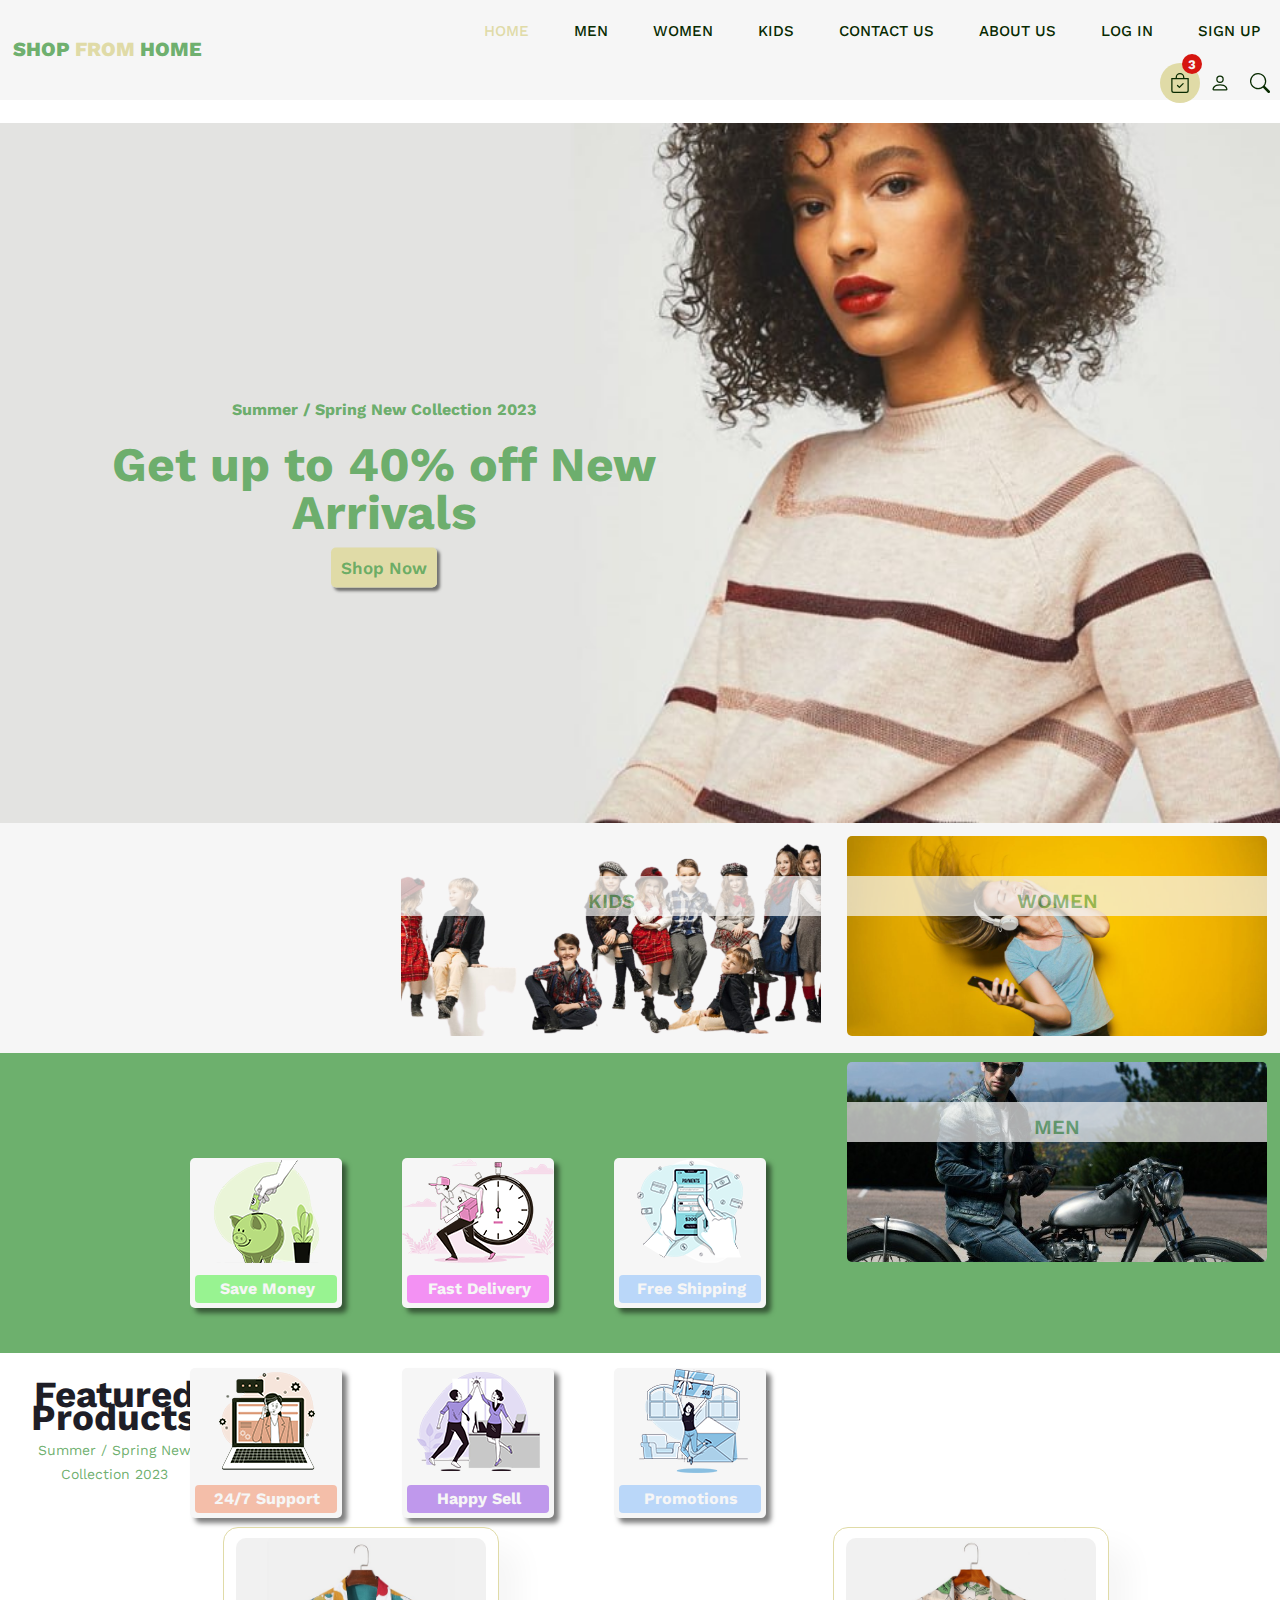
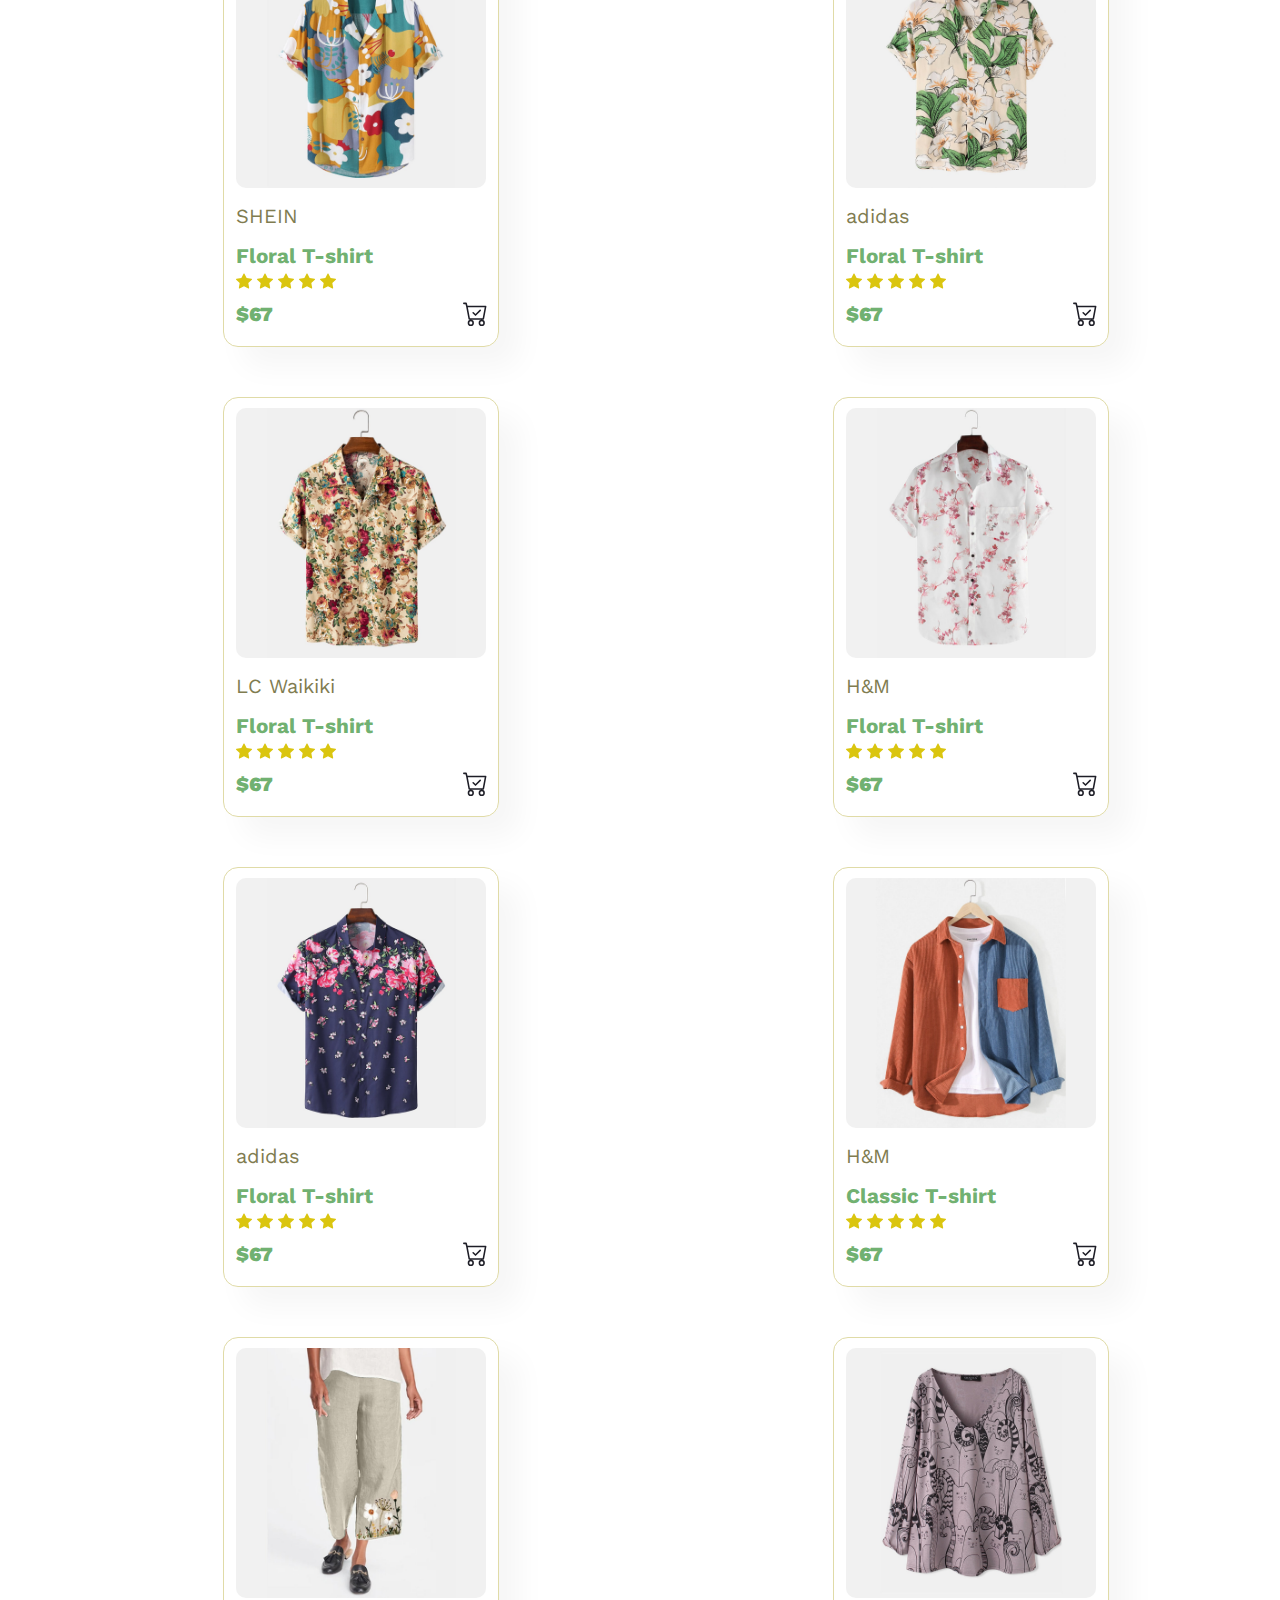
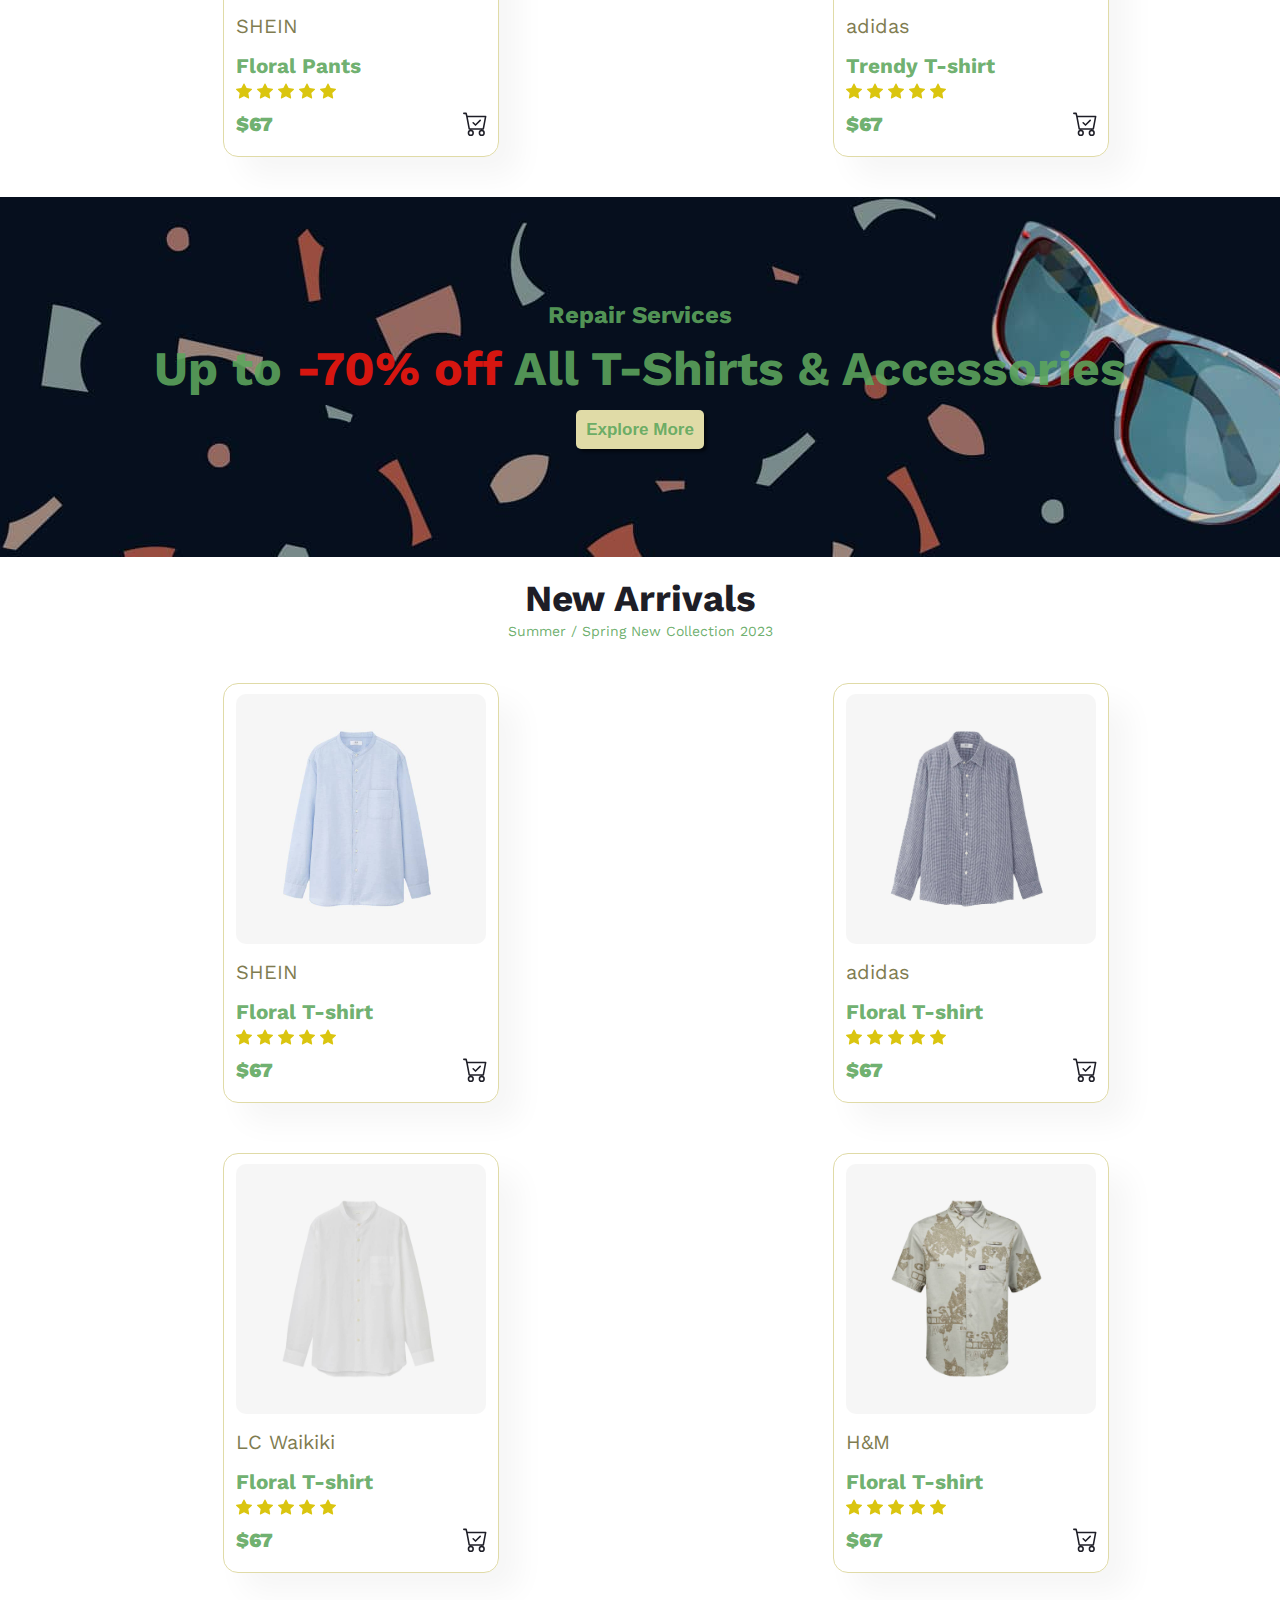
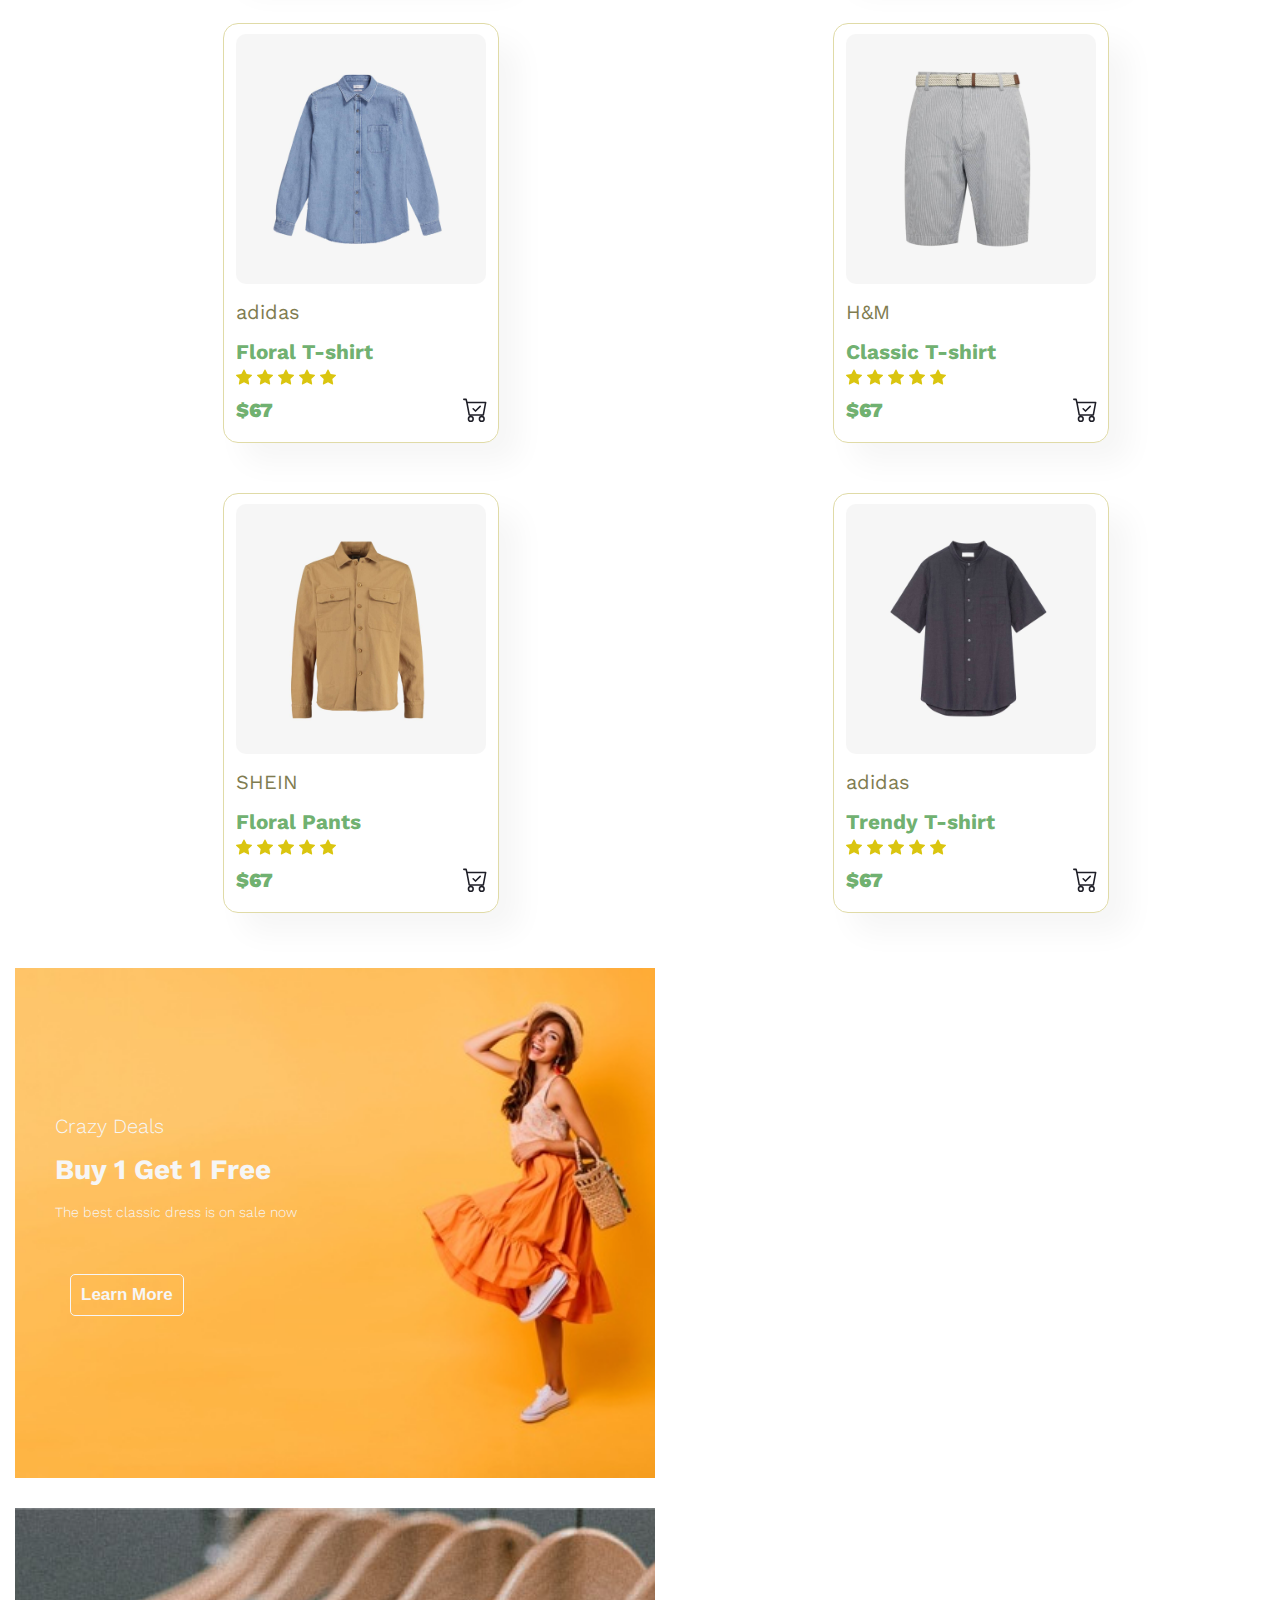
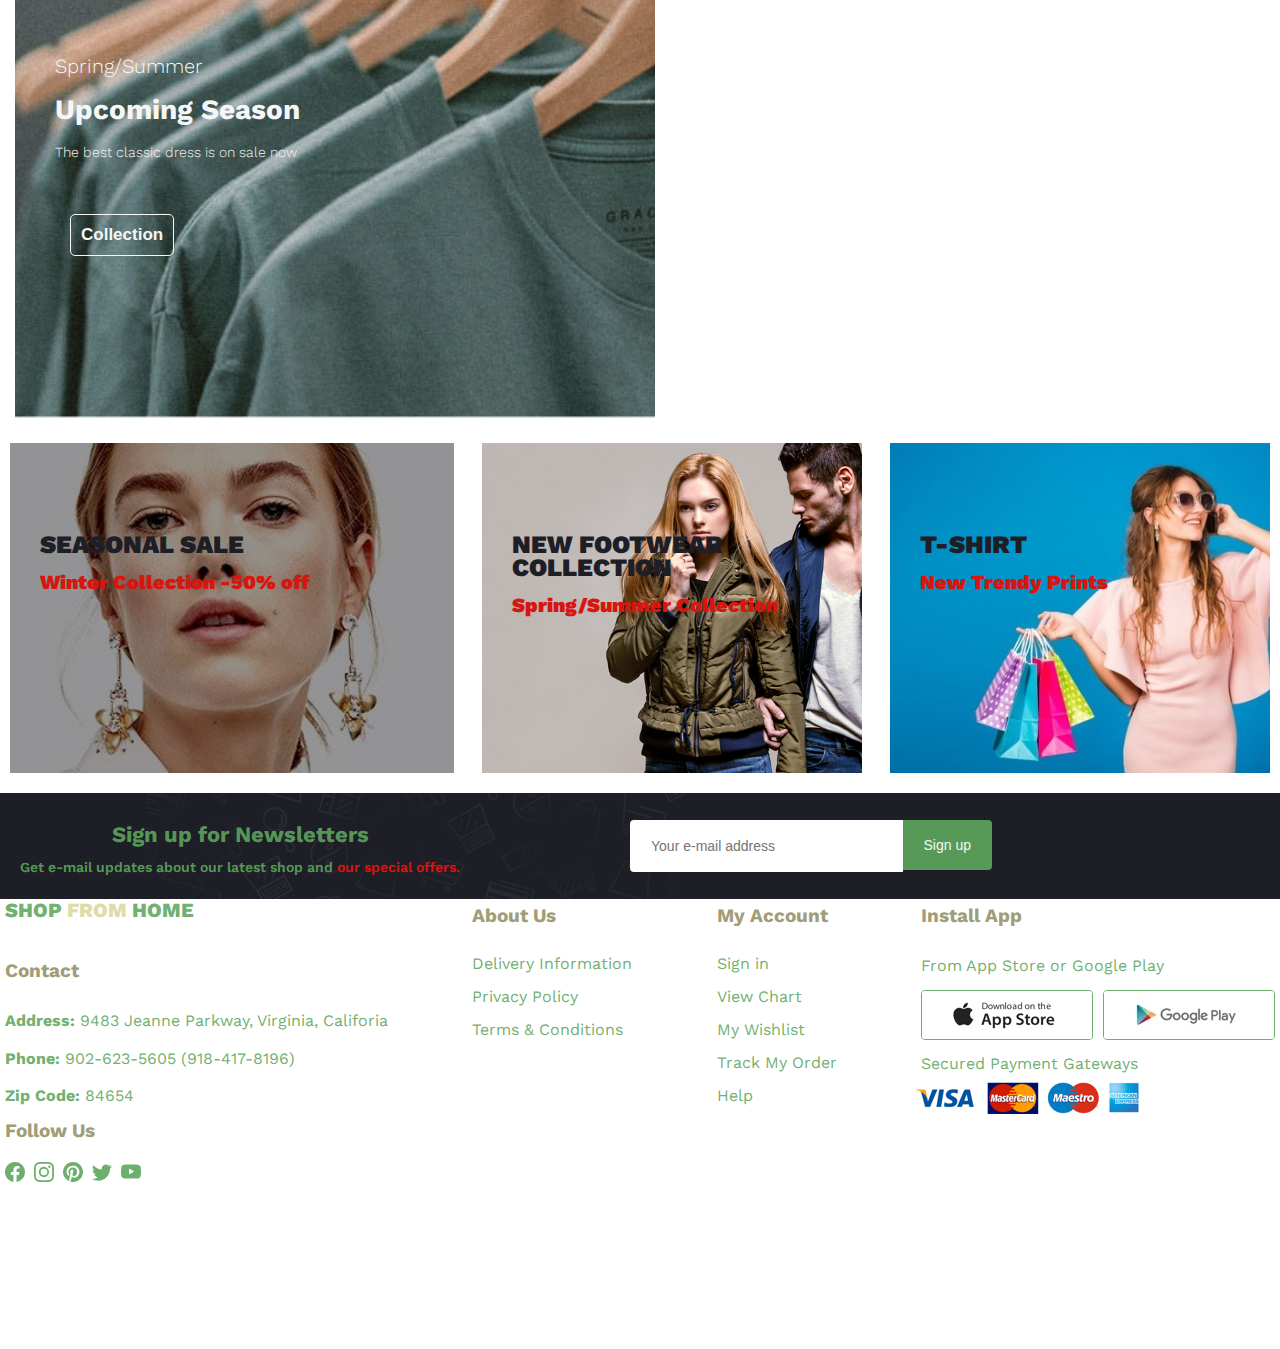
<file: Asmaa_Amer/index.html>
<!DOCTYPE html>
<html lang="en">

<head>
  <meta charset="UTF-8" />
  <meta http-equiv="X-UA-Compatible" content="IE=edge" />
  <meta name="viewport" content="width=device-width, initial-scale=1.0" />
  <link rel="preconnect" href="https://fonts.googleapis.com" />
  <link rel="preconnect" href="https://fonts.gstatic.com" crossorigin />
  <link
    href="https://fonts.googleapis.com/css2?family=Old+Standard+TT:ital,wght@0,400;0,700;1,400&family=Open+Sans:ital,wght@0,300;0,400;0,500;0,600;0,700;0,800;1,300;1,400;1,500;1,600;1,700;1,800&family=Roboto:ital,wght@0,100;0,300;0,400;0,500;0,700;0,900;1,100;1,300;1,400;1,500;1,700;1,900&family=Shadows+Into+Light&family=Sofia+Sans+Condensed:ital,wght@0,1;0,100;0,200;0,300;0,400;0,500;0,600;0,700;0,800;0,900;0,1000;1,1;1,100;1,200;1,300;1,400;1,500;1,600;1,700;1,800;1,900;1,1000&family=Work+Sans:wght@300&display=swap"
    rel="stylesheet" />
  <link rel="stylesheet" href="index.css" />
  <title>E-commerce</title>
</head>

<body>
  <!--start header-->
  <header>
    <div class="header">
      <!--main navigation-->
      <div class="main-navbar">
        <div class="cotainer">
          <div class="row">
            <div class="col-right">
              <div class="logo">
                <a href="#">Shop <span>from</span> Home </a>
              </div>
              <div class="navbar">
                <ul class="menu">
                  <li><a class="active" href="index.html">Home</a></li>

                  <li><a href="index - Copy.html">Men</a></li>
                  <li><a href="index - Copy.html">Women</a></li>
                  <li><a href="index - Copy.html">Kids</a></li>

                  <li><a href="contact.html">Contact Us</a></li>
                  <li><a href="about.html">About Us</a></li>
                  <li><a href="LOGIN.html">Log in</a></li>
                  <li><a href="Sign-Up.html">Sign up</a></li>
                </ul>
                <ul class="navbar-user">
                  <li>
                    <a href="#">
                      <svg xmlns="http://www.w3.org/2000/svg" width="20" height="20" fill="currentColor"
                        class="bi bi-search" id="search" viewBox="0 0 16 16">
                        <path
                          d="M11.742 10.344a6.5 6.5 0 1 0-1.397 1.398h-.001c.03.04.062.078.098.115l3.85 3.85a1 1 0 0 0 1.415-1.414l-3.85-3.85a1.007 1.007 0 0 0-.115-.1zM12 6.5a5.5 5.5 0 1 1-11 0 5.5 5.5 0 0 1 11 0z" />
                      </svg>
                    </a>
                    <div class="search">
                      <input type="search" placeholder="search..." />
                    </div>
                  </li>

                  <li>
                    <a href="#">
                      <svg xmlns="http://www.w3.org/2000/svg" width="20" height="20" fill="currentColor"
                        class="bi bi-person" viewBox="0 0 16 16">
                        <path
                          d="M8 8a3 3 0 1 0 0-6 3 3 0 0 0 0 6Zm2-3a2 2 0 1 1-4 0 2 2 0 0 1 4 0Zm4 8c0 1-1 1-1 1H3s-1 0-1-1 1-4 6-4 6 3 6 4Zm-1-.004c-.001-.246-.154-.986-.832-1.664C11.516 10.68 10.289 10 8 10c-2.29 0-3.516.68-4.168 1.332-.678.678-.83 1.418-.832 1.664h10Z" />
                      </svg>
                    </a>
                  </li>
                  <li class="checkout">
                    <a href="#"><svg xmlns="http://www.w3.org/2000/svg" width="20" height="20" fill="currentColor"
                        class="bi bi-bag-check" viewBox="0 0 16 16">
                        <path fill-rule="evenodd"
                          d="M10.854 8.146a.5.5 0 0 1 0 .708l-3 3a.5.5 0 0 1-.708 0l-1.5-1.5a.5.5 0 0 1 .708-.708L7.5 10.793l2.646-2.647a.5.5 0 0 1 .708 0z" />
                        <path
                          d="M8 1a2.5 2.5 0 0 1 2.5 2.5V4h-5v-.5A2.5 2.5 0 0 1 8 1zm3.5 3v-.5a3.5 3.5 0 1 0-7 0V4H1v10a2 2 0 0 0 2 2h10a2 2 0 0 0 2-2V4h-3.5zM2 5h12v9a1 1 0 0 1-1 1H3a1 1 0 0 1-1-1V5z" />
                      </svg>
                      <span id="checkout-items" class="checkout-items">3</span>
                    </a>
                  </li>
                </ul>
              </div>
            </div>
          </div>
        </div>
      </div>
    </div>
  </header>

  <!--end header-->
  <!--start hamburger menu-->
  <div class="menu-overlay"></div>
  <div class="hamburger-menu">
    <div class="hamburger-close">
      <svg xmlns="http://www.w3.org/2000/svg" width="16" height="16" fill="currentColor" class="bi bi-list"
        viewBox="0 0 16 16">
        <path fill-rule="evenodd"
          d="M2.5 12a.5.5 0 0 1 .5-.5h10a.5.5 0 0 1 0 1H3a.5.5 0 0 1-.5-.5zm0-4a.5.5 0 0 1 .5-.5h10a.5.5 0 0 1 0 1H3a.5.5 0 0 1-.5-.5zm0-4a.5.5 0 0 1 .5-.5h10a.5.5 0 0 1 0 1H3a.5.5 0 0 1-.5-.5z" />
      </svg>
    </div>
  </div>
  <!--end hamburger menu-->
  <!--start slider-->
  <div class="slider">
    <div class="container-fill">
      <div class="row">
        <div class="col">
          <div class="content">
            <h6>Summer / Spring New Collection 2023</h6>
            <h1>Get up to 40% off New Arrivals</h1>
            <div class="shop-now">
              <a href="#">Shop Now</a>
            </div>
          </div>
        </div>
      </div>
    </div>
  </div>
  <!--end slider-->
  <!--start banner-->
  <div class="banner">
    <div class="container">
      <div class="row">
        <div class="col">
          <div class="banner-items" style="background-image: url(banner_1.jpg)">
            <div class="category">
              <a href="#">Women</a>
            </div>
          </div>
        </div>
        <div class="col">
          <div class="banner-items" style="background-image: url(banner2.png)">
            <div class="category">
              <a href="#">Kids</a>
            </div>
          </div>
        </div>
        <div class="col">
          <div class="banner-items" style="background-image: url(banner_3.jpg)">
            <div class="category">
              <a href="#">Men</a>
            </div>
          </div>
        </div>
      </div>
    </div>
  </div>
  <!--end banner-->
  <!--start feature-->
  <div class="features">
    <div class="container">
      <div class="feat-box">
        <img src="f1.png" alt="" />
        <a href="">
          <h6>Free Shipping</h6>
        </a>
      </div>
      <div class="feat-box">
        <img src="f2.png" alt="" />
        <a href="">
          <h6>Fast Delivery</h6>
        </a>
      </div>
      <div class="feat-box">
        <img src="f3.png" alt="" />
        <a href="">
          <h6>Save Money</h6>
        </a>
      </div>
      <div class="feat-box">
        <img src="f4.png" alt="" />
        <a href="">
          <h6>Promotions</h6>
        </a>
      </div>
      <div class="feat-box">
        <img src="f5.png" alt="" />
        <a href="">
          <h6>Happy Sell</h6>
        </a>
      </div>
      <div class="feat-box">
        <img src="f6.png" alt="" />
        <a href="">
          <h6>24/7 Support</h6>
        </a>
      </div>
    </div>
  </div>
  <!--end feature-->
  <!--start products-->
  <div class="products">
    <h2>Featured Products</h2>
    <p>Summer / Spring New Collection 2023</p>
    <div class="container">
      <div class="pro-box">
        <div class="pro">
          <img src="f1.jpg" alt="" />
          <div class="description">
            <span>SHEIN</span>
            <h5>Floral T-shirt</h5>
            <div class="star">
              <svg xmlns="http://www.w3.org/2000/svg" width="16" height="16" fill="currentColor" class="bi bi-star-fill"
                viewBox="0 0 16 16">
                <path
                  d="M3.612 15.443c-.386.198-.824-.149-.746-.592l.83-4.73L.173 6.765c-.329-.314-.158-.888.283-.95l4.898-.696L7.538.792c.197-.39.73-.39.927 0l2.184 4.327 4.898.696c.441.062.612.636.282.95l-3.522 3.356.83 4.73c.078.443-.36.79-.746.592L8 13.187l-4.389 2.256z" />
              </svg>
              <svg xmlns="http://www.w3.org/2000/svg" width="16" height="16" fill="currentColor" class="bi bi-star-fill"
                viewBox="0 0 16 16">
                <path
                  d="M3.612 15.443c-.386.198-.824-.149-.746-.592l.83-4.73L.173 6.765c-.329-.314-.158-.888.283-.95l4.898-.696L7.538.792c.197-.39.73-.39.927 0l2.184 4.327 4.898.696c.441.062.612.636.282.95l-3.522 3.356.83 4.73c.078.443-.36.79-.746.592L8 13.187l-4.389 2.256z" />
              </svg>
              <svg xmlns="http://www.w3.org/2000/svg" width="16" height="16" fill="currentColor" class="bi bi-star-fill"
                viewBox="0 0 16 16">
                <path
                  d="M3.612 15.443c-.386.198-.824-.149-.746-.592l.83-4.73L.173 6.765c-.329-.314-.158-.888.283-.95l4.898-.696L7.538.792c.197-.39.73-.39.927 0l2.184 4.327 4.898.696c.441.062.612.636.282.95l-3.522 3.356.83 4.73c.078.443-.36.79-.746.592L8 13.187l-4.389 2.256z" />
              </svg>
              <svg xmlns="http://www.w3.org/2000/svg" width="16" height="16" fill="currentColor" class="bi bi-star-fill"
                viewBox="0 0 16 16">
                <path
                  d="M3.612 15.443c-.386.198-.824-.149-.746-.592l.83-4.73L.173 6.765c-.329-.314-.158-.888.283-.95l4.898-.696L7.538.792c.197-.39.73-.39.927 0l2.184 4.327 4.898.696c.441.062.612.636.282.95l-3.522 3.356.83 4.73c.078.443-.36.79-.746.592L8 13.187l-4.389 2.256z" />
              </svg>
              <svg xmlns="http://www.w3.org/2000/svg" width="16" height="16" fill="currentColor" class="bi bi-star-fill"
                viewBox="0 0 16 16">
                <path
                  d="M3.612 15.443c-.386.198-.824-.149-.746-.592l.83-4.73L.173 6.765c-.329-.314-.158-.888.283-.95l4.898-.696L7.538.792c.197-.39.73-.39.927 0l2.184 4.327 4.898.696c.441.062.612.636.282.95l-3.522 3.356.83 4.73c.078.443-.36.79-.746.592L8 13.187l-4.389 2.256z" />
              </svg>
              <h4>$67</h4>
            </div>
          </div>
          <div class="cart">
            <svg xmlns="http://www.w3.org/2000/svg" width="25" height="25" fill="currentColor" class="bi bi-cart-check"
              viewBox="0 0 16 16">
              <path
                d="M11.354 6.354a.5.5 0 0 0-.708-.708L8 8.293 6.854 7.146a.5.5 0 1 0-.708.708l1.5 1.5a.5.5 0 0 0 .708 0l3-3z" />
              <path
                d="M.5 1a.5.5 0 0 0 0 1h1.11l.401 1.607 1.498 7.985A.5.5 0 0 0 4 12h1a2 2 0 1 0 0 4 2 2 0 0 0 0-4h7a2 2 0 1 0 0 4 2 2 0 0 0 0-4h1a.5.5 0 0 0 .491-.408l1.5-8A.5.5 0 0 0 14.5 3H2.89l-.405-1.621A.5.5 0 0 0 2 1H.5zm3.915 10L3.102 4h10.796l-1.313 7h-8.17zM6 14a1 1 0 1 1-2 0 1 1 0 0 1 2 0zm7 0a1 1 0 1 1-2 0 1 1 0 0 1 2 0z" />
            </svg>
          </div>
        </div>
      </div>
      <div class="pro-box">
        <div class="pro">
          <img src="f2.jpg" alt="" />
          <div class="description">
            <span>adidas</span>
            <h5>Floral T-shirt</h5>
            <div class="star">
              <svg xmlns="http://www.w3.org/2000/svg" width="16" height="16" fill="currentColor" class="bi bi-star-fill"
                viewBox="0 0 16 16">
                <path
                  d="M3.612 15.443c-.386.198-.824-.149-.746-.592l.83-4.73L.173 6.765c-.329-.314-.158-.888.283-.95l4.898-.696L7.538.792c.197-.39.73-.39.927 0l2.184 4.327 4.898.696c.441.062.612.636.282.95l-3.522 3.356.83 4.73c.078.443-.36.79-.746.592L8 13.187l-4.389 2.256z" />
              </svg>
              <svg xmlns="http://www.w3.org/2000/svg" width="16" height="16" fill="currentColor" class="bi bi-star-fill"
                viewBox="0 0 16 16">
                <path
                  d="M3.612 15.443c-.386.198-.824-.149-.746-.592l.83-4.73L.173 6.765c-.329-.314-.158-.888.283-.95l4.898-.696L7.538.792c.197-.39.73-.39.927 0l2.184 4.327 4.898.696c.441.062.612.636.282.95l-3.522 3.356.83 4.73c.078.443-.36.79-.746.592L8 13.187l-4.389 2.256z" />
              </svg>
              <svg xmlns="http://www.w3.org/2000/svg" width="16" height="16" fill="currentColor" class="bi bi-star-fill"
                viewBox="0 0 16 16">
                <path
                  d="M3.612 15.443c-.386.198-.824-.149-.746-.592l.83-4.73L.173 6.765c-.329-.314-.158-.888.283-.95l4.898-.696L7.538.792c.197-.39.73-.39.927 0l2.184 4.327 4.898.696c.441.062.612.636.282.95l-3.522 3.356.83 4.73c.078.443-.36.79-.746.592L8 13.187l-4.389 2.256z" />
              </svg>
              <svg xmlns="http://www.w3.org/2000/svg" width="16" height="16" fill="currentColor" class="bi bi-star-fill"
                viewBox="0 0 16 16">
                <path
                  d="M3.612 15.443c-.386.198-.824-.149-.746-.592l.83-4.73L.173 6.765c-.329-.314-.158-.888.283-.95l4.898-.696L7.538.792c.197-.39.73-.39.927 0l2.184 4.327 4.898.696c.441.062.612.636.282.95l-3.522 3.356.83 4.73c.078.443-.36.79-.746.592L8 13.187l-4.389 2.256z" />
              </svg>
              <svg xmlns="http://www.w3.org/2000/svg" width="16" height="16" fill="currentColor" class="bi bi-star-fill"
                viewBox="0 0 16 16">
                <path
                  d="M3.612 15.443c-.386.198-.824-.149-.746-.592l.83-4.73L.173 6.765c-.329-.314-.158-.888.283-.95l4.898-.696L7.538.792c.197-.39.73-.39.927 0l2.184 4.327 4.898.696c.441.062.612.636.282.95l-3.522 3.356.83 4.73c.078.443-.36.79-.746.592L8 13.187l-4.389 2.256z" />
              </svg>
              <h4>$67</h4>
            </div>
          </div>
          <div class="cart">
            <svg xmlns="http://www.w3.org/2000/svg" width="25" height="25" fill="currentColor" class="bi bi-cart-check"
              viewBox="0 0 16 16">
              <path
                d="M11.354 6.354a.5.5 0 0 0-.708-.708L8 8.293 6.854 7.146a.5.5 0 1 0-.708.708l1.5 1.5a.5.5 0 0 0 .708 0l3-3z" />
              <path
                d="M.5 1a.5.5 0 0 0 0 1h1.11l.401 1.607 1.498 7.985A.5.5 0 0 0 4 12h1a2 2 0 1 0 0 4 2 2 0 0 0 0-4h7a2 2 0 1 0 0 4 2 2 0 0 0 0-4h1a.5.5 0 0 0 .491-.408l1.5-8A.5.5 0 0 0 14.5 3H2.89l-.405-1.621A.5.5 0 0 0 2 1H.5zm3.915 10L3.102 4h10.796l-1.313 7h-8.17zM6 14a1 1 0 1 1-2 0 1 1 0 0 1 2 0zm7 0a1 1 0 1 1-2 0 1 1 0 0 1 2 0z" />
            </svg>
          </div>
        </div>
      </div>
      <div class="pro-box">
        <div class="pro">
          <img src="f3.jpg" alt="" />
          <div class="description">
            <span>LC Waikiki</span>
            <h5>Floral T-shirt</h5>
            <div class="star">
              <svg xmlns="http://www.w3.org/2000/svg" width="16" height="16" fill="currentColor" class="bi bi-star-fill"
                viewBox="0 0 16 16">
                <path
                  d="M3.612 15.443c-.386.198-.824-.149-.746-.592l.83-4.73L.173 6.765c-.329-.314-.158-.888.283-.95l4.898-.696L7.538.792c.197-.39.73-.39.927 0l2.184 4.327 4.898.696c.441.062.612.636.282.95l-3.522 3.356.83 4.73c.078.443-.36.79-.746.592L8 13.187l-4.389 2.256z" />
              </svg>
              <svg xmlns="http://www.w3.org/2000/svg" width="16" height="16" fill="currentColor" class="bi bi-star-fill"
                viewBox="0 0 16 16">
                <path
                  d="M3.612 15.443c-.386.198-.824-.149-.746-.592l.83-4.73L.173 6.765c-.329-.314-.158-.888.283-.95l4.898-.696L7.538.792c.197-.39.73-.39.927 0l2.184 4.327 4.898.696c.441.062.612.636.282.95l-3.522 3.356.83 4.73c.078.443-.36.79-.746.592L8 13.187l-4.389 2.256z" />
              </svg>
              <svg xmlns="http://www.w3.org/2000/svg" width="16" height="16" fill="currentColor" class="bi bi-star-fill"
                viewBox="0 0 16 16">
                <path
                  d="M3.612 15.443c-.386.198-.824-.149-.746-.592l.83-4.73L.173 6.765c-.329-.314-.158-.888.283-.95l4.898-.696L7.538.792c.197-.39.73-.39.927 0l2.184 4.327 4.898.696c.441.062.612.636.282.95l-3.522 3.356.83 4.73c.078.443-.36.79-.746.592L8 13.187l-4.389 2.256z" />
              </svg>
              <svg xmlns="http://www.w3.org/2000/svg" width="16" height="16" fill="currentColor" class="bi bi-star-fill"
                viewBox="0 0 16 16">
                <path
                  d="M3.612 15.443c-.386.198-.824-.149-.746-.592l.83-4.73L.173 6.765c-.329-.314-.158-.888.283-.95l4.898-.696L7.538.792c.197-.39.73-.39.927 0l2.184 4.327 4.898.696c.441.062.612.636.282.95l-3.522 3.356.83 4.73c.078.443-.36.79-.746.592L8 13.187l-4.389 2.256z" />
              </svg>
              <svg xmlns="http://www.w3.org/2000/svg" width="16" height="16" fill="currentColor" class="bi bi-star-fill"
                viewBox="0 0 16 16">
                <path
                  d="M3.612 15.443c-.386.198-.824-.149-.746-.592l.83-4.73L.173 6.765c-.329-.314-.158-.888.283-.95l4.898-.696L7.538.792c.197-.39.73-.39.927 0l2.184 4.327 4.898.696c.441.062.612.636.282.95l-3.522 3.356.83 4.73c.078.443-.36.79-.746.592L8 13.187l-4.389 2.256z" />
              </svg>
              <h4>$67</h4>
            </div>
          </div>
          <div class="cart">
            <svg xmlns="http://www.w3.org/2000/svg" width="25" height="25" fill="currentColor" class="bi bi-cart-check"
              viewBox="0 0 16 16">
              <path
                d="M11.354 6.354a.5.5 0 0 0-.708-.708L8 8.293 6.854 7.146a.5.5 0 1 0-.708.708l1.5 1.5a.5.5 0 0 0 .708 0l3-3z" />
              <path
                d="M.5 1a.5.5 0 0 0 0 1h1.11l.401 1.607 1.498 7.985A.5.5 0 0 0 4 12h1a2 2 0 1 0 0 4 2 2 0 0 0 0-4h7a2 2 0 1 0 0 4 2 2 0 0 0 0-4h1a.5.5 0 0 0 .491-.408l1.5-8A.5.5 0 0 0 14.5 3H2.89l-.405-1.621A.5.5 0 0 0 2 1H.5zm3.915 10L3.102 4h10.796l-1.313 7h-8.17zM6 14a1 1 0 1 1-2 0 1 1 0 0 1 2 0zm7 0a1 1 0 1 1-2 0 1 1 0 0 1 2 0z" />
            </svg>
          </div>
        </div>
      </div>
      <div class="pro-box">
        <div class="pro">
          <img src="f4.jpg" alt="" />
          <div class="description">
            <span>H&M</span>
            <h5>Floral T-shirt</h5>
            <div class="star">
              <svg xmlns="http://www.w3.org/2000/svg" width="16" height="16" fill="currentColor" class="bi bi-star-fill"
                viewBox="0 0 16 16">
                <path
                  d="M3.612 15.443c-.386.198-.824-.149-.746-.592l.83-4.73L.173 6.765c-.329-.314-.158-.888.283-.95l4.898-.696L7.538.792c.197-.39.73-.39.927 0l2.184 4.327 4.898.696c.441.062.612.636.282.95l-3.522 3.356.83 4.73c.078.443-.36.79-.746.592L8 13.187l-4.389 2.256z" />
              </svg>
              <svg xmlns="http://www.w3.org/2000/svg" width="16" height="16" fill="currentColor" class="bi bi-star-fill"
                viewBox="0 0 16 16">
                <path
                  d="M3.612 15.443c-.386.198-.824-.149-.746-.592l.83-4.73L.173 6.765c-.329-.314-.158-.888.283-.95l4.898-.696L7.538.792c.197-.39.73-.39.927 0l2.184 4.327 4.898.696c.441.062.612.636.282.95l-3.522 3.356.83 4.73c.078.443-.36.79-.746.592L8 13.187l-4.389 2.256z" />
              </svg>
              <svg xmlns="http://www.w3.org/2000/svg" width="16" height="16" fill="currentColor" class="bi bi-star-fill"
                viewBox="0 0 16 16">
                <path
                  d="M3.612 15.443c-.386.198-.824-.149-.746-.592l.83-4.73L.173 6.765c-.329-.314-.158-.888.283-.95l4.898-.696L7.538.792c.197-.39.73-.39.927 0l2.184 4.327 4.898.696c.441.062.612.636.282.95l-3.522 3.356.83 4.73c.078.443-.36.79-.746.592L8 13.187l-4.389 2.256z" />
              </svg>
              <svg xmlns="http://www.w3.org/2000/svg" width="16" height="16" fill="currentColor" class="bi bi-star-fill"
                viewBox="0 0 16 16">
                <path
                  d="M3.612 15.443c-.386.198-.824-.149-.746-.592l.83-4.73L.173 6.765c-.329-.314-.158-.888.283-.95l4.898-.696L7.538.792c.197-.39.73-.39.927 0l2.184 4.327 4.898.696c.441.062.612.636.282.95l-3.522 3.356.83 4.73c.078.443-.36.79-.746.592L8 13.187l-4.389 2.256z" />
              </svg>
              <svg xmlns="http://www.w3.org/2000/svg" width="16" height="16" fill="currentColor" class="bi bi-star-fill"
                viewBox="0 0 16 16">
                <path
                  d="M3.612 15.443c-.386.198-.824-.149-.746-.592l.83-4.73L.173 6.765c-.329-.314-.158-.888.283-.95l4.898-.696L7.538.792c.197-.39.73-.39.927 0l2.184 4.327 4.898.696c.441.062.612.636.282.95l-3.522 3.356.83 4.73c.078.443-.36.79-.746.592L8 13.187l-4.389 2.256z" />
              </svg>
              <h4>$67</h4>
            </div>
          </div>
          <div class="cart">
            <svg xmlns="http://www.w3.org/2000/svg" width="25" height="25" fill="currentColor" class="bi bi-cart-check"
              viewBox="0 0 16 16">
              <path
                d="M11.354 6.354a.5.5 0 0 0-.708-.708L8 8.293 6.854 7.146a.5.5 0 1 0-.708.708l1.5 1.5a.5.5 0 0 0 .708 0l3-3z" />
              <path
                d="M.5 1a.5.5 0 0 0 0 1h1.11l.401 1.607 1.498 7.985A.5.5 0 0 0 4 12h1a2 2 0 1 0 0 4 2 2 0 0 0 0-4h7a2 2 0 1 0 0 4 2 2 0 0 0 0-4h1a.5.5 0 0 0 .491-.408l1.5-8A.5.5 0 0 0 14.5 3H2.89l-.405-1.621A.5.5 0 0 0 2 1H.5zm3.915 10L3.102 4h10.796l-1.313 7h-8.17zM6 14a1 1 0 1 1-2 0 1 1 0 0 1 2 0zm7 0a1 1 0 1 1-2 0 1 1 0 0 1 2 0z" />
            </svg>
          </div>
        </div>
      </div>
      <div class="pro-box">
        <div class="pro">
          <img src="f5.jpg" alt="" />
          <div class="description">
            <span>adidas</span>
            <h5>Floral T-shirt</h5>
            <div class="star">
              <svg xmlns="http://www.w3.org/2000/svg" width="16" height="16" fill="currentColor" class="bi bi-star-fill"
                viewBox="0 0 16 16">
                <path
                  d="M3.612 15.443c-.386.198-.824-.149-.746-.592l.83-4.73L.173 6.765c-.329-.314-.158-.888.283-.95l4.898-.696L7.538.792c.197-.39.73-.39.927 0l2.184 4.327 4.898.696c.441.062.612.636.282.95l-3.522 3.356.83 4.73c.078.443-.36.79-.746.592L8 13.187l-4.389 2.256z" />
              </svg>
              <svg xmlns="http://www.w3.org/2000/svg" width="16" height="16" fill="currentColor" class="bi bi-star-fill"
                viewBox="0 0 16 16">
                <path
                  d="M3.612 15.443c-.386.198-.824-.149-.746-.592l.83-4.73L.173 6.765c-.329-.314-.158-.888.283-.95l4.898-.696L7.538.792c.197-.39.73-.39.927 0l2.184 4.327 4.898.696c.441.062.612.636.282.95l-3.522 3.356.83 4.73c.078.443-.36.79-.746.592L8 13.187l-4.389 2.256z" />
              </svg>
              <svg xmlns="http://www.w3.org/2000/svg" width="16" height="16" fill="currentColor" class="bi bi-star-fill"
                viewBox="0 0 16 16">
                <path
                  d="M3.612 15.443c-.386.198-.824-.149-.746-.592l.83-4.73L.173 6.765c-.329-.314-.158-.888.283-.95l4.898-.696L7.538.792c.197-.39.73-.39.927 0l2.184 4.327 4.898.696c.441.062.612.636.282.95l-3.522 3.356.83 4.73c.078.443-.36.79-.746.592L8 13.187l-4.389 2.256z" />
              </svg>
              <svg xmlns="http://www.w3.org/2000/svg" width="16" height="16" fill="currentColor" class="bi bi-star-fill"
                viewBox="0 0 16 16">
                <path
                  d="M3.612 15.443c-.386.198-.824-.149-.746-.592l.83-4.73L.173 6.765c-.329-.314-.158-.888.283-.95l4.898-.696L7.538.792c.197-.39.73-.39.927 0l2.184 4.327 4.898.696c.441.062.612.636.282.95l-3.522 3.356.83 4.73c.078.443-.36.79-.746.592L8 13.187l-4.389 2.256z" />
              </svg>
              <svg xmlns="http://www.w3.org/2000/svg" width="16" height="16" fill="currentColor" class="bi bi-star-fill"
                viewBox="0 0 16 16">
                <path
                  d="M3.612 15.443c-.386.198-.824-.149-.746-.592l.83-4.73L.173 6.765c-.329-.314-.158-.888.283-.95l4.898-.696L7.538.792c.197-.39.73-.39.927 0l2.184 4.327 4.898.696c.441.062.612.636.282.95l-3.522 3.356.83 4.73c.078.443-.36.79-.746.592L8 13.187l-4.389 2.256z" />
              </svg>
              <h4>$67</h4>
            </div>
          </div>
          <div class="cart">
            <svg xmlns="http://www.w3.org/2000/svg" width="25" height="25" fill="currentColor" class="bi bi-cart-check"
              viewBox="0 0 16 16">
              <path
                d="M11.354 6.354a.5.5 0 0 0-.708-.708L8 8.293 6.854 7.146a.5.5 0 1 0-.708.708l1.5 1.5a.5.5 0 0 0 .708 0l3-3z" />
              <path
                d="M.5 1a.5.5 0 0 0 0 1h1.11l.401 1.607 1.498 7.985A.5.5 0 0 0 4 12h1a2 2 0 1 0 0 4 2 2 0 0 0 0-4h7a2 2 0 1 0 0 4 2 2 0 0 0 0-4h1a.5.5 0 0 0 .491-.408l1.5-8A.5.5 0 0 0 14.5 3H2.89l-.405-1.621A.5.5 0 0 0 2 1H.5zm3.915 10L3.102 4h10.796l-1.313 7h-8.17zM6 14a1 1 0 1 1-2 0 1 1 0 0 1 2 0zm7 0a1 1 0 1 1-2 0 1 1 0 0 1 2 0z" />
            </svg>
          </div>
        </div>
      </div>
      <div class="pro-box">
        <div class="pro">
          <img src="f6.jpg" alt="" />
          <div class="description">
            <span>H&M</span>
            <h5>Classic T-shirt</h5>
            <div class="star">
              <svg xmlns="http://www.w3.org/2000/svg" width="16" height="16" fill="currentColor" class="bi bi-star-fill"
                viewBox="0 0 16 16">
                <path
                  d="M3.612 15.443c-.386.198-.824-.149-.746-.592l.83-4.73L.173 6.765c-.329-.314-.158-.888.283-.95l4.898-.696L7.538.792c.197-.39.73-.39.927 0l2.184 4.327 4.898.696c.441.062.612.636.282.95l-3.522 3.356.83 4.73c.078.443-.36.79-.746.592L8 13.187l-4.389 2.256z" />
              </svg>
              <svg xmlns="http://www.w3.org/2000/svg" width="16" height="16" fill="currentColor" class="bi bi-star-fill"
                viewBox="0 0 16 16">
                <path
                  d="M3.612 15.443c-.386.198-.824-.149-.746-.592l.83-4.73L.173 6.765c-.329-.314-.158-.888.283-.95l4.898-.696L7.538.792c.197-.39.73-.39.927 0l2.184 4.327 4.898.696c.441.062.612.636.282.95l-3.522 3.356.83 4.73c.078.443-.36.79-.746.592L8 13.187l-4.389 2.256z" />
              </svg>
              <svg xmlns="http://www.w3.org/2000/svg" width="16" height="16" fill="currentColor" class="bi bi-star-fill"
                viewBox="0 0 16 16">
                <path
                  d="M3.612 15.443c-.386.198-.824-.149-.746-.592l.83-4.73L.173 6.765c-.329-.314-.158-.888.283-.95l4.898-.696L7.538.792c.197-.39.73-.39.927 0l2.184 4.327 4.898.696c.441.062.612.636.282.95l-3.522 3.356.83 4.73c.078.443-.36.79-.746.592L8 13.187l-4.389 2.256z" />
              </svg>
              <svg xmlns="http://www.w3.org/2000/svg" width="16" height="16" fill="currentColor" class="bi bi-star-fill"
                viewBox="0 0 16 16">
                <path
                  d="M3.612 15.443c-.386.198-.824-.149-.746-.592l.83-4.73L.173 6.765c-.329-.314-.158-.888.283-.95l4.898-.696L7.538.792c.197-.39.73-.39.927 0l2.184 4.327 4.898.696c.441.062.612.636.282.95l-3.522 3.356.83 4.73c.078.443-.36.79-.746.592L8 13.187l-4.389 2.256z" />
              </svg>
              <svg xmlns="http://www.w3.org/2000/svg" width="16" height="16" fill="currentColor" class="bi bi-star-fill"
                viewBox="0 0 16 16">
                <path
                  d="M3.612 15.443c-.386.198-.824-.149-.746-.592l.83-4.73L.173 6.765c-.329-.314-.158-.888.283-.95l4.898-.696L7.538.792c.197-.39.73-.39.927 0l2.184 4.327 4.898.696c.441.062.612.636.282.95l-3.522 3.356.83 4.73c.078.443-.36.79-.746.592L8 13.187l-4.389 2.256z" />
              </svg>
              <h4>$67</h4>
            </div>
          </div>
          <div class="cart">
            <svg xmlns="http://www.w3.org/2000/svg" width="25" height="25" fill="currentColor" class="bi bi-cart-check"
              viewBox="0 0 16 16">
              <path
                d="M11.354 6.354a.5.5 0 0 0-.708-.708L8 8.293 6.854 7.146a.5.5 0 1 0-.708.708l1.5 1.5a.5.5 0 0 0 .708 0l3-3z" />
              <path
                d="M.5 1a.5.5 0 0 0 0 1h1.11l.401 1.607 1.498 7.985A.5.5 0 0 0 4 12h1a2 2 0 1 0 0 4 2 2 0 0 0 0-4h7a2 2 0 1 0 0 4 2 2 0 0 0 0-4h1a.5.5 0 0 0 .491-.408l1.5-8A.5.5 0 0 0 14.5 3H2.89l-.405-1.621A.5.5 0 0 0 2 1H.5zm3.915 10L3.102 4h10.796l-1.313 7h-8.17zM6 14a1 1 0 1 1-2 0 1 1 0 0 1 2 0zm7 0a1 1 0 1 1-2 0 1 1 0 0 1 2 0z" />
            </svg>
          </div>
        </div>
      </div>
      <div class="pro-box">
        <div class="pro">
          <img src="f7.jpg" alt="" />
          <div class="description">
            <span>SHEIN</span>
            <h5>Floral Pants</h5>
            <div class="star">
              <svg xmlns="http://www.w3.org/2000/svg" width="16" height="16" fill="currentColor" class="bi bi-star-fill"
                viewBox="0 0 16 16">
                <path
                  d="M3.612 15.443c-.386.198-.824-.149-.746-.592l.83-4.73L.173 6.765c-.329-.314-.158-.888.283-.95l4.898-.696L7.538.792c.197-.39.73-.39.927 0l2.184 4.327 4.898.696c.441.062.612.636.282.95l-3.522 3.356.83 4.73c.078.443-.36.79-.746.592L8 13.187l-4.389 2.256z" />
              </svg>
              <svg xmlns="http://www.w3.org/2000/svg" width="16" height="16" fill="currentColor" class="bi bi-star-fill"
                viewBox="0 0 16 16">
                <path
                  d="M3.612 15.443c-.386.198-.824-.149-.746-.592l.83-4.73L.173 6.765c-.329-.314-.158-.888.283-.95l4.898-.696L7.538.792c.197-.39.73-.39.927 0l2.184 4.327 4.898.696c.441.062.612.636.282.95l-3.522 3.356.83 4.73c.078.443-.36.79-.746.592L8 13.187l-4.389 2.256z" />
              </svg>
              <svg xmlns="http://www.w3.org/2000/svg" width="16" height="16" fill="currentColor" class="bi bi-star-fill"
                viewBox="0 0 16 16">
                <path
                  d="M3.612 15.443c-.386.198-.824-.149-.746-.592l.83-4.73L.173 6.765c-.329-.314-.158-.888.283-.95l4.898-.696L7.538.792c.197-.39.73-.39.927 0l2.184 4.327 4.898.696c.441.062.612.636.282.95l-3.522 3.356.83 4.73c.078.443-.36.79-.746.592L8 13.187l-4.389 2.256z" />
              </svg>
              <svg xmlns="http://www.w3.org/2000/svg" width="16" height="16" fill="currentColor" class="bi bi-star-fill"
                viewBox="0 0 16 16">
                <path
                  d="M3.612 15.443c-.386.198-.824-.149-.746-.592l.83-4.73L.173 6.765c-.329-.314-.158-.888.283-.95l4.898-.696L7.538.792c.197-.39.73-.39.927 0l2.184 4.327 4.898.696c.441.062.612.636.282.95l-3.522 3.356.83 4.73c.078.443-.36.79-.746.592L8 13.187l-4.389 2.256z" />
              </svg>
              <svg xmlns="http://www.w3.org/2000/svg" width="16" height="16" fill="currentColor" class="bi bi-star-fill"
                viewBox="0 0 16 16">
                <path
                  d="M3.612 15.443c-.386.198-.824-.149-.746-.592l.83-4.73L.173 6.765c-.329-.314-.158-.888.283-.95l4.898-.696L7.538.792c.197-.39.73-.39.927 0l2.184 4.327 4.898.696c.441.062.612.636.282.95l-3.522 3.356.83 4.73c.078.443-.36.79-.746.592L8 13.187l-4.389 2.256z" />
              </svg>
              <h4>$67</h4>
            </div>
          </div>
          <div class="cart">
            <svg xmlns="http://www.w3.org/2000/svg" width="25" height="25" fill="currentColor" class="bi bi-cart-check"
              viewBox="0 0 16 16">
              <path
                d="M11.354 6.354a.5.5 0 0 0-.708-.708L8 8.293 6.854 7.146a.5.5 0 1 0-.708.708l1.5 1.5a.5.5 0 0 0 .708 0l3-3z" />
              <path
                d="M.5 1a.5.5 0 0 0 0 1h1.11l.401 1.607 1.498 7.985A.5.5 0 0 0 4 12h1a2 2 0 1 0 0 4 2 2 0 0 0 0-4h7a2 2 0 1 0 0 4 2 2 0 0 0 0-4h1a.5.5 0 0 0 .491-.408l1.5-8A.5.5 0 0 0 14.5 3H2.89l-.405-1.621A.5.5 0 0 0 2 1H.5zm3.915 10L3.102 4h10.796l-1.313 7h-8.17zM6 14a1 1 0 1 1-2 0 1 1 0 0 1 2 0zm7 0a1 1 0 1 1-2 0 1 1 0 0 1 2 0z" />
            </svg>
          </div>
        </div>
      </div>
      <div class="pro-box">
        <div class="pro">
          <img src="f8.jpg" alt="" />
          <div class="description">
            <span>adidas</span>
            <h5>Trendy T-shirt</h5>
            <div class="star">
              <svg xmlns="http://www.w3.org/2000/svg" width="16" height="16" fill="currentColor" class="bi bi-star-fill"
                viewBox="0 0 16 16">
                <path
                  d="M3.612 15.443c-.386.198-.824-.149-.746-.592l.83-4.73L.173 6.765c-.329-.314-.158-.888.283-.95l4.898-.696L7.538.792c.197-.39.73-.39.927 0l2.184 4.327 4.898.696c.441.062.612.636.282.95l-3.522 3.356.83 4.73c.078.443-.36.79-.746.592L8 13.187l-4.389 2.256z" />
              </svg>
              <svg xmlns="http://www.w3.org/2000/svg" width="16" height="16" fill="currentColor" class="bi bi-star-fill"
                viewBox="0 0 16 16">
                <path
                  d="M3.612 15.443c-.386.198-.824-.149-.746-.592l.83-4.73L.173 6.765c-.329-.314-.158-.888.283-.95l4.898-.696L7.538.792c.197-.39.73-.39.927 0l2.184 4.327 4.898.696c.441.062.612.636.282.95l-3.522 3.356.83 4.73c.078.443-.36.79-.746.592L8 13.187l-4.389 2.256z" />
              </svg>
              <svg xmlns="http://www.w3.org/2000/svg" width="16" height="16" fill="currentColor" class="bi bi-star-fill"
                viewBox="0 0 16 16">
                <path
                  d="M3.612 15.443c-.386.198-.824-.149-.746-.592l.83-4.73L.173 6.765c-.329-.314-.158-.888.283-.95l4.898-.696L7.538.792c.197-.39.73-.39.927 0l2.184 4.327 4.898.696c.441.062.612.636.282.95l-3.522 3.356.83 4.73c.078.443-.36.79-.746.592L8 13.187l-4.389 2.256z" />
              </svg>
              <svg xmlns="http://www.w3.org/2000/svg" width="16" height="16" fill="currentColor" class="bi bi-star-fill"
                viewBox="0 0 16 16">
                <path
                  d="M3.612 15.443c-.386.198-.824-.149-.746-.592l.83-4.73L.173 6.765c-.329-.314-.158-.888.283-.95l4.898-.696L7.538.792c.197-.39.73-.39.927 0l2.184 4.327 4.898.696c.441.062.612.636.282.95l-3.522 3.356.83 4.73c.078.443-.36.79-.746.592L8 13.187l-4.389 2.256z" />
              </svg>
              <svg xmlns="http://www.w3.org/2000/svg" width="16" height="16" fill="currentColor" class="bi bi-star-fill"
                viewBox="0 0 16 16">
                <path
                  d="M3.612 15.443c-.386.198-.824-.149-.746-.592l.83-4.73L.173 6.765c-.329-.314-.158-.888.283-.95l4.898-.696L7.538.792c.197-.39.73-.39.927 0l2.184 4.327 4.898.696c.441.062.612.636.282.95l-3.522 3.356.83 4.73c.078.443-.36.79-.746.592L8 13.187l-4.389 2.256z" />
              </svg>
              <h4>$67</h4>
            </div>
          </div>
          <div class="cart">
            <svg xmlns="http://www.w3.org/2000/svg" width="25" height="25" fill="currentColor" class="bi bi-cart-check"
              viewBox="0 0 16 16">
              <path
                d="M11.354 6.354a.5.5 0 0 0-.708-.708L8 8.293 6.854 7.146a.5.5 0 1 0-.708.708l1.5 1.5a.5.5 0 0 0 .708 0l3-3z" />
              <path
                d="M.5 1a.5.5 0 0 0 0 1h1.11l.401 1.607 1.498 7.985A.5.5 0 0 0 4 12h1a2 2 0 1 0 0 4 2 2 0 0 0 0-4h7a2 2 0 1 0 0 4 2 2 0 0 0 0-4h1a.5.5 0 0 0 .491-.408l1.5-8A.5.5 0 0 0 14.5 3H2.89l-.405-1.621A.5.5 0 0 0 2 1H.5zm3.915 10L3.102 4h10.796l-1.313 7h-8.17zM6 14a1 1 0 1 1-2 0 1 1 0 0 1 2 0zm7 0a1 1 0 1 1-2 0 1 1 0 0 1 2 0z" />
            </svg>
          </div>
        </div>
      </div>
    </div>
  </div>
  <!--end products-->
  <!--start banner2-->
  <section id="banner2">
    <h4>Repair Services</h4>
    <h2>Up to <span>-70% off</span> All T-Shirts & Accessories</h2>
    <button><a href="#">Explore More</a></button>
  </section>
  <!--end banner2-->
  <!--start new arrivals-->
  <div class="products">
    <h2>New Arrivals</h2>
    <p>Summer / Spring New Collection 2023</p>
    <div class="container">
      <div class="pro-box">
        <div class="pro">
          <img src="n1.jpg" alt="" />
          <div class="description">
            <span>SHEIN</span>
            <h5>Floral T-shirt</h5>
            <div class="star">
              <svg xmlns="http://www.w3.org/2000/svg" width="16" height="16" fill="currentColor" class="bi bi-star-fill"
                viewBox="0 0 16 16">
                <path
                  d="M3.612 15.443c-.386.198-.824-.149-.746-.592l.83-4.73L.173 6.765c-.329-.314-.158-.888.283-.95l4.898-.696L7.538.792c.197-.39.73-.39.927 0l2.184 4.327 4.898.696c.441.062.612.636.282.95l-3.522 3.356.83 4.73c.078.443-.36.79-.746.592L8 13.187l-4.389 2.256z" />
              </svg>
              <svg xmlns="http://www.w3.org/2000/svg" width="16" height="16" fill="currentColor" class="bi bi-star-fill"
                viewBox="0 0 16 16">
                <path
                  d="M3.612 15.443c-.386.198-.824-.149-.746-.592l.83-4.73L.173 6.765c-.329-.314-.158-.888.283-.95l4.898-.696L7.538.792c.197-.39.73-.39.927 0l2.184 4.327 4.898.696c.441.062.612.636.282.95l-3.522 3.356.83 4.73c.078.443-.36.79-.746.592L8 13.187l-4.389 2.256z" />
              </svg>
              <svg xmlns="http://www.w3.org/2000/svg" width="16" height="16" fill="currentColor" class="bi bi-star-fill"
                viewBox="0 0 16 16">
                <path
                  d="M3.612 15.443c-.386.198-.824-.149-.746-.592l.83-4.73L.173 6.765c-.329-.314-.158-.888.283-.95l4.898-.696L7.538.792c.197-.39.73-.39.927 0l2.184 4.327 4.898.696c.441.062.612.636.282.95l-3.522 3.356.83 4.73c.078.443-.36.79-.746.592L8 13.187l-4.389 2.256z" />
              </svg>
              <svg xmlns="http://www.w3.org/2000/svg" width="16" height="16" fill="currentColor" class="bi bi-star-fill"
                viewBox="0 0 16 16">
                <path
                  d="M3.612 15.443c-.386.198-.824-.149-.746-.592l.83-4.73L.173 6.765c-.329-.314-.158-.888.283-.95l4.898-.696L7.538.792c.197-.39.73-.39.927 0l2.184 4.327 4.898.696c.441.062.612.636.282.95l-3.522 3.356.83 4.73c.078.443-.36.79-.746.592L8 13.187l-4.389 2.256z" />
              </svg>
              <svg xmlns="http://www.w3.org/2000/svg" width="16" height="16" fill="currentColor" class="bi bi-star-fill"
                viewBox="0 0 16 16">
                <path
                  d="M3.612 15.443c-.386.198-.824-.149-.746-.592l.83-4.73L.173 6.765c-.329-.314-.158-.888.283-.95l4.898-.696L7.538.792c.197-.39.73-.39.927 0l2.184 4.327 4.898.696c.441.062.612.636.282.95l-3.522 3.356.83 4.73c.078.443-.36.79-.746.592L8 13.187l-4.389 2.256z" />
              </svg>
              <h4>$67</h4>
            </div>
          </div>
          <div class="cart">
            <svg xmlns="http://www.w3.org/2000/svg" width="25" height="25" fill="currentColor" class="bi bi-cart-check"
              viewBox="0 0 16 16">
              <path
                d="M11.354 6.354a.5.5 0 0 0-.708-.708L8 8.293 6.854 7.146a.5.5 0 1 0-.708.708l1.5 1.5a.5.5 0 0 0 .708 0l3-3z" />
              <path
                d="M.5 1a.5.5 0 0 0 0 1h1.11l.401 1.607 1.498 7.985A.5.5 0 0 0 4 12h1a2 2 0 1 0 0 4 2 2 0 0 0 0-4h7a2 2 0 1 0 0 4 2 2 0 0 0 0-4h1a.5.5 0 0 0 .491-.408l1.5-8A.5.5 0 0 0 14.5 3H2.89l-.405-1.621A.5.5 0 0 0 2 1H.5zm3.915 10L3.102 4h10.796l-1.313 7h-8.17zM6 14a1 1 0 1 1-2 0 1 1 0 0 1 2 0zm7 0a1 1 0 1 1-2 0 1 1 0 0 1 2 0z" />
            </svg>
          </div>
        </div>
      </div>
      <div class="pro-box">
        <div class="pro">
          <img src="n2.jpg" alt="" />
          <div class="description">
            <span>adidas</span>
            <h5>Floral T-shirt</h5>
            <div class="star">
              <svg xmlns="http://www.w3.org/2000/svg" width="16" height="16" fill="currentColor" class="bi bi-star-fill"
                viewBox="0 0 16 16">
                <path
                  d="M3.612 15.443c-.386.198-.824-.149-.746-.592l.83-4.73L.173 6.765c-.329-.314-.158-.888.283-.95l4.898-.696L7.538.792c.197-.39.73-.39.927 0l2.184 4.327 4.898.696c.441.062.612.636.282.95l-3.522 3.356.83 4.73c.078.443-.36.79-.746.592L8 13.187l-4.389 2.256z" />
              </svg>
              <svg xmlns="http://www.w3.org/2000/svg" width="16" height="16" fill="currentColor" class="bi bi-star-fill"
                viewBox="0 0 16 16">
                <path
                  d="M3.612 15.443c-.386.198-.824-.149-.746-.592l.83-4.73L.173 6.765c-.329-.314-.158-.888.283-.95l4.898-.696L7.538.792c.197-.39.73-.39.927 0l2.184 4.327 4.898.696c.441.062.612.636.282.95l-3.522 3.356.83 4.73c.078.443-.36.79-.746.592L8 13.187l-4.389 2.256z" />
              </svg>
              <svg xmlns="http://www.w3.org/2000/svg" width="16" height="16" fill="currentColor" class="bi bi-star-fill"
                viewBox="0 0 16 16">
                <path
                  d="M3.612 15.443c-.386.198-.824-.149-.746-.592l.83-4.73L.173 6.765c-.329-.314-.158-.888.283-.95l4.898-.696L7.538.792c.197-.39.73-.39.927 0l2.184 4.327 4.898.696c.441.062.612.636.282.95l-3.522 3.356.83 4.73c.078.443-.36.79-.746.592L8 13.187l-4.389 2.256z" />
              </svg>
              <svg xmlns="http://www.w3.org/2000/svg" width="16" height="16" fill="currentColor" class="bi bi-star-fill"
                viewBox="0 0 16 16">
                <path
                  d="M3.612 15.443c-.386.198-.824-.149-.746-.592l.83-4.73L.173 6.765c-.329-.314-.158-.888.283-.95l4.898-.696L7.538.792c.197-.39.73-.39.927 0l2.184 4.327 4.898.696c.441.062.612.636.282.95l-3.522 3.356.83 4.73c.078.443-.36.79-.746.592L8 13.187l-4.389 2.256z" />
              </svg>
              <svg xmlns="http://www.w3.org/2000/svg" width="16" height="16" fill="currentColor" class="bi bi-star-fill"
                viewBox="0 0 16 16">
                <path
                  d="M3.612 15.443c-.386.198-.824-.149-.746-.592l.83-4.73L.173 6.765c-.329-.314-.158-.888.283-.95l4.898-.696L7.538.792c.197-.39.73-.39.927 0l2.184 4.327 4.898.696c.441.062.612.636.282.95l-3.522 3.356.83 4.73c.078.443-.36.79-.746.592L8 13.187l-4.389 2.256z" />
              </svg>
              <h4>$67</h4>
            </div>
          </div>
          <div class="cart">
            <svg xmlns="http://www.w3.org/2000/svg" width="25" height="25" fill="currentColor" class="bi bi-cart-check"
              viewBox="0 0 16 16">
              <path
                d="M11.354 6.354a.5.5 0 0 0-.708-.708L8 8.293 6.854 7.146a.5.5 0 1 0-.708.708l1.5 1.5a.5.5 0 0 0 .708 0l3-3z" />
              <path
                d="M.5 1a.5.5 0 0 0 0 1h1.11l.401 1.607 1.498 7.985A.5.5 0 0 0 4 12h1a2 2 0 1 0 0 4 2 2 0 0 0 0-4h7a2 2 0 1 0 0 4 2 2 0 0 0 0-4h1a.5.5 0 0 0 .491-.408l1.5-8A.5.5 0 0 0 14.5 3H2.89l-.405-1.621A.5.5 0 0 0 2 1H.5zm3.915 10L3.102 4h10.796l-1.313 7h-8.17zM6 14a1 1 0 1 1-2 0 1 1 0 0 1 2 0zm7 0a1 1 0 1 1-2 0 1 1 0 0 1 2 0z" />
            </svg>
          </div>
        </div>
      </div>
      <div class="pro-box">
        <div class="pro">
          <img src="n3.jpg" alt="" />
          <div class="description">
            <span>LC Waikiki</span>
            <h5>Floral T-shirt</h5>
            <div class="star">
              <svg xmlns="http://www.w3.org/2000/svg" width="16" height="16" fill="currentColor" class="bi bi-star-fill"
                viewBox="0 0 16 16">
                <path
                  d="M3.612 15.443c-.386.198-.824-.149-.746-.592l.83-4.73L.173 6.765c-.329-.314-.158-.888.283-.95l4.898-.696L7.538.792c.197-.39.73-.39.927 0l2.184 4.327 4.898.696c.441.062.612.636.282.95l-3.522 3.356.83 4.73c.078.443-.36.79-.746.592L8 13.187l-4.389 2.256z" />
              </svg>
              <svg xmlns="http://www.w3.org/2000/svg" width="16" height="16" fill="currentColor" class="bi bi-star-fill"
                viewBox="0 0 16 16">
                <path
                  d="M3.612 15.443c-.386.198-.824-.149-.746-.592l.83-4.73L.173 6.765c-.329-.314-.158-.888.283-.95l4.898-.696L7.538.792c.197-.39.73-.39.927 0l2.184 4.327 4.898.696c.441.062.612.636.282.95l-3.522 3.356.83 4.73c.078.443-.36.79-.746.592L8 13.187l-4.389 2.256z" />
              </svg>
              <svg xmlns="http://www.w3.org/2000/svg" width="16" height="16" fill="currentColor" class="bi bi-star-fill"
                viewBox="0 0 16 16">
                <path
                  d="M3.612 15.443c-.386.198-.824-.149-.746-.592l.83-4.73L.173 6.765c-.329-.314-.158-.888.283-.95l4.898-.696L7.538.792c.197-.39.73-.39.927 0l2.184 4.327 4.898.696c.441.062.612.636.282.95l-3.522 3.356.83 4.73c.078.443-.36.79-.746.592L8 13.187l-4.389 2.256z" />
              </svg>
              <svg xmlns="http://www.w3.org/2000/svg" width="16" height="16" fill="currentColor" class="bi bi-star-fill"
                viewBox="0 0 16 16">
                <path
                  d="M3.612 15.443c-.386.198-.824-.149-.746-.592l.83-4.73L.173 6.765c-.329-.314-.158-.888.283-.95l4.898-.696L7.538.792c.197-.39.73-.39.927 0l2.184 4.327 4.898.696c.441.062.612.636.282.95l-3.522 3.356.83 4.73c.078.443-.36.79-.746.592L8 13.187l-4.389 2.256z" />
              </svg>
              <svg xmlns="http://www.w3.org/2000/svg" width="16" height="16" fill="currentColor" class="bi bi-star-fill"
                viewBox="0 0 16 16">
                <path
                  d="M3.612 15.443c-.386.198-.824-.149-.746-.592l.83-4.73L.173 6.765c-.329-.314-.158-.888.283-.95l4.898-.696L7.538.792c.197-.39.73-.39.927 0l2.184 4.327 4.898.696c.441.062.612.636.282.95l-3.522 3.356.83 4.73c.078.443-.36.79-.746.592L8 13.187l-4.389 2.256z" />
              </svg>
              <h4>$67</h4>
            </div>
          </div>
          <div class="cart">
            <svg xmlns="http://www.w3.org/2000/svg" width="25" height="25" fill="currentColor" class="bi bi-cart-check"
              viewBox="0 0 16 16">
              <path
                d="M11.354 6.354a.5.5 0 0 0-.708-.708L8 8.293 6.854 7.146a.5.5 0 1 0-.708.708l1.5 1.5a.5.5 0 0 0 .708 0l3-3z" />
              <path
                d="M.5 1a.5.5 0 0 0 0 1h1.11l.401 1.607 1.498 7.985A.5.5 0 0 0 4 12h1a2 2 0 1 0 0 4 2 2 0 0 0 0-4h7a2 2 0 1 0 0 4 2 2 0 0 0 0-4h1a.5.5 0 0 0 .491-.408l1.5-8A.5.5 0 0 0 14.5 3H2.89l-.405-1.621A.5.5 0 0 0 2 1H.5zm3.915 10L3.102 4h10.796l-1.313 7h-8.17zM6 14a1 1 0 1 1-2 0 1 1 0 0 1 2 0zm7 0a1 1 0 1 1-2 0 1 1 0 0 1 2 0z" />
            </svg>
          </div>
        </div>
      </div>
      <div class="pro-box">
        <div class="pro">
          <img src="n4.jpg" alt="" />
          <div class="description">
            <span>H&M</span>
            <h5>Floral T-shirt</h5>
            <div class="star">
              <svg xmlns="http://www.w3.org/2000/svg" width="16" height="16" fill="currentColor" class="bi bi-star-fill"
                viewBox="0 0 16 16">
                <path
                  d="M3.612 15.443c-.386.198-.824-.149-.746-.592l.83-4.73L.173 6.765c-.329-.314-.158-.888.283-.95l4.898-.696L7.538.792c.197-.39.73-.39.927 0l2.184 4.327 4.898.696c.441.062.612.636.282.95l-3.522 3.356.83 4.73c.078.443-.36.79-.746.592L8 13.187l-4.389 2.256z" />
              </svg>
              <svg xmlns="http://www.w3.org/2000/svg" width="16" height="16" fill="currentColor" class="bi bi-star-fill"
                viewBox="0 0 16 16">
                <path
                  d="M3.612 15.443c-.386.198-.824-.149-.746-.592l.83-4.73L.173 6.765c-.329-.314-.158-.888.283-.95l4.898-.696L7.538.792c.197-.39.73-.39.927 0l2.184 4.327 4.898.696c.441.062.612.636.282.95l-3.522 3.356.83 4.73c.078.443-.36.79-.746.592L8 13.187l-4.389 2.256z" />
              </svg>
              <svg xmlns="http://www.w3.org/2000/svg" width="16" height="16" fill="currentColor" class="bi bi-star-fill"
                viewBox="0 0 16 16">
                <path
                  d="M3.612 15.443c-.386.198-.824-.149-.746-.592l.83-4.73L.173 6.765c-.329-.314-.158-.888.283-.95l4.898-.696L7.538.792c.197-.39.73-.39.927 0l2.184 4.327 4.898.696c.441.062.612.636.282.95l-3.522 3.356.83 4.73c.078.443-.36.79-.746.592L8 13.187l-4.389 2.256z" />
              </svg>
              <svg xmlns="http://www.w3.org/2000/svg" width="16" height="16" fill="currentColor" class="bi bi-star-fill"
                viewBox="0 0 16 16">
                <path
                  d="M3.612 15.443c-.386.198-.824-.149-.746-.592l.83-4.73L.173 6.765c-.329-.314-.158-.888.283-.95l4.898-.696L7.538.792c.197-.39.73-.39.927 0l2.184 4.327 4.898.696c.441.062.612.636.282.95l-3.522 3.356.83 4.73c.078.443-.36.79-.746.592L8 13.187l-4.389 2.256z" />
              </svg>
              <svg xmlns="http://www.w3.org/2000/svg" width="16" height="16" fill="currentColor" class="bi bi-star-fill"
                viewBox="0 0 16 16">
                <path
                  d="M3.612 15.443c-.386.198-.824-.149-.746-.592l.83-4.73L.173 6.765c-.329-.314-.158-.888.283-.95l4.898-.696L7.538.792c.197-.39.73-.39.927 0l2.184 4.327 4.898.696c.441.062.612.636.282.95l-3.522 3.356.83 4.73c.078.443-.36.79-.746.592L8 13.187l-4.389 2.256z" />
              </svg>
              <h4>$67</h4>
            </div>
          </div>
          <div class="cart">
            <svg xmlns="http://www.w3.org/2000/svg" width="25" height="25" fill="currentColor" class="bi bi-cart-check"
              viewBox="0 0 16 16">
              <path
                d="M11.354 6.354a.5.5 0 0 0-.708-.708L8 8.293 6.854 7.146a.5.5 0 1 0-.708.708l1.5 1.5a.5.5 0 0 0 .708 0l3-3z" />
              <path
                d="M.5 1a.5.5 0 0 0 0 1h1.11l.401 1.607 1.498 7.985A.5.5 0 0 0 4 12h1a2 2 0 1 0 0 4 2 2 0 0 0 0-4h7a2 2 0 1 0 0 4 2 2 0 0 0 0-4h1a.5.5 0 0 0 .491-.408l1.5-8A.5.5 0 0 0 14.5 3H2.89l-.405-1.621A.5.5 0 0 0 2 1H.5zm3.915 10L3.102 4h10.796l-1.313 7h-8.17zM6 14a1 1 0 1 1-2 0 1 1 0 0 1 2 0zm7 0a1 1 0 1 1-2 0 1 1 0 0 1 2 0z" />
            </svg>
          </div>
        </div>
      </div>
      <div class="pro-box">
        <div class="pro">
          <img src="n5.jpg" alt="" />
          <div class="description">
            <span>adidas</span>
            <h5>Floral T-shirt</h5>
            <div class="star">
              <svg xmlns="http://www.w3.org/2000/svg" width="16" height="16" fill="currentColor" class="bi bi-star-fill"
                viewBox="0 0 16 16">
                <path
                  d="M3.612 15.443c-.386.198-.824-.149-.746-.592l.83-4.73L.173 6.765c-.329-.314-.158-.888.283-.95l4.898-.696L7.538.792c.197-.39.73-.39.927 0l2.184 4.327 4.898.696c.441.062.612.636.282.95l-3.522 3.356.83 4.73c.078.443-.36.79-.746.592L8 13.187l-4.389 2.256z" />
              </svg>
              <svg xmlns="http://www.w3.org/2000/svg" width="16" height="16" fill="currentColor" class="bi bi-star-fill"
                viewBox="0 0 16 16">
                <path
                  d="M3.612 15.443c-.386.198-.824-.149-.746-.592l.83-4.73L.173 6.765c-.329-.314-.158-.888.283-.95l4.898-.696L7.538.792c.197-.39.73-.39.927 0l2.184 4.327 4.898.696c.441.062.612.636.282.95l-3.522 3.356.83 4.73c.078.443-.36.79-.746.592L8 13.187l-4.389 2.256z" />
              </svg>
              <svg xmlns="http://www.w3.org/2000/svg" width="16" height="16" fill="currentColor" class="bi bi-star-fill"
                viewBox="0 0 16 16">
                <path
                  d="M3.612 15.443c-.386.198-.824-.149-.746-.592l.83-4.73L.173 6.765c-.329-.314-.158-.888.283-.95l4.898-.696L7.538.792c.197-.39.73-.39.927 0l2.184 4.327 4.898.696c.441.062.612.636.282.95l-3.522 3.356.83 4.73c.078.443-.36.79-.746.592L8 13.187l-4.389 2.256z" />
              </svg>
              <svg xmlns="http://www.w3.org/2000/svg" width="16" height="16" fill="currentColor" class="bi bi-star-fill"
                viewBox="0 0 16 16">
                <path
                  d="M3.612 15.443c-.386.198-.824-.149-.746-.592l.83-4.73L.173 6.765c-.329-.314-.158-.888.283-.95l4.898-.696L7.538.792c.197-.39.73-.39.927 0l2.184 4.327 4.898.696c.441.062.612.636.282.95l-3.522 3.356.83 4.73c.078.443-.36.79-.746.592L8 13.187l-4.389 2.256z" />
              </svg>
              <svg xmlns="http://www.w3.org/2000/svg" width="16" height="16" fill="currentColor" class="bi bi-star-fill"
                viewBox="0 0 16 16">
                <path
                  d="M3.612 15.443c-.386.198-.824-.149-.746-.592l.83-4.73L.173 6.765c-.329-.314-.158-.888.283-.95l4.898-.696L7.538.792c.197-.39.73-.39.927 0l2.184 4.327 4.898.696c.441.062.612.636.282.95l-3.522 3.356.83 4.73c.078.443-.36.79-.746.592L8 13.187l-4.389 2.256z" />
              </svg>
              <h4>$67</h4>
            </div>
          </div>
          <div class="cart">
            <svg xmlns="http://www.w3.org/2000/svg" width="25" height="25" fill="currentColor" class="bi bi-cart-check"
              viewBox="0 0 16 16">
              <path
                d="M11.354 6.354a.5.5 0 0 0-.708-.708L8 8.293 6.854 7.146a.5.5 0 1 0-.708.708l1.5 1.5a.5.5 0 0 0 .708 0l3-3z" />
              <path
                d="M.5 1a.5.5 0 0 0 0 1h1.11l.401 1.607 1.498 7.985A.5.5 0 0 0 4 12h1a2 2 0 1 0 0 4 2 2 0 0 0 0-4h7a2 2 0 1 0 0 4 2 2 0 0 0 0-4h1a.5.5 0 0 0 .491-.408l1.5-8A.5.5 0 0 0 14.5 3H2.89l-.405-1.621A.5.5 0 0 0 2 1H.5zm3.915 10L3.102 4h10.796l-1.313 7h-8.17zM6 14a1 1 0 1 1-2 0 1 1 0 0 1 2 0zm7 0a1 1 0 1 1-2 0 1 1 0 0 1 2 0z" />
            </svg>
          </div>
        </div>
      </div>
      <div class="pro-box">
        <div class="pro">
          <img src="n6.jpg" alt="" />
          <div class="description">
            <span>H&M</span>
            <h5>Classic T-shirt</h5>
            <div class="star">
              <svg xmlns="http://www.w3.org/2000/svg" width="16" height="16" fill="currentColor" class="bi bi-star-fill"
                viewBox="0 0 16 16">
                <path
                  d="M3.612 15.443c-.386.198-.824-.149-.746-.592l.83-4.73L.173 6.765c-.329-.314-.158-.888.283-.95l4.898-.696L7.538.792c.197-.39.73-.39.927 0l2.184 4.327 4.898.696c.441.062.612.636.282.95l-3.522 3.356.83 4.73c.078.443-.36.79-.746.592L8 13.187l-4.389 2.256z" />
              </svg>
              <svg xmlns="http://www.w3.org/2000/svg" width="16" height="16" fill="currentColor" class="bi bi-star-fill"
                viewBox="0 0 16 16">
                <path
                  d="M3.612 15.443c-.386.198-.824-.149-.746-.592l.83-4.73L.173 6.765c-.329-.314-.158-.888.283-.95l4.898-.696L7.538.792c.197-.39.73-.39.927 0l2.184 4.327 4.898.696c.441.062.612.636.282.95l-3.522 3.356.83 4.73c.078.443-.36.79-.746.592L8 13.187l-4.389 2.256z" />
              </svg>
              <svg xmlns="http://www.w3.org/2000/svg" width="16" height="16" fill="currentColor" class="bi bi-star-fill"
                viewBox="0 0 16 16">
                <path
                  d="M3.612 15.443c-.386.198-.824-.149-.746-.592l.83-4.73L.173 6.765c-.329-.314-.158-.888.283-.95l4.898-.696L7.538.792c.197-.39.73-.39.927 0l2.184 4.327 4.898.696c.441.062.612.636.282.95l-3.522 3.356.83 4.73c.078.443-.36.79-.746.592L8 13.187l-4.389 2.256z" />
              </svg>
              <svg xmlns="http://www.w3.org/2000/svg" width="16" height="16" fill="currentColor" class="bi bi-star-fill"
                viewBox="0 0 16 16">
                <path
                  d="M3.612 15.443c-.386.198-.824-.149-.746-.592l.83-4.73L.173 6.765c-.329-.314-.158-.888.283-.95l4.898-.696L7.538.792c.197-.39.73-.39.927 0l2.184 4.327 4.898.696c.441.062.612.636.282.95l-3.522 3.356.83 4.73c.078.443-.36.79-.746.592L8 13.187l-4.389 2.256z" />
              </svg>
              <svg xmlns="http://www.w3.org/2000/svg" width="16" height="16" fill="currentColor" class="bi bi-star-fill"
                viewBox="0 0 16 16">
                <path
                  d="M3.612 15.443c-.386.198-.824-.149-.746-.592l.83-4.73L.173 6.765c-.329-.314-.158-.888.283-.95l4.898-.696L7.538.792c.197-.39.73-.39.927 0l2.184 4.327 4.898.696c.441.062.612.636.282.95l-3.522 3.356.83 4.73c.078.443-.36.79-.746.592L8 13.187l-4.389 2.256z" />
              </svg>
              <h4>$67</h4>
            </div>
          </div>
          <div class="cart">
            <svg xmlns="http://www.w3.org/2000/svg" width="25" height="25" fill="currentColor" class="bi bi-cart-check"
              viewBox="0 0 16 16">
              <path
                d="M11.354 6.354a.5.5 0 0 0-.708-.708L8 8.293 6.854 7.146a.5.5 0 1 0-.708.708l1.5 1.5a.5.5 0 0 0 .708 0l3-3z" />
              <path
                d="M.5 1a.5.5 0 0 0 0 1h1.11l.401 1.607 1.498 7.985A.5.5 0 0 0 4 12h1a2 2 0 1 0 0 4 2 2 0 0 0 0-4h7a2 2 0 1 0 0 4 2 2 0 0 0 0-4h1a.5.5 0 0 0 .491-.408l1.5-8A.5.5 0 0 0 14.5 3H2.89l-.405-1.621A.5.5 0 0 0 2 1H.5zm3.915 10L3.102 4h10.796l-1.313 7h-8.17zM6 14a1 1 0 1 1-2 0 1 1 0 0 1 2 0zm7 0a1 1 0 1 1-2 0 1 1 0 0 1 2 0z" />
            </svg>
          </div>
        </div>
      </div>
      <div class="pro-box">
        <div class="pro">
          <img src="n7.jpg" alt="" />
          <div class="description">
            <span>SHEIN</span>
            <h5>Floral Pants</h5>
            <div class="star">
              <svg xmlns="http://www.w3.org/2000/svg" width="16" height="16" fill="currentColor" class="bi bi-star-fill"
                viewBox="0 0 16 16">
                <path
                  d="M3.612 15.443c-.386.198-.824-.149-.746-.592l.83-4.73L.173 6.765c-.329-.314-.158-.888.283-.95l4.898-.696L7.538.792c.197-.39.73-.39.927 0l2.184 4.327 4.898.696c.441.062.612.636.282.95l-3.522 3.356.83 4.73c.078.443-.36.79-.746.592L8 13.187l-4.389 2.256z" />
              </svg>
              <svg xmlns="http://www.w3.org/2000/svg" width="16" height="16" fill="currentColor" class="bi bi-star-fill"
                viewBox="0 0 16 16">
                <path
                  d="M3.612 15.443c-.386.198-.824-.149-.746-.592l.83-4.73L.173 6.765c-.329-.314-.158-.888.283-.95l4.898-.696L7.538.792c.197-.39.73-.39.927 0l2.184 4.327 4.898.696c.441.062.612.636.282.95l-3.522 3.356.83 4.73c.078.443-.36.79-.746.592L8 13.187l-4.389 2.256z" />
              </svg>
              <svg xmlns="http://www.w3.org/2000/svg" width="16" height="16" fill="currentColor" class="bi bi-star-fill"
                viewBox="0 0 16 16">
                <path
                  d="M3.612 15.443c-.386.198-.824-.149-.746-.592l.83-4.73L.173 6.765c-.329-.314-.158-.888.283-.95l4.898-.696L7.538.792c.197-.39.73-.39.927 0l2.184 4.327 4.898.696c.441.062.612.636.282.95l-3.522 3.356.83 4.73c.078.443-.36.79-.746.592L8 13.187l-4.389 2.256z" />
              </svg>
              <svg xmlns="http://www.w3.org/2000/svg" width="16" height="16" fill="currentColor" class="bi bi-star-fill"
                viewBox="0 0 16 16">
                <path
                  d="M3.612 15.443c-.386.198-.824-.149-.746-.592l.83-4.73L.173 6.765c-.329-.314-.158-.888.283-.95l4.898-.696L7.538.792c.197-.39.73-.39.927 0l2.184 4.327 4.898.696c.441.062.612.636.282.95l-3.522 3.356.83 4.73c.078.443-.36.79-.746.592L8 13.187l-4.389 2.256z" />
              </svg>
              <svg xmlns="http://www.w3.org/2000/svg" width="16" height="16" fill="currentColor" class="bi bi-star-fill"
                viewBox="0 0 16 16">
                <path
                  d="M3.612 15.443c-.386.198-.824-.149-.746-.592l.83-4.73L.173 6.765c-.329-.314-.158-.888.283-.95l4.898-.696L7.538.792c.197-.39.73-.39.927 0l2.184 4.327 4.898.696c.441.062.612.636.282.95l-3.522 3.356.83 4.73c.078.443-.36.79-.746.592L8 13.187l-4.389 2.256z" />
              </svg>
              <h4>$67</h4>
            </div>
          </div>
          <div class="cart">
            <svg xmlns="http://www.w3.org/2000/svg" width="25" height="25" fill="currentColor" class="bi bi-cart-check"
              viewBox="0 0 16 16">
              <path
                d="M11.354 6.354a.5.5 0 0 0-.708-.708L8 8.293 6.854 7.146a.5.5 0 1 0-.708.708l1.5 1.5a.5.5 0 0 0 .708 0l3-3z" />
              <path
                d="M.5 1a.5.5 0 0 0 0 1h1.11l.401 1.607 1.498 7.985A.5.5 0 0 0 4 12h1a2 2 0 1 0 0 4 2 2 0 0 0 0-4h7a2 2 0 1 0 0 4 2 2 0 0 0 0-4h1a.5.5 0 0 0 .491-.408l1.5-8A.5.5 0 0 0 14.5 3H2.89l-.405-1.621A.5.5 0 0 0 2 1H.5zm3.915 10L3.102 4h10.796l-1.313 7h-8.17zM6 14a1 1 0 1 1-2 0 1 1 0 0 1 2 0zm7 0a1 1 0 1 1-2 0 1 1 0 0 1 2 0z" />
            </svg>
          </div>
        </div>
      </div>
      <div class="pro-box">
        <div class="pro">
          <img src="n8.jpg" alt="" />
          <div class="description">
            <span>adidas</span>
            <h5>Trendy T-shirt</h5>
            <div class="star">
              <svg xmlns="http://www.w3.org/2000/svg" width="16" height="16" fill="currentColor" class="bi bi-star-fill"
                viewBox="0 0 16 16">
                <path
                  d="M3.612 15.443c-.386.198-.824-.149-.746-.592l.83-4.73L.173 6.765c-.329-.314-.158-.888.283-.95l4.898-.696L7.538.792c.197-.39.73-.39.927 0l2.184 4.327 4.898.696c.441.062.612.636.282.95l-3.522 3.356.83 4.73c.078.443-.36.79-.746.592L8 13.187l-4.389 2.256z" />
              </svg>
              <svg xmlns="http://www.w3.org/2000/svg" width="16" height="16" fill="currentColor" class="bi bi-star-fill"
                viewBox="0 0 16 16">
                <path
                  d="M3.612 15.443c-.386.198-.824-.149-.746-.592l.83-4.73L.173 6.765c-.329-.314-.158-.888.283-.95l4.898-.696L7.538.792c.197-.39.73-.39.927 0l2.184 4.327 4.898.696c.441.062.612.636.282.95l-3.522 3.356.83 4.73c.078.443-.36.79-.746.592L8 13.187l-4.389 2.256z" />
              </svg>
              <svg xmlns="http://www.w3.org/2000/svg" width="16" height="16" fill="currentColor" class="bi bi-star-fill"
                viewBox="0 0 16 16">
                <path
                  d="M3.612 15.443c-.386.198-.824-.149-.746-.592l.83-4.73L.173 6.765c-.329-.314-.158-.888.283-.95l4.898-.696L7.538.792c.197-.39.73-.39.927 0l2.184 4.327 4.898.696c.441.062.612.636.282.95l-3.522 3.356.83 4.73c.078.443-.36.79-.746.592L8 13.187l-4.389 2.256z" />
              </svg>
              <svg xmlns="http://www.w3.org/2000/svg" width="16" height="16" fill="currentColor" class="bi bi-star-fill"
                viewBox="0 0 16 16">
                <path
                  d="M3.612 15.443c-.386.198-.824-.149-.746-.592l.83-4.73L.173 6.765c-.329-.314-.158-.888.283-.95l4.898-.696L7.538.792c.197-.39.73-.39.927 0l2.184 4.327 4.898.696c.441.062.612.636.282.95l-3.522 3.356.83 4.73c.078.443-.36.79-.746.592L8 13.187l-4.389 2.256z" />
              </svg>
              <svg xmlns="http://www.w3.org/2000/svg" width="16" height="16" fill="currentColor" class="bi bi-star-fill"
                viewBox="0 0 16 16">
                <path
                  d="M3.612 15.443c-.386.198-.824-.149-.746-.592l.83-4.73L.173 6.765c-.329-.314-.158-.888.283-.95l4.898-.696L7.538.792c.197-.39.73-.39.927 0l2.184 4.327 4.898.696c.441.062.612.636.282.95l-3.522 3.356.83 4.73c.078.443-.36.79-.746.592L8 13.187l-4.389 2.256z" />
              </svg>
              <h4>$67</h4>
            </div>
          </div>
          <div class="cart">
            <svg xmlns="http://www.w3.org/2000/svg" width="25" height="25" fill="currentColor" class="bi bi-cart-check"
              viewBox="0 0 16 16">
              <path
                d="M11.354 6.354a.5.5 0 0 0-.708-.708L8 8.293 6.854 7.146a.5.5 0 1 0-.708.708l1.5 1.5a.5.5 0 0 0 .708 0l3-3z" />
              <path
                d="M.5 1a.5.5 0 0 0 0 1h1.11l.401 1.607 1.498 7.985A.5.5 0 0 0 4 12h1a2 2 0 1 0 0 4 2 2 0 0 0 0-4h7a2 2 0 1 0 0 4 2 2 0 0 0 0-4h1a.5.5 0 0 0 .491-.408l1.5-8A.5.5 0 0 0 14.5 3H2.89l-.405-1.621A.5.5 0 0 0 2 1H.5zm3.915 10L3.102 4h10.796l-1.313 7h-8.17zM6 14a1 1 0 1 1-2 0 1 1 0 0 1 2 0zm7 0a1 1 0 1 1-2 0 1 1 0 0 1 2 0z" />
            </svg>
          </div>
        </div>
      </div>
    </div>
  </div>
  <!--end new arrivals-->
  <!--start banner3-->
  <section class="banner3">
    <div class="banner-box">
      <h4>Crazy Deals</h4>
      <h2>Buy 1 Get 1 Free</h2>
      <span>The best classic dress is on sale now</span>
      <button>Learn More</button>
    </div>
    <div class="banner-box">
      <h4>Spring/Summer</h4>
      <h2>Upcoming Season</h2>
      <span>The best classic dress is on sale now</span>
      <button>Collection</button>
    </div>
  </section>
  <!--end banner3-->
  <!--start banner4-->
  <section class="banner4">
    <div class="container">
      <div class="banner-box">
        <h2>SEASONAL SALE</h2>
        <h3>Winter Collection -50% off</h3>
      </div>
      <div class="banner-box">
        <h2>NEW FOOTWEAR COLLECTION</h2>
        <h3>Spring/Summer Collection</h3>
      </div>
      <div class="banner-box">
        <h2>T-SHIRT</h2>
        <h3>New Trendy Prints</h3>
      </div>
    </div>
  </section>
  <!--end banner4-->
  <!--start newsletter-->
  <section class="newsletter banner4">
    <div class="newstext">
      <h4>Sign up for Newsletters</h4>
      <span>Get e-mail updates about our latest shop and<span class="offer">
          our special offers.</span></span>
    </div>
    <div class="form">
      <input type="email" placeholder="Your e-mail address" />
      <button>Sign up</button>
    </div>
  </section>

  <!--end newsletter-->
  <footer>
    <div class="col">
      <div class="logo-footer">
        <a href="#">Shop <span>from</span> Home </a>
      </div>
      <h4>Contact</h4>
      <p>
        <strong>Address:</strong> 9483 Jeanne Parkway, Virginia, Califoria
      </p>
      <p><strong>Phone:</strong> 902-623-5605 (918-417-8196)</p>
      <p><strong>Zip Code:</strong> 84654</p>
      <div class="follow">
        <h4>Follow Us</h4>
        <div class="icons">
          <svg xmlns="http://www.w3.org/2000/svg" width="16" height="16" fill="currentColor" class="bi bi-facebook"
            viewBox="0 0 16 16">
            <path
              d="M16 8.049c0-4.446-3.582-8.05-8-8.05C3.58 0-.002 3.603-.002 8.05c0 4.017 2.926 7.347 6.75 7.951v-5.625h-2.03V8.05H6.75V6.275c0-2.017 1.195-3.131 3.022-3.131.876 0 1.791.157 1.791.157v1.98h-1.009c-.993 0-1.303.621-1.303 1.258v1.51h2.218l-.354 2.326H9.25V16c3.824-.604 6.75-3.934 6.75-7.951z" />
          </svg>
          <svg xmlns="http://www.w3.org/2000/svg" width="16" height="16" fill="currentColor" class="bi bi-instagram"
            viewBox="0 0 16 16">
            <path
              d="M8 0C5.829 0 5.556.01 4.703.048 3.85.088 3.269.222 2.76.42a3.917 3.917 0 0 0-1.417.923A3.927 3.927 0 0 0 .42 2.76C.222 3.268.087 3.85.048 4.7.01 5.555 0 5.827 0 8.001c0 2.172.01 2.444.048 3.297.04.852.174 1.433.372 1.942.205.526.478.972.923 1.417.444.445.89.719 1.416.923.51.198 1.09.333 1.942.372C5.555 15.99 5.827 16 8 16s2.444-.01 3.298-.048c.851-.04 1.434-.174 1.943-.372a3.916 3.916 0 0 0 1.416-.923c.445-.445.718-.891.923-1.417.197-.509.332-1.09.372-1.942C15.99 10.445 16 10.173 16 8s-.01-2.445-.048-3.299c-.04-.851-.175-1.433-.372-1.941a3.926 3.926 0 0 0-.923-1.417A3.911 3.911 0 0 0 13.24.42c-.51-.198-1.092-.333-1.943-.372C10.443.01 10.172 0 7.998 0h.003zm-.717 1.442h.718c2.136 0 2.389.007 3.232.046.78.035 1.204.166 1.486.275.373.145.64.319.92.599.28.28.453.546.598.92.11.281.24.705.275 1.485.039.843.047 1.096.047 3.231s-.008 2.389-.047 3.232c-.035.78-.166 1.203-.275 1.485a2.47 2.47 0 0 1-.599.919c-.28.28-.546.453-.92.598-.28.11-.704.24-1.485.276-.843.038-1.096.047-3.232.047s-2.39-.009-3.233-.047c-.78-.036-1.203-.166-1.485-.276a2.478 2.478 0 0 1-.92-.598 2.48 2.48 0 0 1-.6-.92c-.109-.281-.24-.705-.275-1.485-.038-.843-.046-1.096-.046-3.233 0-2.136.008-2.388.046-3.231.036-.78.166-1.204.276-1.486.145-.373.319-.64.599-.92.28-.28.546-.453.92-.598.282-.11.705-.24 1.485-.276.738-.034 1.024-.044 2.515-.045v.002zm4.988 1.328a.96.96 0 1 0 0 1.92.96.96 0 0 0 0-1.92zm-4.27 1.122a4.109 4.109 0 1 0 0 8.217 4.109 4.109 0 0 0 0-8.217zm0 1.441a2.667 2.667 0 1 1 0 5.334 2.667 2.667 0 0 1 0-5.334z" />
          </svg>
          <svg xmlns="http://www.w3.org/2000/svg" width="16" height="16" fill="currentColor" class="bi bi-pinterest"
            viewBox="0 0 16 16">
            <path
              d="M8 0a8 8 0 0 0-2.915 15.452c-.07-.633-.134-1.606.027-2.297.146-.625.938-3.977.938-3.977s-.239-.479-.239-1.187c0-1.113.645-1.943 1.448-1.943.682 0 1.012.512 1.012 1.127 0 .686-.437 1.712-.663 2.663-.188.796.4 1.446 1.185 1.446 1.422 0 2.515-1.5 2.515-3.664 0-1.915-1.377-3.254-3.342-3.254-2.276 0-3.612 1.707-3.612 3.471 0 .688.265 1.425.595 1.826a.24.24 0 0 1 .056.23c-.061.252-.196.796-.222.907-.035.146-.116.177-.268.107-1-.465-1.624-1.926-1.624-3.1 0-2.523 1.834-4.84 5.286-4.84 2.775 0 4.932 1.977 4.932 4.62 0 2.757-1.739 4.976-4.151 4.976-.811 0-1.573-.421-1.834-.919l-.498 1.902c-.181.695-.669 1.566-.995 2.097A8 8 0 1 0 8 0z" />
          </svg>
          <svg xmlns="http://www.w3.org/2000/svg" width="16" height="16" fill="currentColor" class="bi bi-twitter"
            viewBox="0 0 16 16">
            <path
              d="M5.026 15c6.038 0 9.341-5.003 9.341-9.334 0-.14 0-.282-.006-.422A6.685 6.685 0 0 0 16 3.542a6.658 6.658 0 0 1-1.889.518 3.301 3.301 0 0 0 1.447-1.817 6.533 6.533 0 0 1-2.087.793A3.286 3.286 0 0 0 7.875 6.03a9.325 9.325 0 0 1-6.767-3.429 3.289 3.289 0 0 0 1.018 4.382A3.323 3.323 0 0 1 .64 6.575v.045a3.288 3.288 0 0 0 2.632 3.218 3.203 3.203 0 0 1-.865.115 3.23 3.23 0 0 1-.614-.057 3.283 3.283 0 0 0 3.067 2.277A6.588 6.588 0 0 1 .78 13.58a6.32 6.32 0 0 1-.78-.045A9.344 9.344 0 0 0 5.026 15z" />
          </svg>
          <svg xmlns="http://www.w3.org/2000/svg" width="16" height="16" fill="currentColor" class="bi bi-youtube"
            viewBox="0 0 16 16">
            <path
              d="M8.051 1.999h.089c.822.003 4.987.033 6.11.335a2.01 2.01 0 0 1 1.415 1.42c.101.38.172.883.22 1.402l.01.104.022.26.008.104c.065.914.073 1.77.074 1.957v.075c-.001.194-.01 1.108-.082 2.06l-.008.105-.009.104c-.05.572-.124 1.14-.235 1.558a2.007 2.007 0 0 1-1.415 1.42c-1.16.312-5.569.334-6.18.335h-.142c-.309 0-1.587-.006-2.927-.052l-.17-.006-.087-.004-.171-.007-.171-.007c-1.11-.049-2.167-.128-2.654-.26a2.007 2.007 0 0 1-1.415-1.419c-.111-.417-.185-.986-.235-1.558L.09 9.82l-.008-.104A31.4 31.4 0 0 1 0 7.68v-.123c.002-.215.01-.958.064-1.778l.007-.103.003-.052.008-.104.022-.26.01-.104c.048-.519.119-1.023.22-1.402a2.007 2.007 0 0 1 1.415-1.42c.487-.13 1.544-.21 2.654-.26l.17-.007.172-.006.086-.003.171-.007A99.788 99.788 0 0 1 7.858 2h.193zM6.4 5.209v4.818l4.157-2.408L6.4 5.209z" />
          </svg>
        </div>
      </div>
    </div>
    <div class="col">
      <h4>About Us</h4>
      <a href="#">Delivery Information</a>
      <a href="#">Privacy Policy</a>
      <a href="#">Terms & Conditions</a>
    </div>
    <div class="col">
      <h4>My Account</h4>
      <a href="#">Sign in</a>
      <a href="#">View Chart</a>
      <a href="#">My Wishlist</a>
      <a href="#">Track My Order</a>
      <a href="#">Help</a>
    </div>
    <div class="col install">
      <h4> Install App</h4>
      <p>From App Store or Google Play</p>
      <div class="play">
        <img src="app.jpg" alt="">
        <img src="play.jpg" alt="">
      </div>
      <p>Secured Payment Gateways</p>
      <img src="pay.png" alt="">
    </div>
  </footer>

  <script src="index.js"></script>
</body>

</html>
</file>
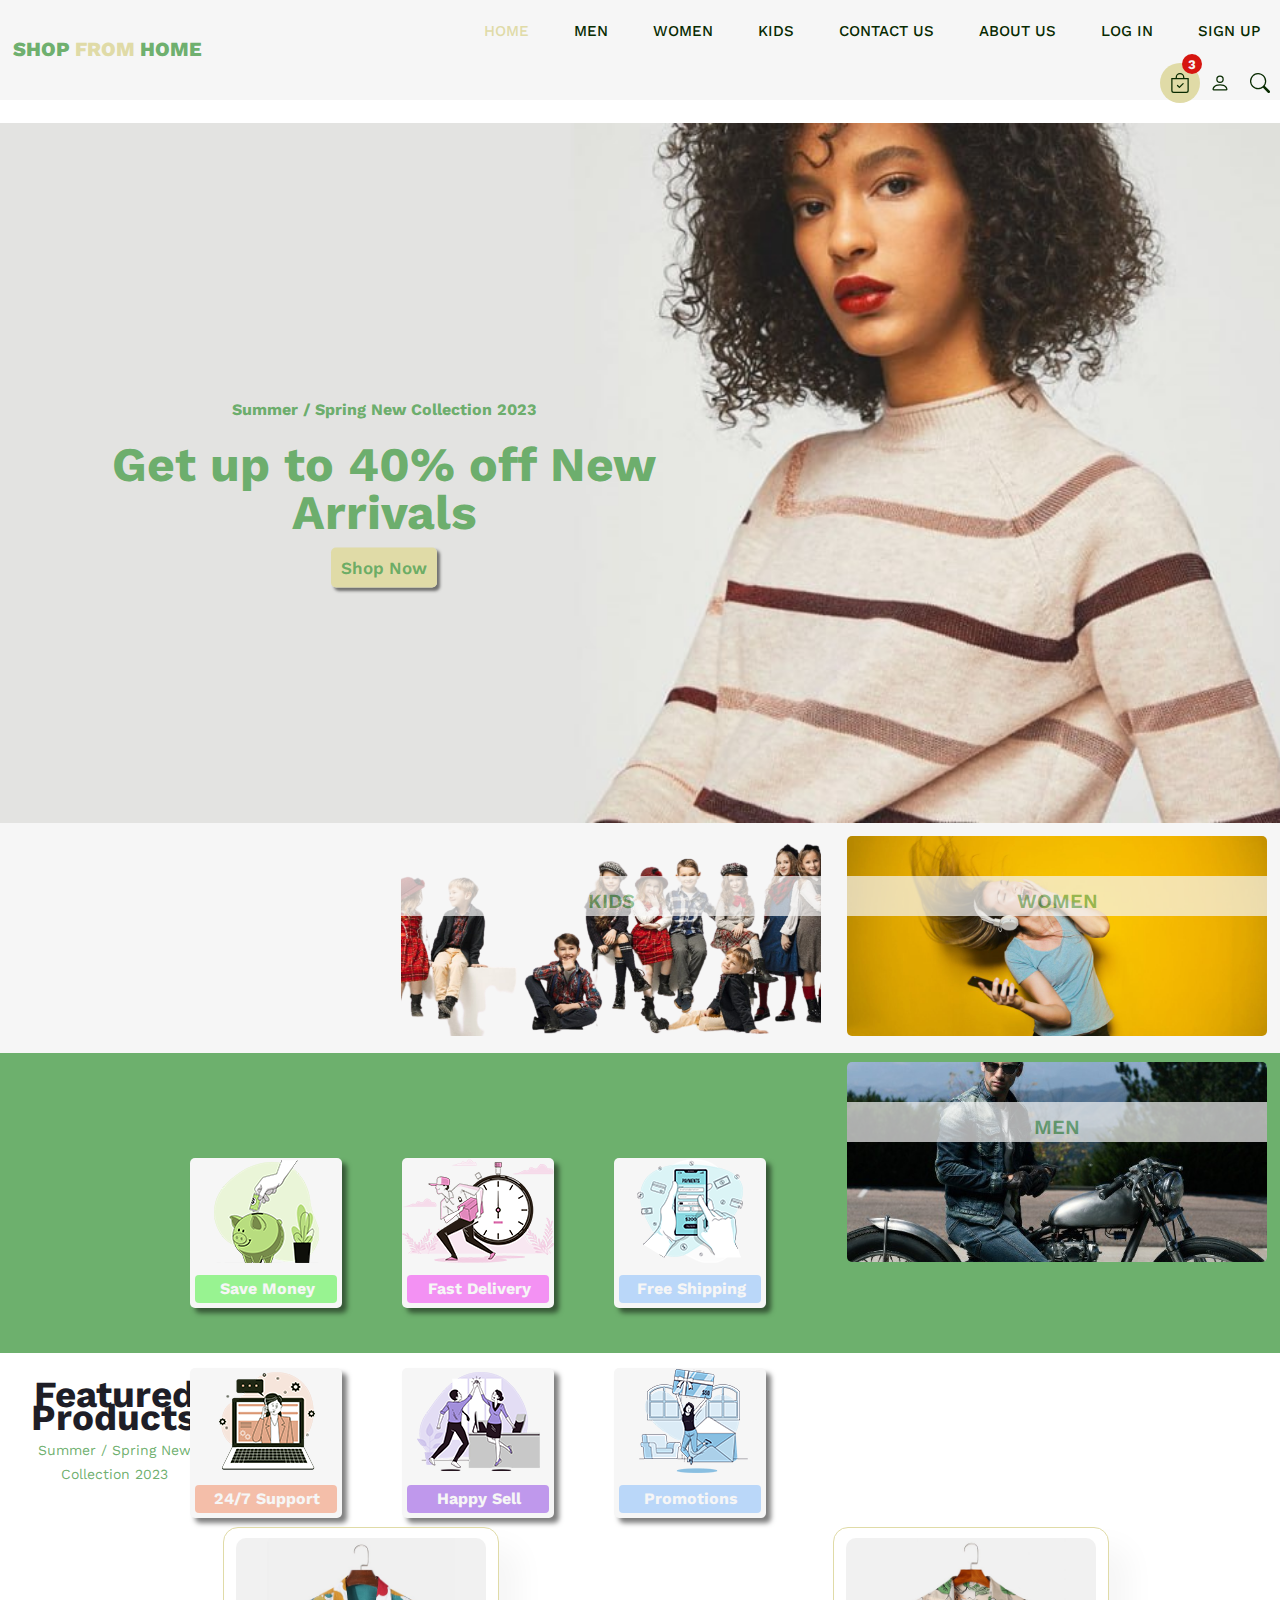
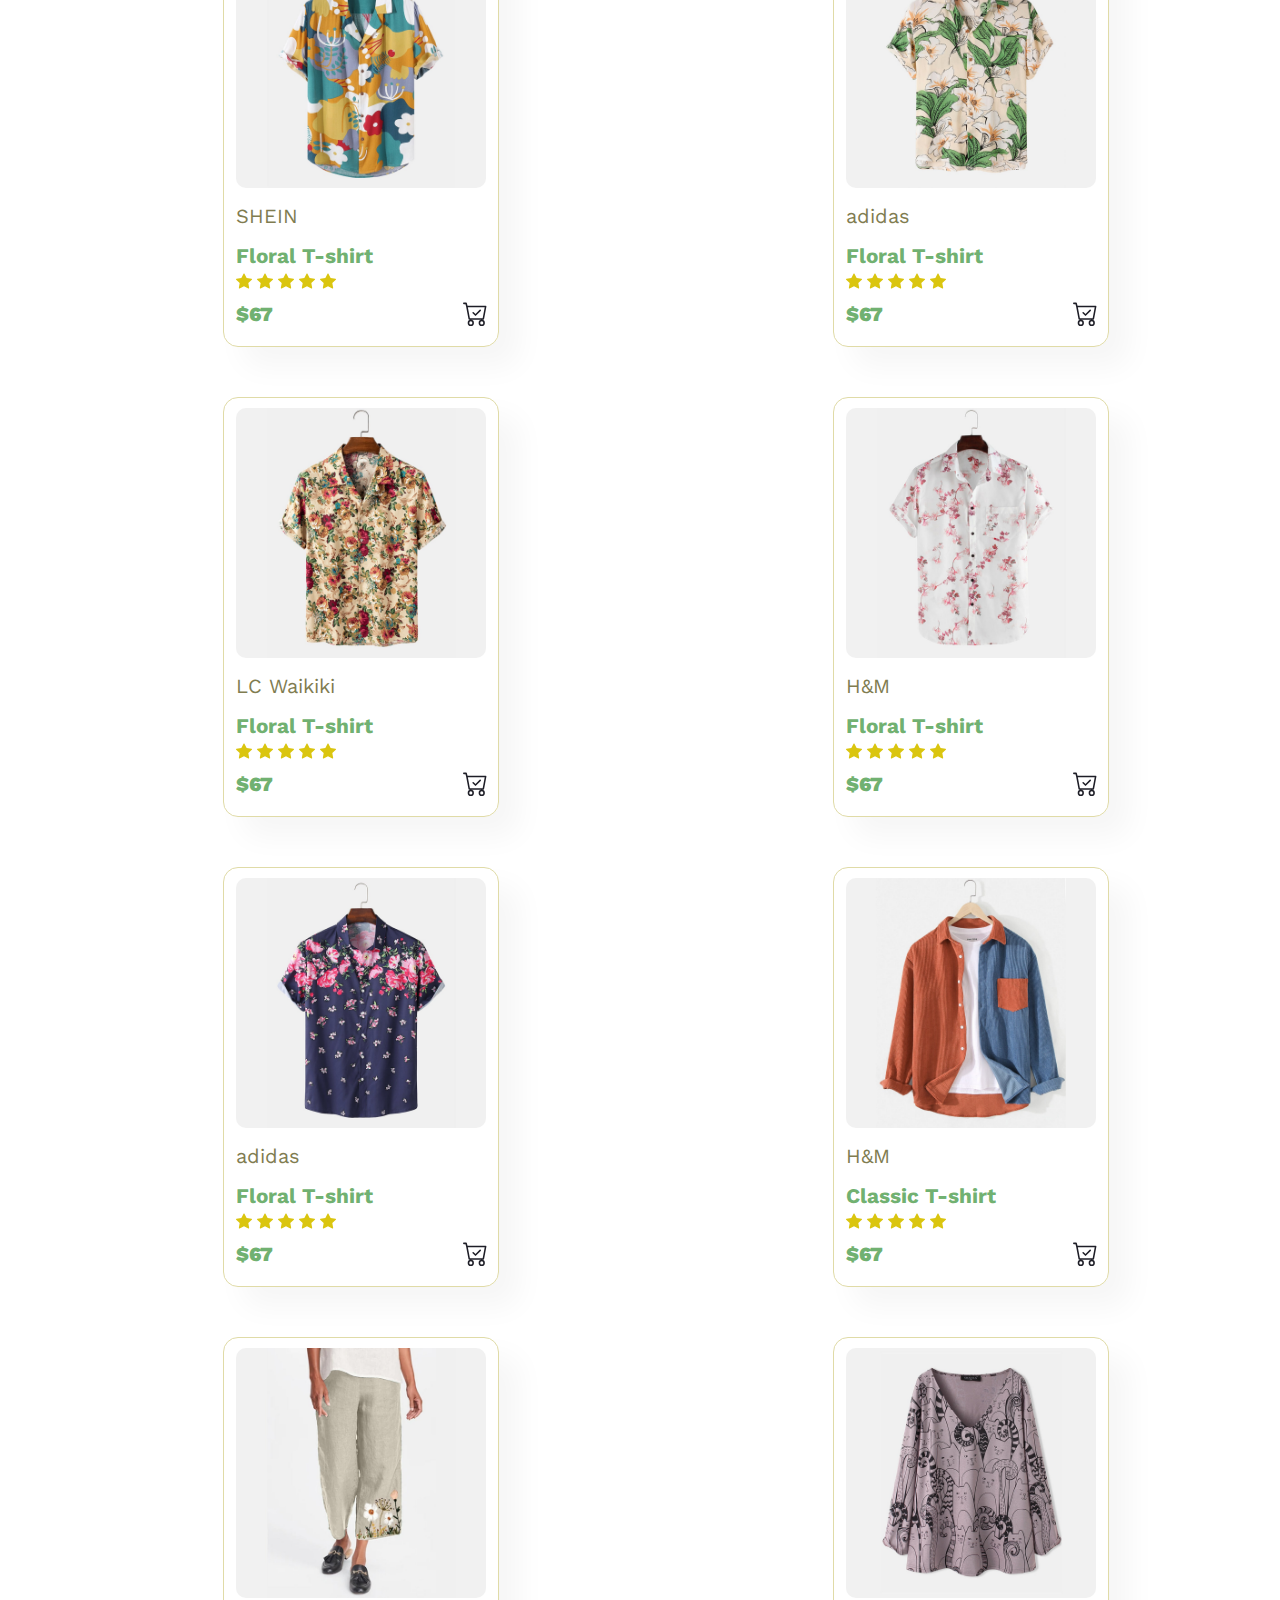
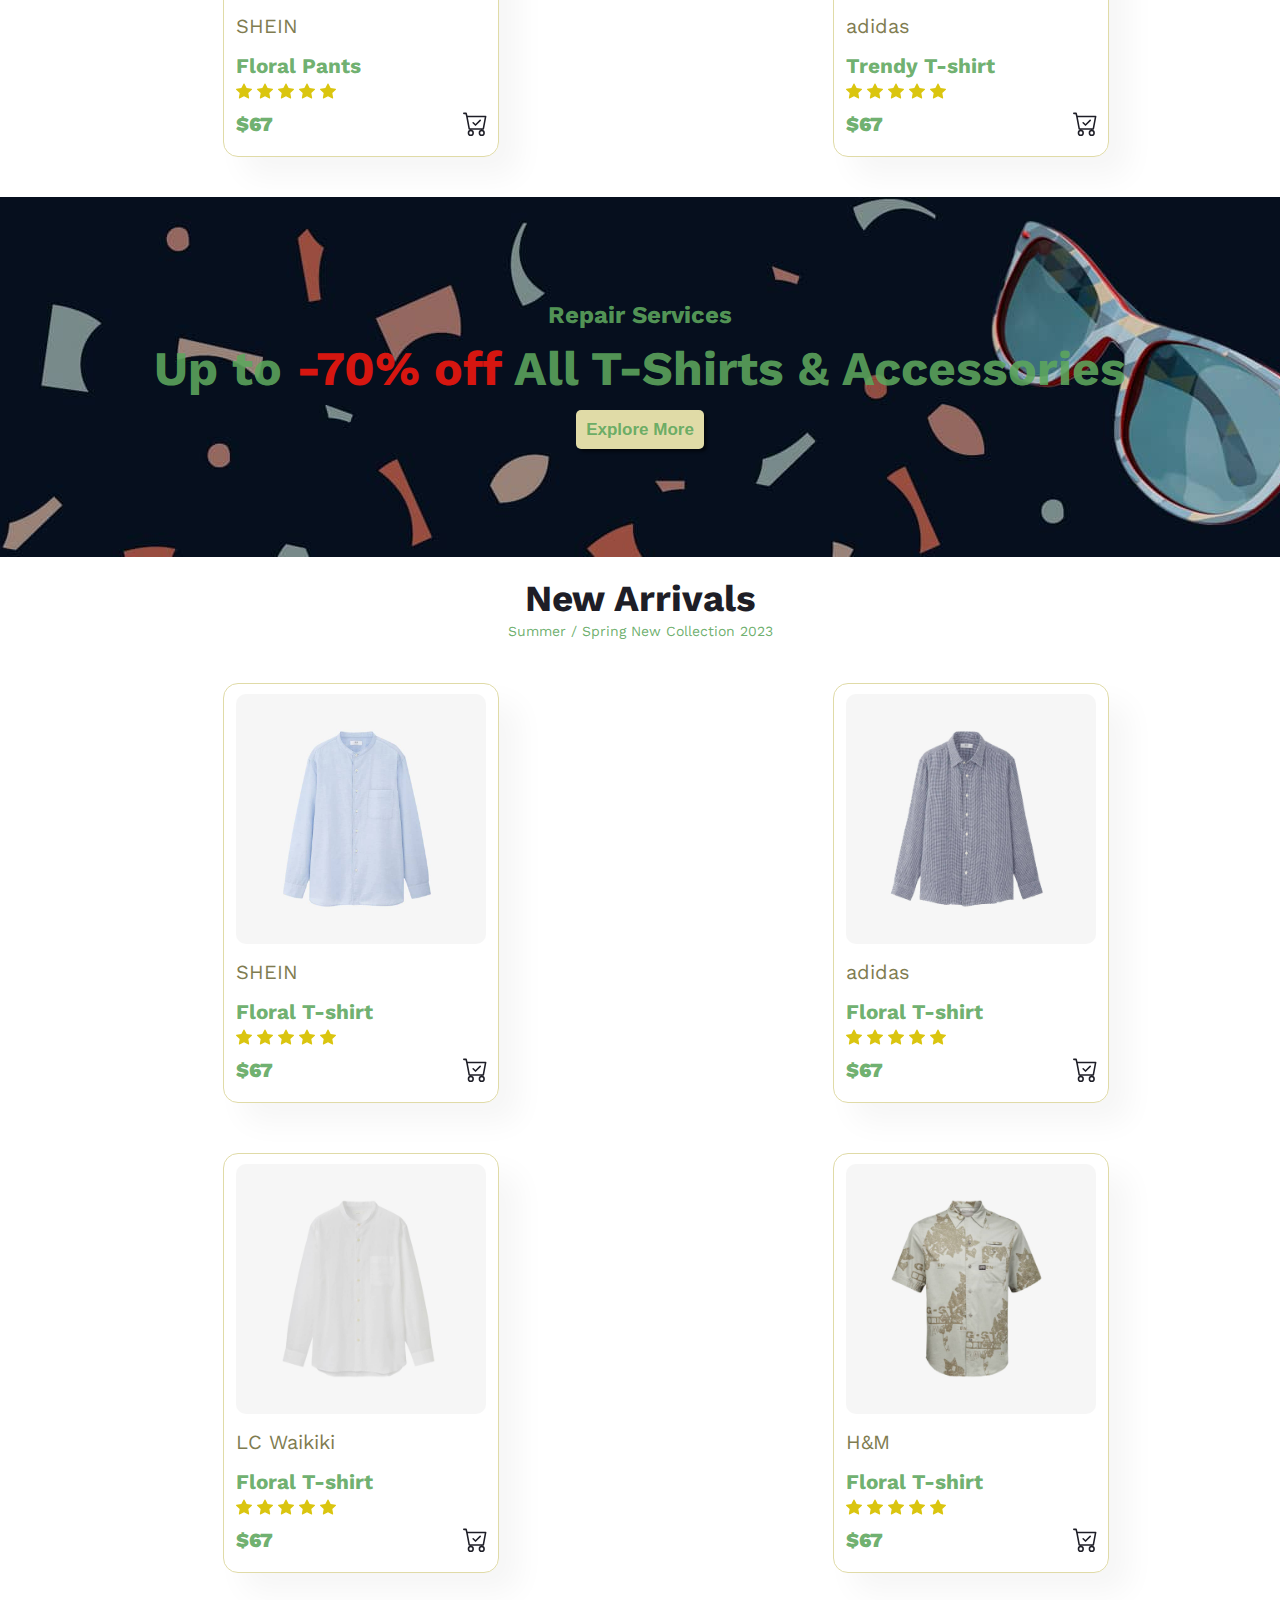
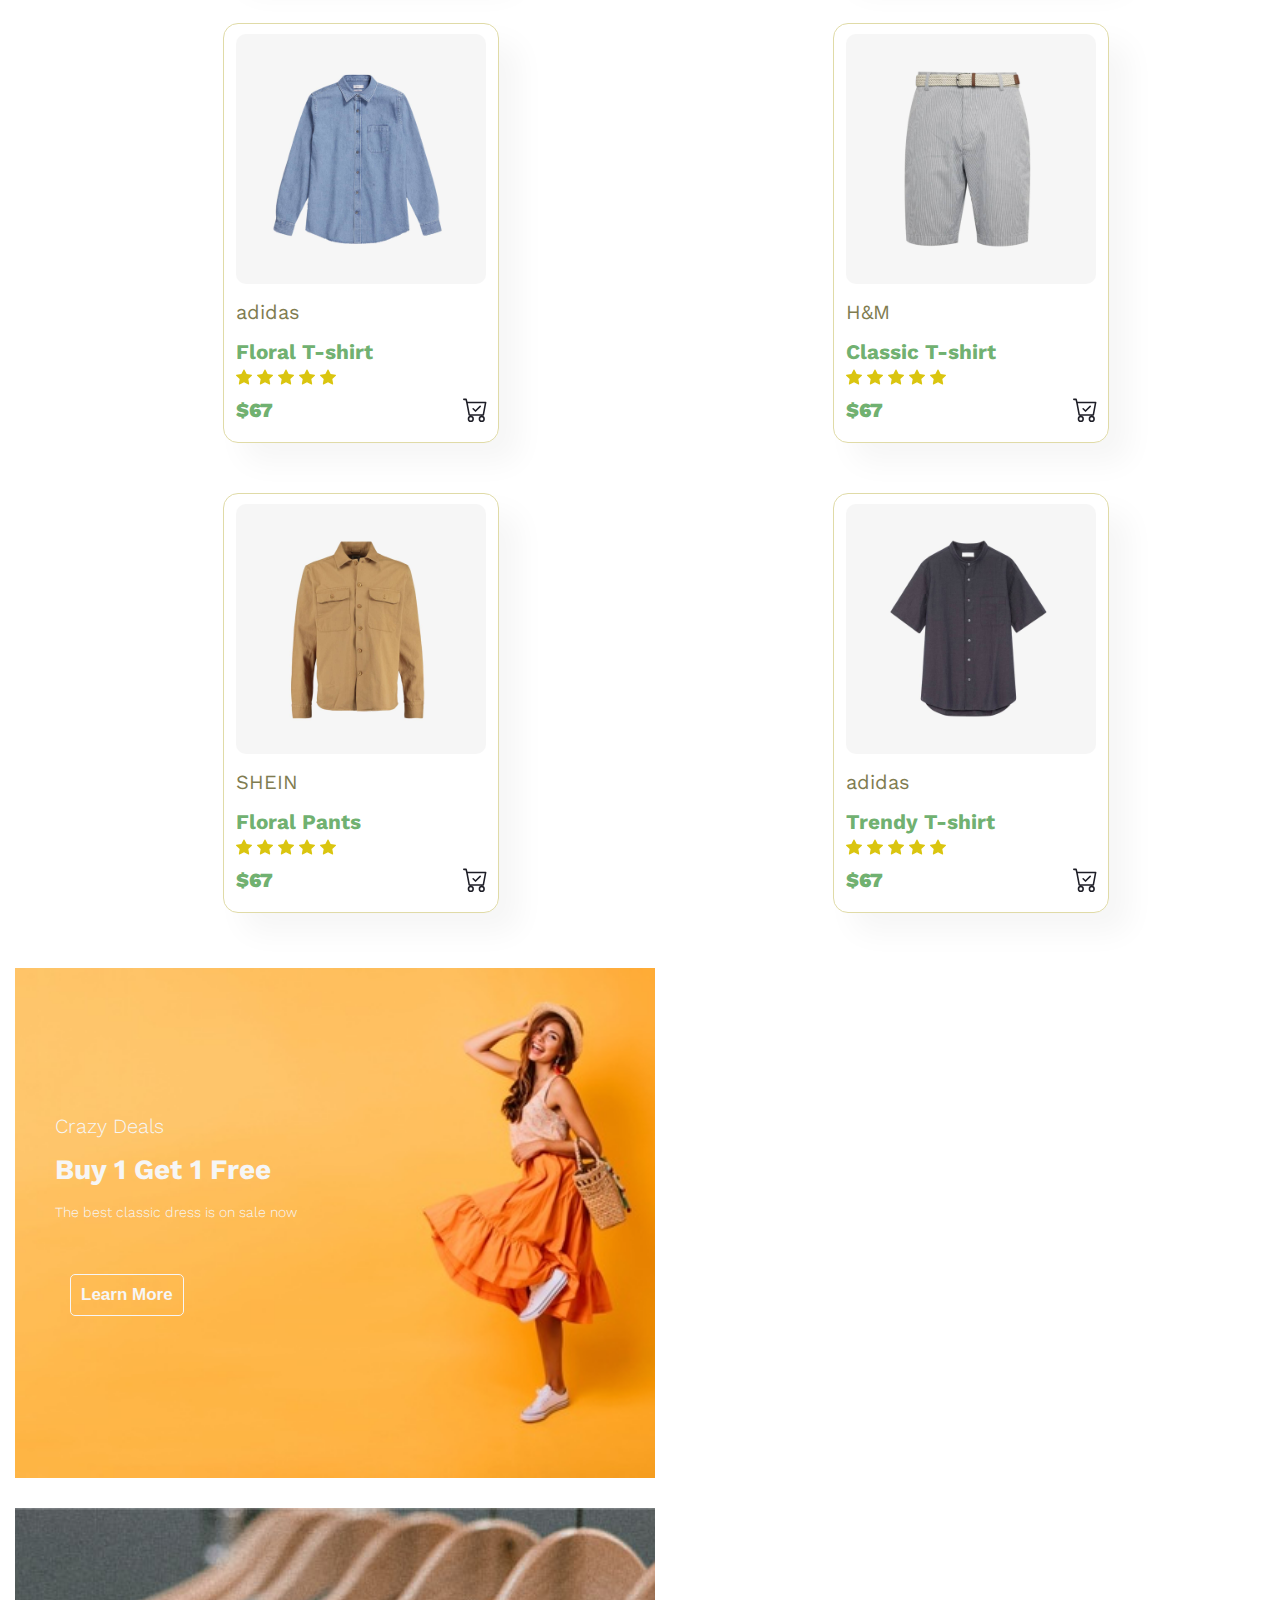
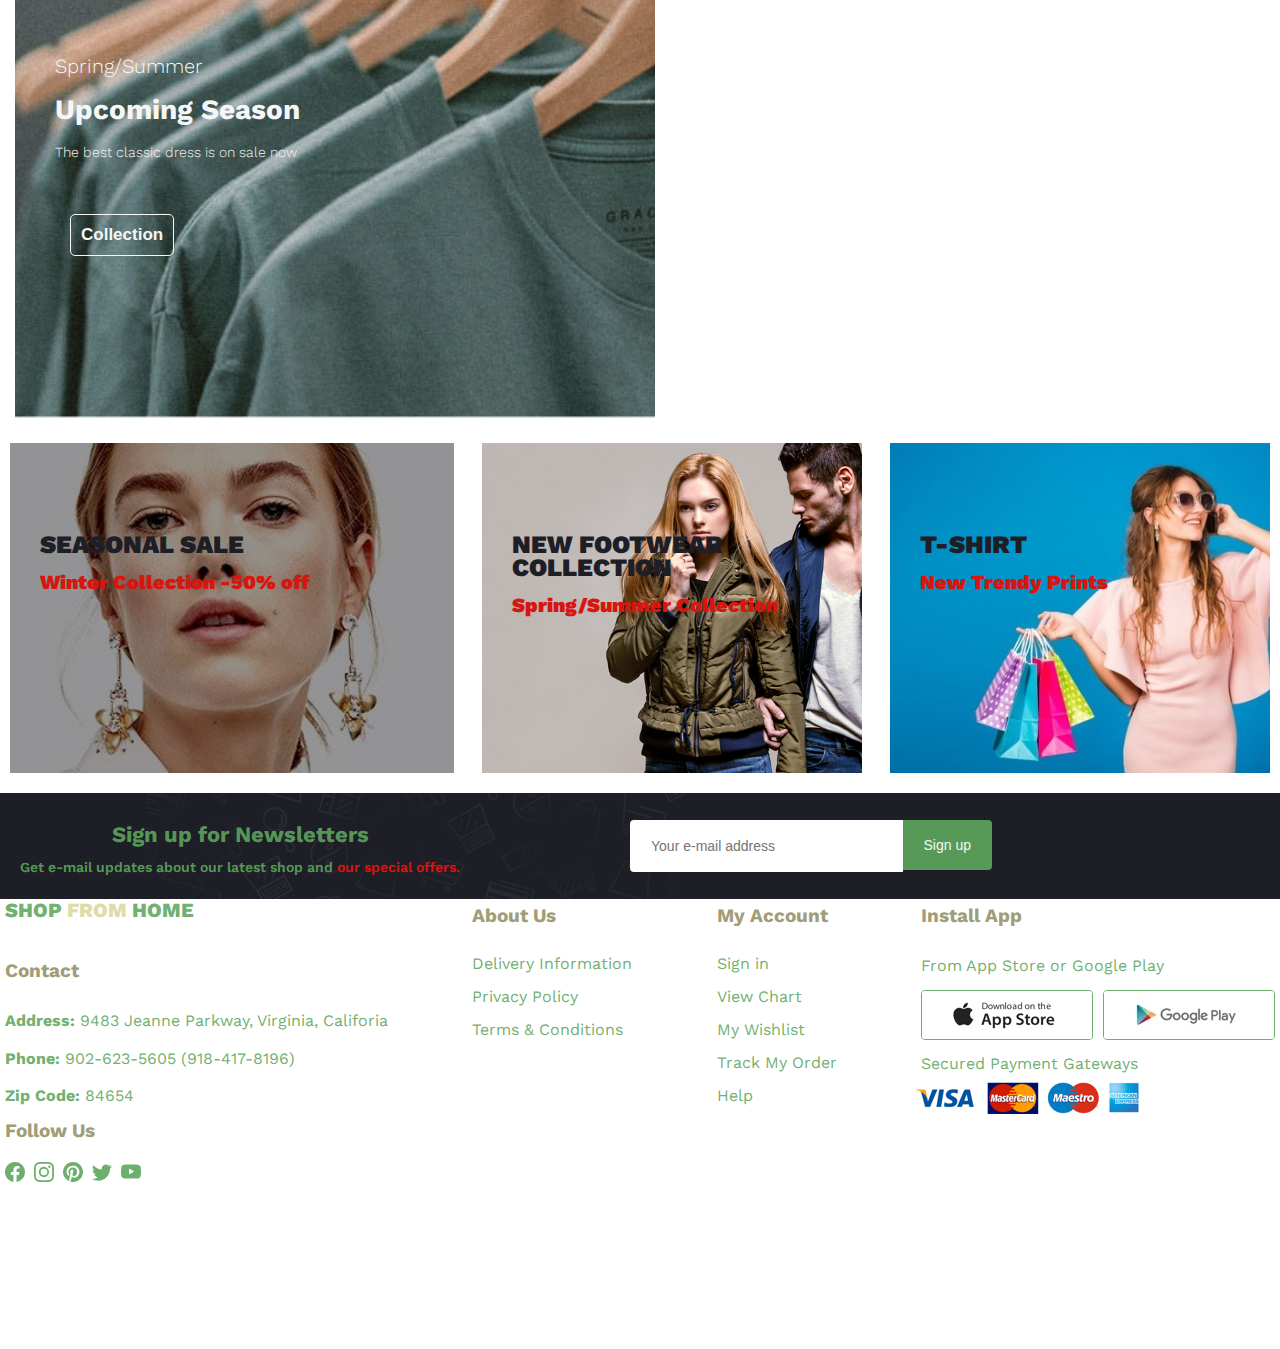
<file: Worof/index.html>
<!DOCTYPE html>
<html lang="en">
  <head>
    <meta charset="UTF-8" />
    <meta http-equiv="X-UA-Compatible" content="IE=edge" />
    <meta name="viewport" content="width=device-width, initial-scale=1.0" />
    <link rel="preconnect" href="https://fonts.googleapis.com" />
    <link rel="preconnect" href="https://fonts.gstatic.com" crossorigin />
    <link
      href="https://fonts.googleapis.com/css2?family=Old+Standard+TT:ital,wght@0,400;0,700;1,400&family=Open+Sans:ital,wght@0,300;0,400;0,500;0,600;0,700;0,800;1,300;1,400;1,500;1,600;1,700;1,800&family=Roboto:ital,wght@0,100;0,300;0,400;0,500;0,700;0,900;1,100;1,300;1,400;1,500;1,700;1,900&family=Shadows+Into+Light&family=Sofia+Sans+Condensed:ital,wght@0,1;0,100;0,200;0,300;0,400;0,500;0,600;0,700;0,800;0,900;0,1000;1,1;1,100;1,200;1,300;1,400;1,500;1,600;1,700;1,800;1,900;1,1000&family=Work+Sans:wght@300&display=swap"
      rel="stylesheet"
    />
    <link rel="stylesheet" href="index.css" />
    <title>E-commerce</title>
  </head>
  <body>
    <!--start header-->
    <header>
      <div class="header">
        <!--main navigation-->
        <div class="main-navbar">
          <div class="cotainer">
            <div class="row">
              <div class="col-right">
                <div class="logo">
                  <a href="#">Shop <span>from</span> Home </a>
                </div>
                <div class="navbar">
                  <ul class="menu">
                    <li><a class="active" href="index.html">Home</a></li>

                    <li><a href="Men.html">Men</a></li>
                    <li><a href="Women.html">Women</a></li>
                    <li><a href="Kids.html">Kids</a></li>

                    <li><a href="contact.html">Contact Us</a></li>
                    <li><a href="about.html">About Us</a></li>
                    <li><a href="log.html">Log in</a></li>
                    <li><a href="sign.html">Sign up</a></li>
                  </ul>
                  <ul class="navbar-user">
                    <li>
                      <a href="#">
                        <svg
                          xmlns="http://www.w3.org/2000/svg"
                          width="20"
                          height="20"
                          fill="currentColor"
                          class="bi bi-search"
                          id="search"
                          viewBox="0 0 16 16"
                        >
                          <path
                            d="M11.742 10.344a6.5 6.5 0 1 0-1.397 1.398h-.001c.03.04.062.078.098.115l3.85 3.85a1 1 0 0 0 1.415-1.414l-3.85-3.85a1.007 1.007 0 0 0-.115-.1zM12 6.5a5.5 5.5 0 1 1-11 0 5.5 5.5 0 0 1 11 0z"
                          />
                        </svg>
                      </a>
                      <div class="search">
                        <input type="search" placeholder="search..." />
                      </div>
                    </li>

                    <li>
                      <a href="#">
                        <svg
                          xmlns="http://www.w3.org/2000/svg"
                          width="20"
                          height="20"
                          fill="currentColor"
                          class="bi bi-person"
                          viewBox="0 0 16 16"
                        >
                          <path
                            d="M8 8a3 3 0 1 0 0-6 3 3 0 0 0 0 6Zm2-3a2 2 0 1 1-4 0 2 2 0 0 1 4 0Zm4 8c0 1-1 1-1 1H3s-1 0-1-1 1-4 6-4 6 3 6 4Zm-1-.004c-.001-.246-.154-.986-.832-1.664C11.516 10.68 10.289 10 8 10c-2.29 0-3.516.68-4.168 1.332-.678.678-.83 1.418-.832 1.664h10Z"
                          />
                        </svg>
                      </a>
                    </li>
                    <li class="checkout">
                      <a href="#"
                        ><svg
                          xmlns="http://www.w3.org/2000/svg"
                          width="20"
                          height="20"
                          fill="currentColor"
                          class="bi bi-bag-check"
                          viewBox="0 0 16 16"
                        >
                          <path
                            fill-rule="evenodd"
                            d="M10.854 8.146a.5.5 0 0 1 0 .708l-3 3a.5.5 0 0 1-.708 0l-1.5-1.5a.5.5 0 0 1 .708-.708L7.5 10.793l2.646-2.647a.5.5 0 0 1 .708 0z"
                          />
                          <path
                            d="M8 1a2.5 2.5 0 0 1 2.5 2.5V4h-5v-.5A2.5 2.5 0 0 1 8 1zm3.5 3v-.5a3.5 3.5 0 1 0-7 0V4H1v10a2 2 0 0 0 2 2h10a2 2 0 0 0 2-2V4h-3.5zM2 5h12v9a1 1 0 0 1-1 1H3a1 1 0 0 1-1-1V5z"
                          />
                        </svg>
                        <span id="checkout-items" class="checkout-items"
                          >3</span
                        >
                      </a>
                    </li>
                  </ul>
                </div>
              </div>
            </div>
          </div>
        </div>
      </div>
    </header>

    <!--end header-->
    <!--start hamburger menu-->
    <div class="menu-overlay"></div>
    <div class="hamburger-menu">
      <div class="hamburger-close">
        <svg xmlns="http://www.w3.org/2000/svg" width="16" height="16" fill="currentColor" class="bi bi-list" viewBox="0 0 16 16">
          <path fill-rule="evenodd" d="M2.5 12a.5.5 0 0 1 .5-.5h10a.5.5 0 0 1 0 1H3a.5.5 0 0 1-.5-.5zm0-4a.5.5 0 0 1 .5-.5h10a.5.5 0 0 1 0 1H3a.5.5 0 0 1-.5-.5zm0-4a.5.5 0 0 1 .5-.5h10a.5.5 0 0 1 0 1H3a.5.5 0 0 1-.5-.5z"/>
        </svg>
      </div>
    </div>
     <!--end hamburger menu-->
    <!--start slider-->
    <div class="slider">
      <div class="container-fill">
        <div class="row">
          <div class="col">
            <div class="content">
              <h6>Summer / Spring New Collection 2023</h6>
              <h1>Get up to 40% off New Arrivals</h1>
              <div class="shop-now">
                <a href="#">Shop Now</a>
              </div>
            </div>
          </div>
        </div>
      </div>
    </div>
    <!--end slider-->
    <!--start banner-->
    <div class="banner">
      <div class="container">
        <div class="row">
          <div class="col">
            <div
              class="banner-items"
              style="background-image: url(banner_1.jpg)"
            >
              <div class="category">
                <a href="#">Women</a>
              </div>
            </div>
          </div>
          <div class="col">
            <div
              class="banner-items"
              style="background-image: url(banner2.png)"
            >
              <div class="category">
                <a href="#">Kids</a>
              </div>
            </div>
          </div>
          <div class="col">
            <div
              class="banner-items"
              style="background-image: url(banner_3.jpg)"
            >
              <div class="category">
                <a href="#">Men</a>
              </div>
            </div>
          </div>
        </div>
      </div>
    </div>
    <!--end banner-->
    <!--start feature-->
    <div class="features">
      <div class="container">
        <div class="feat-box">
          <img src="f1.png" alt="" />
          <a href=""><h6>Free Shipping</h6> </a>
        </div>
        <div class="feat-box">
          <img src="f2.png" alt="" />
          <a href=""><h6>Fast Delivery</h6></a>
        </div>
        <div class="feat-box">
          <img src="f3.png" alt="" />
          <a href=""><h6>Save Money</h6></a>
        </div>
        <div class="feat-box">
          <img src="f4.png" alt="" />
          <a href=""><h6>Promotions</h6></a>
        </div>
        <div class="feat-box">
          <img src="f5.png" alt="" />
          <a href=""><h6>Happy Sell</h6></a>
        </div>
        <div class="feat-box">
          <img src="f6.png" alt="" />
          <a href=""><h6>24/7 Support</h6></a>
        </div>
      </div>
    </div>
    <!--end feature-->
    <!--start products-->
    <div class="products">
      <h2>Featured Products</h2>
      <p>Summer / Spring New Collection 2023</p>
      <div class="container">
        <div class="pro-box">
          <div class="pro">
            <img src="f1.jpg" alt="" />
            <div class="description">
              <span>SHEIN</span>
              <h5>Floral T-shirt</h5>
              <div class="star">
                <svg
                  xmlns="http://www.w3.org/2000/svg"
                  width="16"
                  height="16"
                  fill="currentColor"
                  class="bi bi-star-fill"
                  viewBox="0 0 16 16"
                >
                  <path
                    d="M3.612 15.443c-.386.198-.824-.149-.746-.592l.83-4.73L.173 6.765c-.329-.314-.158-.888.283-.95l4.898-.696L7.538.792c.197-.39.73-.39.927 0l2.184 4.327 4.898.696c.441.062.612.636.282.95l-3.522 3.356.83 4.73c.078.443-.36.79-.746.592L8 13.187l-4.389 2.256z"
                  />
                </svg>
                <svg
                  xmlns="http://www.w3.org/2000/svg"
                  width="16"
                  height="16"
                  fill="currentColor"
                  class="bi bi-star-fill"
                  viewBox="0 0 16 16"
                >
                  <path
                    d="M3.612 15.443c-.386.198-.824-.149-.746-.592l.83-4.73L.173 6.765c-.329-.314-.158-.888.283-.95l4.898-.696L7.538.792c.197-.39.73-.39.927 0l2.184 4.327 4.898.696c.441.062.612.636.282.95l-3.522 3.356.83 4.73c.078.443-.36.79-.746.592L8 13.187l-4.389 2.256z"
                  />
                </svg>
                <svg
                  xmlns="http://www.w3.org/2000/svg"
                  width="16"
                  height="16"
                  fill="currentColor"
                  class="bi bi-star-fill"
                  viewBox="0 0 16 16"
                >
                  <path
                    d="M3.612 15.443c-.386.198-.824-.149-.746-.592l.83-4.73L.173 6.765c-.329-.314-.158-.888.283-.95l4.898-.696L7.538.792c.197-.39.73-.39.927 0l2.184 4.327 4.898.696c.441.062.612.636.282.95l-3.522 3.356.83 4.73c.078.443-.36.79-.746.592L8 13.187l-4.389 2.256z"
                  />
                </svg>
                <svg
                  xmlns="http://www.w3.org/2000/svg"
                  width="16"
                  height="16"
                  fill="currentColor"
                  class="bi bi-star-fill"
                  viewBox="0 0 16 16"
                >
                  <path
                    d="M3.612 15.443c-.386.198-.824-.149-.746-.592l.83-4.73L.173 6.765c-.329-.314-.158-.888.283-.95l4.898-.696L7.538.792c.197-.39.73-.39.927 0l2.184 4.327 4.898.696c.441.062.612.636.282.95l-3.522 3.356.83 4.73c.078.443-.36.79-.746.592L8 13.187l-4.389 2.256z"
                  />
                </svg>
                <svg
                  xmlns="http://www.w3.org/2000/svg"
                  width="16"
                  height="16"
                  fill="currentColor"
                  class="bi bi-star-fill"
                  viewBox="0 0 16 16"
                >
                  <path
                    d="M3.612 15.443c-.386.198-.824-.149-.746-.592l.83-4.73L.173 6.765c-.329-.314-.158-.888.283-.95l4.898-.696L7.538.792c.197-.39.73-.39.927 0l2.184 4.327 4.898.696c.441.062.612.636.282.95l-3.522 3.356.83 4.73c.078.443-.36.79-.746.592L8 13.187l-4.389 2.256z"
                  />
                </svg>
                <h4>$67</h4>
              </div>
            </div>
            <div class="cart">
              <svg
                xmlns="http://www.w3.org/2000/svg"
                width="25"
                height="25"
                fill="currentColor"
                class="bi bi-cart-check"
                viewBox="0 0 16 16"
              >
                <path
                  d="M11.354 6.354a.5.5 0 0 0-.708-.708L8 8.293 6.854 7.146a.5.5 0 1 0-.708.708l1.5 1.5a.5.5 0 0 0 .708 0l3-3z"
                />
                <path
                  d="M.5 1a.5.5 0 0 0 0 1h1.11l.401 1.607 1.498 7.985A.5.5 0 0 0 4 12h1a2 2 0 1 0 0 4 2 2 0 0 0 0-4h7a2 2 0 1 0 0 4 2 2 0 0 0 0-4h1a.5.5 0 0 0 .491-.408l1.5-8A.5.5 0 0 0 14.5 3H2.89l-.405-1.621A.5.5 0 0 0 2 1H.5zm3.915 10L3.102 4h10.796l-1.313 7h-8.17zM6 14a1 1 0 1 1-2 0 1 1 0 0 1 2 0zm7 0a1 1 0 1 1-2 0 1 1 0 0 1 2 0z"
                />
              </svg>
            </div>
          </div>
        </div>
        <div class="pro-box">
          <div class="pro">
            <img src="f2.jpg" alt="" />
            <div class="description">
              <span>adidas</span>
              <h5>Floral T-shirt</h5>
              <div class="star">
                <svg
                  xmlns="http://www.w3.org/2000/svg"
                  width="16"
                  height="16"
                  fill="currentColor"
                  class="bi bi-star-fill"
                  viewBox="0 0 16 16"
                >
                  <path
                    d="M3.612 15.443c-.386.198-.824-.149-.746-.592l.83-4.73L.173 6.765c-.329-.314-.158-.888.283-.95l4.898-.696L7.538.792c.197-.39.73-.39.927 0l2.184 4.327 4.898.696c.441.062.612.636.282.95l-3.522 3.356.83 4.73c.078.443-.36.79-.746.592L8 13.187l-4.389 2.256z"
                  />
                </svg>
                <svg
                  xmlns="http://www.w3.org/2000/svg"
                  width="16"
                  height="16"
                  fill="currentColor"
                  class="bi bi-star-fill"
                  viewBox="0 0 16 16"
                >
                  <path
                    d="M3.612 15.443c-.386.198-.824-.149-.746-.592l.83-4.73L.173 6.765c-.329-.314-.158-.888.283-.95l4.898-.696L7.538.792c.197-.39.73-.39.927 0l2.184 4.327 4.898.696c.441.062.612.636.282.95l-3.522 3.356.83 4.73c.078.443-.36.79-.746.592L8 13.187l-4.389 2.256z"
                  />
                </svg>
                <svg
                  xmlns="http://www.w3.org/2000/svg"
                  width="16"
                  height="16"
                  fill="currentColor"
                  class="bi bi-star-fill"
                  viewBox="0 0 16 16"
                >
                  <path
                    d="M3.612 15.443c-.386.198-.824-.149-.746-.592l.83-4.73L.173 6.765c-.329-.314-.158-.888.283-.95l4.898-.696L7.538.792c.197-.39.73-.39.927 0l2.184 4.327 4.898.696c.441.062.612.636.282.95l-3.522 3.356.83 4.73c.078.443-.36.79-.746.592L8 13.187l-4.389 2.256z"
                  />
                </svg>
                <svg
                  xmlns="http://www.w3.org/2000/svg"
                  width="16"
                  height="16"
                  fill="currentColor"
                  class="bi bi-star-fill"
                  viewBox="0 0 16 16"
                >
                  <path
                    d="M3.612 15.443c-.386.198-.824-.149-.746-.592l.83-4.73L.173 6.765c-.329-.314-.158-.888.283-.95l4.898-.696L7.538.792c.197-.39.73-.39.927 0l2.184 4.327 4.898.696c.441.062.612.636.282.95l-3.522 3.356.83 4.73c.078.443-.36.79-.746.592L8 13.187l-4.389 2.256z"
                  />
                </svg>
                <svg
                  xmlns="http://www.w3.org/2000/svg"
                  width="16"
                  height="16"
                  fill="currentColor"
                  class="bi bi-star-fill"
                  viewBox="0 0 16 16"
                >
                  <path
                    d="M3.612 15.443c-.386.198-.824-.149-.746-.592l.83-4.73L.173 6.765c-.329-.314-.158-.888.283-.95l4.898-.696L7.538.792c.197-.39.73-.39.927 0l2.184 4.327 4.898.696c.441.062.612.636.282.95l-3.522 3.356.83 4.73c.078.443-.36.79-.746.592L8 13.187l-4.389 2.256z"
                  />
                </svg>
                <h4>$67</h4>
              </div>
            </div>
            <div class="cart">
              <svg
                xmlns="http://www.w3.org/2000/svg"
                width="25"
                height="25"
                fill="currentColor"
                class="bi bi-cart-check"
                viewBox="0 0 16 16"
              >
                <path
                  d="M11.354 6.354a.5.5 0 0 0-.708-.708L8 8.293 6.854 7.146a.5.5 0 1 0-.708.708l1.5 1.5a.5.5 0 0 0 .708 0l3-3z"
                />
                <path
                  d="M.5 1a.5.5 0 0 0 0 1h1.11l.401 1.607 1.498 7.985A.5.5 0 0 0 4 12h1a2 2 0 1 0 0 4 2 2 0 0 0 0-4h7a2 2 0 1 0 0 4 2 2 0 0 0 0-4h1a.5.5 0 0 0 .491-.408l1.5-8A.5.5 0 0 0 14.5 3H2.89l-.405-1.621A.5.5 0 0 0 2 1H.5zm3.915 10L3.102 4h10.796l-1.313 7h-8.17zM6 14a1 1 0 1 1-2 0 1 1 0 0 1 2 0zm7 0a1 1 0 1 1-2 0 1 1 0 0 1 2 0z"
                />
              </svg>
            </div>
          </div>
        </div>
        <div class="pro-box">
          <div class="pro">
            <img src="f3.jpg" alt="" />
            <div class="description">
              <span>LC Waikiki</span>
              <h5>Floral T-shirt</h5>
              <div class="star">
                <svg
                  xmlns="http://www.w3.org/2000/svg"
                  width="16"
                  height="16"
                  fill="currentColor"
                  class="bi bi-star-fill"
                  viewBox="0 0 16 16"
                >
                  <path
                    d="M3.612 15.443c-.386.198-.824-.149-.746-.592l.83-4.73L.173 6.765c-.329-.314-.158-.888.283-.95l4.898-.696L7.538.792c.197-.39.73-.39.927 0l2.184 4.327 4.898.696c.441.062.612.636.282.95l-3.522 3.356.83 4.73c.078.443-.36.79-.746.592L8 13.187l-4.389 2.256z"
                  />
                </svg>
                <svg
                  xmlns="http://www.w3.org/2000/svg"
                  width="16"
                  height="16"
                  fill="currentColor"
                  class="bi bi-star-fill"
                  viewBox="0 0 16 16"
                >
                  <path
                    d="M3.612 15.443c-.386.198-.824-.149-.746-.592l.83-4.73L.173 6.765c-.329-.314-.158-.888.283-.95l4.898-.696L7.538.792c.197-.39.73-.39.927 0l2.184 4.327 4.898.696c.441.062.612.636.282.95l-3.522 3.356.83 4.73c.078.443-.36.79-.746.592L8 13.187l-4.389 2.256z"
                  />
                </svg>
                <svg
                  xmlns="http://www.w3.org/2000/svg"
                  width="16"
                  height="16"
                  fill="currentColor"
                  class="bi bi-star-fill"
                  viewBox="0 0 16 16"
                >
                  <path
                    d="M3.612 15.443c-.386.198-.824-.149-.746-.592l.83-4.73L.173 6.765c-.329-.314-.158-.888.283-.95l4.898-.696L7.538.792c.197-.39.73-.39.927 0l2.184 4.327 4.898.696c.441.062.612.636.282.95l-3.522 3.356.83 4.73c.078.443-.36.79-.746.592L8 13.187l-4.389 2.256z"
                  />
                </svg>
                <svg
                  xmlns="http://www.w3.org/2000/svg"
                  width="16"
                  height="16"
                  fill="currentColor"
                  class="bi bi-star-fill"
                  viewBox="0 0 16 16"
                >
                  <path
                    d="M3.612 15.443c-.386.198-.824-.149-.746-.592l.83-4.73L.173 6.765c-.329-.314-.158-.888.283-.95l4.898-.696L7.538.792c.197-.39.73-.39.927 0l2.184 4.327 4.898.696c.441.062.612.636.282.95l-3.522 3.356.83 4.73c.078.443-.36.79-.746.592L8 13.187l-4.389 2.256z"
                  />
                </svg>
                <svg
                  xmlns="http://www.w3.org/2000/svg"
                  width="16"
                  height="16"
                  fill="currentColor"
                  class="bi bi-star-fill"
                  viewBox="0 0 16 16"
                >
                  <path
                    d="M3.612 15.443c-.386.198-.824-.149-.746-.592l.83-4.73L.173 6.765c-.329-.314-.158-.888.283-.95l4.898-.696L7.538.792c.197-.39.73-.39.927 0l2.184 4.327 4.898.696c.441.062.612.636.282.95l-3.522 3.356.83 4.73c.078.443-.36.79-.746.592L8 13.187l-4.389 2.256z"
                  />
                </svg>
                <h4>$67</h4>
              </div>
            </div>
            <div class="cart">
              <svg
                xmlns="http://www.w3.org/2000/svg"
                width="25"
                height="25"
                fill="currentColor"
                class="bi bi-cart-check"
                viewBox="0 0 16 16"
              >
                <path
                  d="M11.354 6.354a.5.5 0 0 0-.708-.708L8 8.293 6.854 7.146a.5.5 0 1 0-.708.708l1.5 1.5a.5.5 0 0 0 .708 0l3-3z"
                />
                <path
                  d="M.5 1a.5.5 0 0 0 0 1h1.11l.401 1.607 1.498 7.985A.5.5 0 0 0 4 12h1a2 2 0 1 0 0 4 2 2 0 0 0 0-4h7a2 2 0 1 0 0 4 2 2 0 0 0 0-4h1a.5.5 0 0 0 .491-.408l1.5-8A.5.5 0 0 0 14.5 3H2.89l-.405-1.621A.5.5 0 0 0 2 1H.5zm3.915 10L3.102 4h10.796l-1.313 7h-8.17zM6 14a1 1 0 1 1-2 0 1 1 0 0 1 2 0zm7 0a1 1 0 1 1-2 0 1 1 0 0 1 2 0z"
                />
              </svg>
            </div>
          </div>
        </div>
        <div class="pro-box">
          <div class="pro">
            <img src="f4.jpg" alt="" />
            <div class="description">
              <span>H&M</span>
              <h5>Floral T-shirt</h5>
              <div class="star">
                <svg
                  xmlns="http://www.w3.org/2000/svg"
                  width="16"
                  height="16"
                  fill="currentColor"
                  class="bi bi-star-fill"
                  viewBox="0 0 16 16"
                >
                  <path
                    d="M3.612 15.443c-.386.198-.824-.149-.746-.592l.83-4.73L.173 6.765c-.329-.314-.158-.888.283-.95l4.898-.696L7.538.792c.197-.39.73-.39.927 0l2.184 4.327 4.898.696c.441.062.612.636.282.95l-3.522 3.356.83 4.73c.078.443-.36.79-.746.592L8 13.187l-4.389 2.256z"
                  />
                </svg>
                <svg
                  xmlns="http://www.w3.org/2000/svg"
                  width="16"
                  height="16"
                  fill="currentColor"
                  class="bi bi-star-fill"
                  viewBox="0 0 16 16"
                >
                  <path
                    d="M3.612 15.443c-.386.198-.824-.149-.746-.592l.83-4.73L.173 6.765c-.329-.314-.158-.888.283-.95l4.898-.696L7.538.792c.197-.39.73-.39.927 0l2.184 4.327 4.898.696c.441.062.612.636.282.95l-3.522 3.356.83 4.73c.078.443-.36.79-.746.592L8 13.187l-4.389 2.256z"
                  />
                </svg>
                <svg
                  xmlns="http://www.w3.org/2000/svg"
                  width="16"
                  height="16"
                  fill="currentColor"
                  class="bi bi-star-fill"
                  viewBox="0 0 16 16"
                >
                  <path
                    d="M3.612 15.443c-.386.198-.824-.149-.746-.592l.83-4.73L.173 6.765c-.329-.314-.158-.888.283-.95l4.898-.696L7.538.792c.197-.39.73-.39.927 0l2.184 4.327 4.898.696c.441.062.612.636.282.95l-3.522 3.356.83 4.73c.078.443-.36.79-.746.592L8 13.187l-4.389 2.256z"
                  />
                </svg>
                <svg
                  xmlns="http://www.w3.org/2000/svg"
                  width="16"
                  height="16"
                  fill="currentColor"
                  class="bi bi-star-fill"
                  viewBox="0 0 16 16"
                >
                  <path
                    d="M3.612 15.443c-.386.198-.824-.149-.746-.592l.83-4.73L.173 6.765c-.329-.314-.158-.888.283-.95l4.898-.696L7.538.792c.197-.39.73-.39.927 0l2.184 4.327 4.898.696c.441.062.612.636.282.95l-3.522 3.356.83 4.73c.078.443-.36.79-.746.592L8 13.187l-4.389 2.256z"
                  />
                </svg>
                <svg
                  xmlns="http://www.w3.org/2000/svg"
                  width="16"
                  height="16"
                  fill="currentColor"
                  class="bi bi-star-fill"
                  viewBox="0 0 16 16"
                >
                  <path
                    d="M3.612 15.443c-.386.198-.824-.149-.746-.592l.83-4.73L.173 6.765c-.329-.314-.158-.888.283-.95l4.898-.696L7.538.792c.197-.39.73-.39.927 0l2.184 4.327 4.898.696c.441.062.612.636.282.95l-3.522 3.356.83 4.73c.078.443-.36.79-.746.592L8 13.187l-4.389 2.256z"
                  />
                </svg>
                <h4>$67</h4>
              </div>
            </div>
            <div class="cart">
              <svg
                xmlns="http://www.w3.org/2000/svg"
                width="25"
                height="25"
                fill="currentColor"
                class="bi bi-cart-check"
                viewBox="0 0 16 16"
              >
                <path
                  d="M11.354 6.354a.5.5 0 0 0-.708-.708L8 8.293 6.854 7.146a.5.5 0 1 0-.708.708l1.5 1.5a.5.5 0 0 0 .708 0l3-3z"
                />
                <path
                  d="M.5 1a.5.5 0 0 0 0 1h1.11l.401 1.607 1.498 7.985A.5.5 0 0 0 4 12h1a2 2 0 1 0 0 4 2 2 0 0 0 0-4h7a2 2 0 1 0 0 4 2 2 0 0 0 0-4h1a.5.5 0 0 0 .491-.408l1.5-8A.5.5 0 0 0 14.5 3H2.89l-.405-1.621A.5.5 0 0 0 2 1H.5zm3.915 10L3.102 4h10.796l-1.313 7h-8.17zM6 14a1 1 0 1 1-2 0 1 1 0 0 1 2 0zm7 0a1 1 0 1 1-2 0 1 1 0 0 1 2 0z"
                />
              </svg>
            </div>
          </div>
        </div>
        <div class="pro-box">
          <div class="pro">
            <img src="f5.jpg" alt="" />
            <div class="description">
              <span>adidas</span>
              <h5>Floral T-shirt</h5>
              <div class="star">
                <svg
                  xmlns="http://www.w3.org/2000/svg"
                  width="16"
                  height="16"
                  fill="currentColor"
                  class="bi bi-star-fill"
                  viewBox="0 0 16 16"
                >
                  <path
                    d="M3.612 15.443c-.386.198-.824-.149-.746-.592l.83-4.73L.173 6.765c-.329-.314-.158-.888.283-.95l4.898-.696L7.538.792c.197-.39.73-.39.927 0l2.184 4.327 4.898.696c.441.062.612.636.282.95l-3.522 3.356.83 4.73c.078.443-.36.79-.746.592L8 13.187l-4.389 2.256z"
                  />
                </svg>
                <svg
                  xmlns="http://www.w3.org/2000/svg"
                  width="16"
                  height="16"
                  fill="currentColor"
                  class="bi bi-star-fill"
                  viewBox="0 0 16 16"
                >
                  <path
                    d="M3.612 15.443c-.386.198-.824-.149-.746-.592l.83-4.73L.173 6.765c-.329-.314-.158-.888.283-.95l4.898-.696L7.538.792c.197-.39.73-.39.927 0l2.184 4.327 4.898.696c.441.062.612.636.282.95l-3.522 3.356.83 4.73c.078.443-.36.79-.746.592L8 13.187l-4.389 2.256z"
                  />
                </svg>
                <svg
                  xmlns="http://www.w3.org/2000/svg"
                  width="16"
                  height="16"
                  fill="currentColor"
                  class="bi bi-star-fill"
                  viewBox="0 0 16 16"
                >
                  <path
                    d="M3.612 15.443c-.386.198-.824-.149-.746-.592l.83-4.73L.173 6.765c-.329-.314-.158-.888.283-.95l4.898-.696L7.538.792c.197-.39.73-.39.927 0l2.184 4.327 4.898.696c.441.062.612.636.282.95l-3.522 3.356.83 4.73c.078.443-.36.79-.746.592L8 13.187l-4.389 2.256z"
                  />
                </svg>
                <svg
                  xmlns="http://www.w3.org/2000/svg"
                  width="16"
                  height="16"
                  fill="currentColor"
                  class="bi bi-star-fill"
                  viewBox="0 0 16 16"
                >
                  <path
                    d="M3.612 15.443c-.386.198-.824-.149-.746-.592l.83-4.73L.173 6.765c-.329-.314-.158-.888.283-.95l4.898-.696L7.538.792c.197-.39.73-.39.927 0l2.184 4.327 4.898.696c.441.062.612.636.282.95l-3.522 3.356.83 4.73c.078.443-.36.79-.746.592L8 13.187l-4.389 2.256z"
                  />
                </svg>
                <svg
                  xmlns="http://www.w3.org/2000/svg"
                  width="16"
                  height="16"
                  fill="currentColor"
                  class="bi bi-star-fill"
                  viewBox="0 0 16 16"
                >
                  <path
                    d="M3.612 15.443c-.386.198-.824-.149-.746-.592l.83-4.73L.173 6.765c-.329-.314-.158-.888.283-.95l4.898-.696L7.538.792c.197-.39.73-.39.927 0l2.184 4.327 4.898.696c.441.062.612.636.282.95l-3.522 3.356.83 4.73c.078.443-.36.79-.746.592L8 13.187l-4.389 2.256z"
                  />
                </svg>
                <h4>$67</h4>
              </div>
            </div>
            <div class="cart">
              <svg
                xmlns="http://www.w3.org/2000/svg"
                width="25"
                height="25"
                fill="currentColor"
                class="bi bi-cart-check"
                viewBox="0 0 16 16"
              >
                <path
                  d="M11.354 6.354a.5.5 0 0 0-.708-.708L8 8.293 6.854 7.146a.5.5 0 1 0-.708.708l1.5 1.5a.5.5 0 0 0 .708 0l3-3z"
                />
                <path
                  d="M.5 1a.5.5 0 0 0 0 1h1.11l.401 1.607 1.498 7.985A.5.5 0 0 0 4 12h1a2 2 0 1 0 0 4 2 2 0 0 0 0-4h7a2 2 0 1 0 0 4 2 2 0 0 0 0-4h1a.5.5 0 0 0 .491-.408l1.5-8A.5.5 0 0 0 14.5 3H2.89l-.405-1.621A.5.5 0 0 0 2 1H.5zm3.915 10L3.102 4h10.796l-1.313 7h-8.17zM6 14a1 1 0 1 1-2 0 1 1 0 0 1 2 0zm7 0a1 1 0 1 1-2 0 1 1 0 0 1 2 0z"
                />
              </svg>
            </div>
          </div>
        </div>
        <div class="pro-box">
          <div class="pro">
            <img src="f6.jpg" alt="" />
            <div class="description">
              <span>H&M</span>
              <h5>Classic T-shirt</h5>
              <div class="star">
                <svg
                  xmlns="http://www.w3.org/2000/svg"
                  width="16"
                  height="16"
                  fill="currentColor"
                  class="bi bi-star-fill"
                  viewBox="0 0 16 16"
                >
                  <path
                    d="M3.612 15.443c-.386.198-.824-.149-.746-.592l.83-4.73L.173 6.765c-.329-.314-.158-.888.283-.95l4.898-.696L7.538.792c.197-.39.73-.39.927 0l2.184 4.327 4.898.696c.441.062.612.636.282.95l-3.522 3.356.83 4.73c.078.443-.36.79-.746.592L8 13.187l-4.389 2.256z"
                  />
                </svg>
                <svg
                  xmlns="http://www.w3.org/2000/svg"
                  width="16"
                  height="16"
                  fill="currentColor"
                  class="bi bi-star-fill"
                  viewBox="0 0 16 16"
                >
                  <path
                    d="M3.612 15.443c-.386.198-.824-.149-.746-.592l.83-4.73L.173 6.765c-.329-.314-.158-.888.283-.95l4.898-.696L7.538.792c.197-.39.73-.39.927 0l2.184 4.327 4.898.696c.441.062.612.636.282.95l-3.522 3.356.83 4.73c.078.443-.36.79-.746.592L8 13.187l-4.389 2.256z"
                  />
                </svg>
                <svg
                  xmlns="http://www.w3.org/2000/svg"
                  width="16"
                  height="16"
                  fill="currentColor"
                  class="bi bi-star-fill"
                  viewBox="0 0 16 16"
                >
                  <path
                    d="M3.612 15.443c-.386.198-.824-.149-.746-.592l.83-4.73L.173 6.765c-.329-.314-.158-.888.283-.95l4.898-.696L7.538.792c.197-.39.73-.39.927 0l2.184 4.327 4.898.696c.441.062.612.636.282.95l-3.522 3.356.83 4.73c.078.443-.36.79-.746.592L8 13.187l-4.389 2.256z"
                  />
                </svg>
                <svg
                  xmlns="http://www.w3.org/2000/svg"
                  width="16"
                  height="16"
                  fill="currentColor"
                  class="bi bi-star-fill"
                  viewBox="0 0 16 16"
                >
                  <path
                    d="M3.612 15.443c-.386.198-.824-.149-.746-.592l.83-4.73L.173 6.765c-.329-.314-.158-.888.283-.95l4.898-.696L7.538.792c.197-.39.73-.39.927 0l2.184 4.327 4.898.696c.441.062.612.636.282.95l-3.522 3.356.83 4.73c.078.443-.36.79-.746.592L8 13.187l-4.389 2.256z"
                  />
                </svg>
                <svg
                  xmlns="http://www.w3.org/2000/svg"
                  width="16"
                  height="16"
                  fill="currentColor"
                  class="bi bi-star-fill"
                  viewBox="0 0 16 16"
                >
                  <path
                    d="M3.612 15.443c-.386.198-.824-.149-.746-.592l.83-4.73L.173 6.765c-.329-.314-.158-.888.283-.95l4.898-.696L7.538.792c.197-.39.73-.39.927 0l2.184 4.327 4.898.696c.441.062.612.636.282.95l-3.522 3.356.83 4.73c.078.443-.36.79-.746.592L8 13.187l-4.389 2.256z"
                  />
                </svg>
                <h4>$67</h4>
              </div>
            </div>
            <div class="cart">
              <svg
                xmlns="http://www.w3.org/2000/svg"
                width="25"
                height="25"
                fill="currentColor"
                class="bi bi-cart-check"
                viewBox="0 0 16 16"
              >
                <path
                  d="M11.354 6.354a.5.5 0 0 0-.708-.708L8 8.293 6.854 7.146a.5.5 0 1 0-.708.708l1.5 1.5a.5.5 0 0 0 .708 0l3-3z"
                />
                <path
                  d="M.5 1a.5.5 0 0 0 0 1h1.11l.401 1.607 1.498 7.985A.5.5 0 0 0 4 12h1a2 2 0 1 0 0 4 2 2 0 0 0 0-4h7a2 2 0 1 0 0 4 2 2 0 0 0 0-4h1a.5.5 0 0 0 .491-.408l1.5-8A.5.5 0 0 0 14.5 3H2.89l-.405-1.621A.5.5 0 0 0 2 1H.5zm3.915 10L3.102 4h10.796l-1.313 7h-8.17zM6 14a1 1 0 1 1-2 0 1 1 0 0 1 2 0zm7 0a1 1 0 1 1-2 0 1 1 0 0 1 2 0z"
                />
              </svg>
            </div>
          </div>
        </div>
        <div class="pro-box">
          <div class="pro">
            <img src="f7.jpg" alt="" />
            <div class="description">
              <span>SHEIN</span>
              <h5>Floral Pants</h5>
              <div class="star">
                <svg
                  xmlns="http://www.w3.org/2000/svg"
                  width="16"
                  height="16"
                  fill="currentColor"
                  class="bi bi-star-fill"
                  viewBox="0 0 16 16"
                >
                  <path
                    d="M3.612 15.443c-.386.198-.824-.149-.746-.592l.83-4.73L.173 6.765c-.329-.314-.158-.888.283-.95l4.898-.696L7.538.792c.197-.39.73-.39.927 0l2.184 4.327 4.898.696c.441.062.612.636.282.95l-3.522 3.356.83 4.73c.078.443-.36.79-.746.592L8 13.187l-4.389 2.256z"
                  />
                </svg>
                <svg
                  xmlns="http://www.w3.org/2000/svg"
                  width="16"
                  height="16"
                  fill="currentColor"
                  class="bi bi-star-fill"
                  viewBox="0 0 16 16"
                >
                  <path
                    d="M3.612 15.443c-.386.198-.824-.149-.746-.592l.83-4.73L.173 6.765c-.329-.314-.158-.888.283-.95l4.898-.696L7.538.792c.197-.39.73-.39.927 0l2.184 4.327 4.898.696c.441.062.612.636.282.95l-3.522 3.356.83 4.73c.078.443-.36.79-.746.592L8 13.187l-4.389 2.256z"
                  />
                </svg>
                <svg
                  xmlns="http://www.w3.org/2000/svg"
                  width="16"
                  height="16"
                  fill="currentColor"
                  class="bi bi-star-fill"
                  viewBox="0 0 16 16"
                >
                  <path
                    d="M3.612 15.443c-.386.198-.824-.149-.746-.592l.83-4.73L.173 6.765c-.329-.314-.158-.888.283-.95l4.898-.696L7.538.792c.197-.39.73-.39.927 0l2.184 4.327 4.898.696c.441.062.612.636.282.95l-3.522 3.356.83 4.73c.078.443-.36.79-.746.592L8 13.187l-4.389 2.256z"
                  />
                </svg>
                <svg
                  xmlns="http://www.w3.org/2000/svg"
                  width="16"
                  height="16"
                  fill="currentColor"
                  class="bi bi-star-fill"
                  viewBox="0 0 16 16"
                >
                  <path
                    d="M3.612 15.443c-.386.198-.824-.149-.746-.592l.83-4.73L.173 6.765c-.329-.314-.158-.888.283-.95l4.898-.696L7.538.792c.197-.39.73-.39.927 0l2.184 4.327 4.898.696c.441.062.612.636.282.95l-3.522 3.356.83 4.73c.078.443-.36.79-.746.592L8 13.187l-4.389 2.256z"
                  />
                </svg>
                <svg
                  xmlns="http://www.w3.org/2000/svg"
                  width="16"
                  height="16"
                  fill="currentColor"
                  class="bi bi-star-fill"
                  viewBox="0 0 16 16"
                >
                  <path
                    d="M3.612 15.443c-.386.198-.824-.149-.746-.592l.83-4.73L.173 6.765c-.329-.314-.158-.888.283-.95l4.898-.696L7.538.792c.197-.39.73-.39.927 0l2.184 4.327 4.898.696c.441.062.612.636.282.95l-3.522 3.356.83 4.73c.078.443-.36.79-.746.592L8 13.187l-4.389 2.256z"
                  />
                </svg>
                <h4>$67</h4>
              </div>
            </div>
            <div class="cart">
              <svg
                xmlns="http://www.w3.org/2000/svg"
                width="25"
                height="25"
                fill="currentColor"
                class="bi bi-cart-check"
                viewBox="0 0 16 16"
              >
                <path
                  d="M11.354 6.354a.5.5 0 0 0-.708-.708L8 8.293 6.854 7.146a.5.5 0 1 0-.708.708l1.5 1.5a.5.5 0 0 0 .708 0l3-3z"
                />
                <path
                  d="M.5 1a.5.5 0 0 0 0 1h1.11l.401 1.607 1.498 7.985A.5.5 0 0 0 4 12h1a2 2 0 1 0 0 4 2 2 0 0 0 0-4h7a2 2 0 1 0 0 4 2 2 0 0 0 0-4h1a.5.5 0 0 0 .491-.408l1.5-8A.5.5 0 0 0 14.5 3H2.89l-.405-1.621A.5.5 0 0 0 2 1H.5zm3.915 10L3.102 4h10.796l-1.313 7h-8.17zM6 14a1 1 0 1 1-2 0 1 1 0 0 1 2 0zm7 0a1 1 0 1 1-2 0 1 1 0 0 1 2 0z"
                />
              </svg>
            </div>
          </div>
        </div>
        <div class="pro-box">
          <div class="pro">
            <img src="f8.jpg" alt="" />
            <div class="description">
              <span>adidas</span>
              <h5>Trendy T-shirt</h5>
              <div class="star">
                <svg
                  xmlns="http://www.w3.org/2000/svg"
                  width="16"
                  height="16"
                  fill="currentColor"
                  class="bi bi-star-fill"
                  viewBox="0 0 16 16"
                >
                  <path
                    d="M3.612 15.443c-.386.198-.824-.149-.746-.592l.83-4.73L.173 6.765c-.329-.314-.158-.888.283-.95l4.898-.696L7.538.792c.197-.39.73-.39.927 0l2.184 4.327 4.898.696c.441.062.612.636.282.95l-3.522 3.356.83 4.73c.078.443-.36.79-.746.592L8 13.187l-4.389 2.256z"
                  />
                </svg>
                <svg
                  xmlns="http://www.w3.org/2000/svg"
                  width="16"
                  height="16"
                  fill="currentColor"
                  class="bi bi-star-fill"
                  viewBox="0 0 16 16"
                >
                  <path
                    d="M3.612 15.443c-.386.198-.824-.149-.746-.592l.83-4.73L.173 6.765c-.329-.314-.158-.888.283-.95l4.898-.696L7.538.792c.197-.39.73-.39.927 0l2.184 4.327 4.898.696c.441.062.612.636.282.95l-3.522 3.356.83 4.73c.078.443-.36.79-.746.592L8 13.187l-4.389 2.256z"
                  />
                </svg>
                <svg
                  xmlns="http://www.w3.org/2000/svg"
                  width="16"
                  height="16"
                  fill="currentColor"
                  class="bi bi-star-fill"
                  viewBox="0 0 16 16"
                >
                  <path
                    d="M3.612 15.443c-.386.198-.824-.149-.746-.592l.83-4.73L.173 6.765c-.329-.314-.158-.888.283-.95l4.898-.696L7.538.792c.197-.39.73-.39.927 0l2.184 4.327 4.898.696c.441.062.612.636.282.95l-3.522 3.356.83 4.73c.078.443-.36.79-.746.592L8 13.187l-4.389 2.256z"
                  />
                </svg>
                <svg
                  xmlns="http://www.w3.org/2000/svg"
                  width="16"
                  height="16"
                  fill="currentColor"
                  class="bi bi-star-fill"
                  viewBox="0 0 16 16"
                >
                  <path
                    d="M3.612 15.443c-.386.198-.824-.149-.746-.592l.83-4.73L.173 6.765c-.329-.314-.158-.888.283-.95l4.898-.696L7.538.792c.197-.39.73-.39.927 0l2.184 4.327 4.898.696c.441.062.612.636.282.95l-3.522 3.356.83 4.73c.078.443-.36.79-.746.592L8 13.187l-4.389 2.256z"
                  />
                </svg>
                <svg
                  xmlns="http://www.w3.org/2000/svg"
                  width="16"
                  height="16"
                  fill="currentColor"
                  class="bi bi-star-fill"
                  viewBox="0 0 16 16"
                >
                  <path
                    d="M3.612 15.443c-.386.198-.824-.149-.746-.592l.83-4.73L.173 6.765c-.329-.314-.158-.888.283-.95l4.898-.696L7.538.792c.197-.39.73-.39.927 0l2.184 4.327 4.898.696c.441.062.612.636.282.95l-3.522 3.356.83 4.73c.078.443-.36.79-.746.592L8 13.187l-4.389 2.256z"
                  />
                </svg>
                <h4>$67</h4>
              </div>
            </div>
            <div class="cart">
              <svg
                xmlns="http://www.w3.org/2000/svg"
                width="25"
                height="25"
                fill="currentColor"
                class="bi bi-cart-check"
                viewBox="0 0 16 16"
              >
                <path
                  d="M11.354 6.354a.5.5 0 0 0-.708-.708L8 8.293 6.854 7.146a.5.5 0 1 0-.708.708l1.5 1.5a.5.5 0 0 0 .708 0l3-3z"
                />
                <path
                  d="M.5 1a.5.5 0 0 0 0 1h1.11l.401 1.607 1.498 7.985A.5.5 0 0 0 4 12h1a2 2 0 1 0 0 4 2 2 0 0 0 0-4h7a2 2 0 1 0 0 4 2 2 0 0 0 0-4h1a.5.5 0 0 0 .491-.408l1.5-8A.5.5 0 0 0 14.5 3H2.89l-.405-1.621A.5.5 0 0 0 2 1H.5zm3.915 10L3.102 4h10.796l-1.313 7h-8.17zM6 14a1 1 0 1 1-2 0 1 1 0 0 1 2 0zm7 0a1 1 0 1 1-2 0 1 1 0 0 1 2 0z"
                />
              </svg>
            </div>
          </div>
        </div>
      </div>
    </div>
    <!--end products-->
    <!--start banner2-->
    <section id="banner2">
      <h4>Repair Services</h4>
      <h2>Up to <span>-70% off</span> All T-Shirts & Accessories</h2>
      <button><a href="#">Explore More</a></button>
    </section>
    <!--end banner2-->
    <!--start new arrivals-->
    <div class="products">
      <h2>New Arrivals</h2>
      <p>Summer / Spring New Collection 2023</p>
      <div class="container">
        <div class="pro-box">
          <div class="pro">
            <img src="n1.jpg" alt="" />
            <div class="description">
              <span>SHEIN</span>
              <h5>Floral T-shirt</h5>
              <div class="star">
                <svg
                  xmlns="http://www.w3.org/2000/svg"
                  width="16"
                  height="16"
                  fill="currentColor"
                  class="bi bi-star-fill"
                  viewBox="0 0 16 16"
                >
                  <path
                    d="M3.612 15.443c-.386.198-.824-.149-.746-.592l.83-4.73L.173 6.765c-.329-.314-.158-.888.283-.95l4.898-.696L7.538.792c.197-.39.73-.39.927 0l2.184 4.327 4.898.696c.441.062.612.636.282.95l-3.522 3.356.83 4.73c.078.443-.36.79-.746.592L8 13.187l-4.389 2.256z"
                  />
                </svg>
                <svg
                  xmlns="http://www.w3.org/2000/svg"
                  width="16"
                  height="16"
                  fill="currentColor"
                  class="bi bi-star-fill"
                  viewBox="0 0 16 16"
                >
                  <path
                    d="M3.612 15.443c-.386.198-.824-.149-.746-.592l.83-4.73L.173 6.765c-.329-.314-.158-.888.283-.95l4.898-.696L7.538.792c.197-.39.73-.39.927 0l2.184 4.327 4.898.696c.441.062.612.636.282.95l-3.522 3.356.83 4.73c.078.443-.36.79-.746.592L8 13.187l-4.389 2.256z"
                  />
                </svg>
                <svg
                  xmlns="http://www.w3.org/2000/svg"
                  width="16"
                  height="16"
                  fill="currentColor"
                  class="bi bi-star-fill"
                  viewBox="0 0 16 16"
                >
                  <path
                    d="M3.612 15.443c-.386.198-.824-.149-.746-.592l.83-4.73L.173 6.765c-.329-.314-.158-.888.283-.95l4.898-.696L7.538.792c.197-.39.73-.39.927 0l2.184 4.327 4.898.696c.441.062.612.636.282.95l-3.522 3.356.83 4.73c.078.443-.36.79-.746.592L8 13.187l-4.389 2.256z"
                  />
                </svg>
                <svg
                  xmlns="http://www.w3.org/2000/svg"
                  width="16"
                  height="16"
                  fill="currentColor"
                  class="bi bi-star-fill"
                  viewBox="0 0 16 16"
                >
                  <path
                    d="M3.612 15.443c-.386.198-.824-.149-.746-.592l.83-4.73L.173 6.765c-.329-.314-.158-.888.283-.95l4.898-.696L7.538.792c.197-.39.73-.39.927 0l2.184 4.327 4.898.696c.441.062.612.636.282.95l-3.522 3.356.83 4.73c.078.443-.36.79-.746.592L8 13.187l-4.389 2.256z"
                  />
                </svg>
                <svg
                  xmlns="http://www.w3.org/2000/svg"
                  width="16"
                  height="16"
                  fill="currentColor"
                  class="bi bi-star-fill"
                  viewBox="0 0 16 16"
                >
                  <path
                    d="M3.612 15.443c-.386.198-.824-.149-.746-.592l.83-4.73L.173 6.765c-.329-.314-.158-.888.283-.95l4.898-.696L7.538.792c.197-.39.73-.39.927 0l2.184 4.327 4.898.696c.441.062.612.636.282.95l-3.522 3.356.83 4.73c.078.443-.36.79-.746.592L8 13.187l-4.389 2.256z"
                  />
                </svg>
                <h4>$67</h4>
              </div>
            </div>
            <div class="cart">
              <svg
                xmlns="http://www.w3.org/2000/svg"
                width="25"
                height="25"
                fill="currentColor"
                class="bi bi-cart-check"
                viewBox="0 0 16 16"
              >
                <path
                  d="M11.354 6.354a.5.5 0 0 0-.708-.708L8 8.293 6.854 7.146a.5.5 0 1 0-.708.708l1.5 1.5a.5.5 0 0 0 .708 0l3-3z"
                />
                <path
                  d="M.5 1a.5.5 0 0 0 0 1h1.11l.401 1.607 1.498 7.985A.5.5 0 0 0 4 12h1a2 2 0 1 0 0 4 2 2 0 0 0 0-4h7a2 2 0 1 0 0 4 2 2 0 0 0 0-4h1a.5.5 0 0 0 .491-.408l1.5-8A.5.5 0 0 0 14.5 3H2.89l-.405-1.621A.5.5 0 0 0 2 1H.5zm3.915 10L3.102 4h10.796l-1.313 7h-8.17zM6 14a1 1 0 1 1-2 0 1 1 0 0 1 2 0zm7 0a1 1 0 1 1-2 0 1 1 0 0 1 2 0z"
                />
              </svg>
            </div>
          </div>
        </div>
        <div class="pro-box">
          <div class="pro">
            <img src="n2.jpg" alt="" />
            <div class="description">
              <span>adidas</span>
              <h5>Floral T-shirt</h5>
              <div class="star">
                <svg
                  xmlns="http://www.w3.org/2000/svg"
                  width="16"
                  height="16"
                  fill="currentColor"
                  class="bi bi-star-fill"
                  viewBox="0 0 16 16"
                >
                  <path
                    d="M3.612 15.443c-.386.198-.824-.149-.746-.592l.83-4.73L.173 6.765c-.329-.314-.158-.888.283-.95l4.898-.696L7.538.792c.197-.39.73-.39.927 0l2.184 4.327 4.898.696c.441.062.612.636.282.95l-3.522 3.356.83 4.73c.078.443-.36.79-.746.592L8 13.187l-4.389 2.256z"
                  />
                </svg>
                <svg
                  xmlns="http://www.w3.org/2000/svg"
                  width="16"
                  height="16"
                  fill="currentColor"
                  class="bi bi-star-fill"
                  viewBox="0 0 16 16"
                >
                  <path
                    d="M3.612 15.443c-.386.198-.824-.149-.746-.592l.83-4.73L.173 6.765c-.329-.314-.158-.888.283-.95l4.898-.696L7.538.792c.197-.39.73-.39.927 0l2.184 4.327 4.898.696c.441.062.612.636.282.95l-3.522 3.356.83 4.73c.078.443-.36.79-.746.592L8 13.187l-4.389 2.256z"
                  />
                </svg>
                <svg
                  xmlns="http://www.w3.org/2000/svg"
                  width="16"
                  height="16"
                  fill="currentColor"
                  class="bi bi-star-fill"
                  viewBox="0 0 16 16"
                >
                  <path
                    d="M3.612 15.443c-.386.198-.824-.149-.746-.592l.83-4.73L.173 6.765c-.329-.314-.158-.888.283-.95l4.898-.696L7.538.792c.197-.39.73-.39.927 0l2.184 4.327 4.898.696c.441.062.612.636.282.95l-3.522 3.356.83 4.73c.078.443-.36.79-.746.592L8 13.187l-4.389 2.256z"
                  />
                </svg>
                <svg
                  xmlns="http://www.w3.org/2000/svg"
                  width="16"
                  height="16"
                  fill="currentColor"
                  class="bi bi-star-fill"
                  viewBox="0 0 16 16"
                >
                  <path
                    d="M3.612 15.443c-.386.198-.824-.149-.746-.592l.83-4.73L.173 6.765c-.329-.314-.158-.888.283-.95l4.898-.696L7.538.792c.197-.39.73-.39.927 0l2.184 4.327 4.898.696c.441.062.612.636.282.95l-3.522 3.356.83 4.73c.078.443-.36.79-.746.592L8 13.187l-4.389 2.256z"
                  />
                </svg>
                <svg
                  xmlns="http://www.w3.org/2000/svg"
                  width="16"
                  height="16"
                  fill="currentColor"
                  class="bi bi-star-fill"
                  viewBox="0 0 16 16"
                >
                  <path
                    d="M3.612 15.443c-.386.198-.824-.149-.746-.592l.83-4.73L.173 6.765c-.329-.314-.158-.888.283-.95l4.898-.696L7.538.792c.197-.39.73-.39.927 0l2.184 4.327 4.898.696c.441.062.612.636.282.95l-3.522 3.356.83 4.73c.078.443-.36.79-.746.592L8 13.187l-4.389 2.256z"
                  />
                </svg>
                <h4>$67</h4>
              </div>
            </div>
            <div class="cart">
              <svg
                xmlns="http://www.w3.org/2000/svg"
                width="25"
                height="25"
                fill="currentColor"
                class="bi bi-cart-check"
                viewBox="0 0 16 16"
              >
                <path
                  d="M11.354 6.354a.5.5 0 0 0-.708-.708L8 8.293 6.854 7.146a.5.5 0 1 0-.708.708l1.5 1.5a.5.5 0 0 0 .708 0l3-3z"
                />
                <path
                  d="M.5 1a.5.5 0 0 0 0 1h1.11l.401 1.607 1.498 7.985A.5.5 0 0 0 4 12h1a2 2 0 1 0 0 4 2 2 0 0 0 0-4h7a2 2 0 1 0 0 4 2 2 0 0 0 0-4h1a.5.5 0 0 0 .491-.408l1.5-8A.5.5 0 0 0 14.5 3H2.89l-.405-1.621A.5.5 0 0 0 2 1H.5zm3.915 10L3.102 4h10.796l-1.313 7h-8.17zM6 14a1 1 0 1 1-2 0 1 1 0 0 1 2 0zm7 0a1 1 0 1 1-2 0 1 1 0 0 1 2 0z"
                />
              </svg>
            </div>
          </div>
        </div>
        <div class="pro-box">
          <div class="pro">
            <img src="n3.jpg" alt="" />
            <div class="description">
              <span>LC Waikiki</span>
              <h5>Floral T-shirt</h5>
              <div class="star">
                <svg
                  xmlns="http://www.w3.org/2000/svg"
                  width="16"
                  height="16"
                  fill="currentColor"
                  class="bi bi-star-fill"
                  viewBox="0 0 16 16"
                >
                  <path
                    d="M3.612 15.443c-.386.198-.824-.149-.746-.592l.83-4.73L.173 6.765c-.329-.314-.158-.888.283-.95l4.898-.696L7.538.792c.197-.39.73-.39.927 0l2.184 4.327 4.898.696c.441.062.612.636.282.95l-3.522 3.356.83 4.73c.078.443-.36.79-.746.592L8 13.187l-4.389 2.256z"
                  />
                </svg>
                <svg
                  xmlns="http://www.w3.org/2000/svg"
                  width="16"
                  height="16"
                  fill="currentColor"
                  class="bi bi-star-fill"
                  viewBox="0 0 16 16"
                >
                  <path
                    d="M3.612 15.443c-.386.198-.824-.149-.746-.592l.83-4.73L.173 6.765c-.329-.314-.158-.888.283-.95l4.898-.696L7.538.792c.197-.39.73-.39.927 0l2.184 4.327 4.898.696c.441.062.612.636.282.95l-3.522 3.356.83 4.73c.078.443-.36.79-.746.592L8 13.187l-4.389 2.256z"
                  />
                </svg>
                <svg
                  xmlns="http://www.w3.org/2000/svg"
                  width="16"
                  height="16"
                  fill="currentColor"
                  class="bi bi-star-fill"
                  viewBox="0 0 16 16"
                >
                  <path
                    d="M3.612 15.443c-.386.198-.824-.149-.746-.592l.83-4.73L.173 6.765c-.329-.314-.158-.888.283-.95l4.898-.696L7.538.792c.197-.39.73-.39.927 0l2.184 4.327 4.898.696c.441.062.612.636.282.95l-3.522 3.356.83 4.73c.078.443-.36.79-.746.592L8 13.187l-4.389 2.256z"
                  />
                </svg>
                <svg
                  xmlns="http://www.w3.org/2000/svg"
                  width="16"
                  height="16"
                  fill="currentColor"
                  class="bi bi-star-fill"
                  viewBox="0 0 16 16"
                >
                  <path
                    d="M3.612 15.443c-.386.198-.824-.149-.746-.592l.83-4.73L.173 6.765c-.329-.314-.158-.888.283-.95l4.898-.696L7.538.792c.197-.39.73-.39.927 0l2.184 4.327 4.898.696c.441.062.612.636.282.95l-3.522 3.356.83 4.73c.078.443-.36.79-.746.592L8 13.187l-4.389 2.256z"
                  />
                </svg>
                <svg
                  xmlns="http://www.w3.org/2000/svg"
                  width="16"
                  height="16"
                  fill="currentColor"
                  class="bi bi-star-fill"
                  viewBox="0 0 16 16"
                >
                  <path
                    d="M3.612 15.443c-.386.198-.824-.149-.746-.592l.83-4.73L.173 6.765c-.329-.314-.158-.888.283-.95l4.898-.696L7.538.792c.197-.39.73-.39.927 0l2.184 4.327 4.898.696c.441.062.612.636.282.95l-3.522 3.356.83 4.73c.078.443-.36.79-.746.592L8 13.187l-4.389 2.256z"
                  />
                </svg>
                <h4>$67</h4>
              </div>
            </div>
            <div class="cart">
              <svg
                xmlns="http://www.w3.org/2000/svg"
                width="25"
                height="25"
                fill="currentColor"
                class="bi bi-cart-check"
                viewBox="0 0 16 16"
              >
                <path
                  d="M11.354 6.354a.5.5 0 0 0-.708-.708L8 8.293 6.854 7.146a.5.5 0 1 0-.708.708l1.5 1.5a.5.5 0 0 0 .708 0l3-3z"
                />
                <path
                  d="M.5 1a.5.5 0 0 0 0 1h1.11l.401 1.607 1.498 7.985A.5.5 0 0 0 4 12h1a2 2 0 1 0 0 4 2 2 0 0 0 0-4h7a2 2 0 1 0 0 4 2 2 0 0 0 0-4h1a.5.5 0 0 0 .491-.408l1.5-8A.5.5 0 0 0 14.5 3H2.89l-.405-1.621A.5.5 0 0 0 2 1H.5zm3.915 10L3.102 4h10.796l-1.313 7h-8.17zM6 14a1 1 0 1 1-2 0 1 1 0 0 1 2 0zm7 0a1 1 0 1 1-2 0 1 1 0 0 1 2 0z"
                />
              </svg>
            </div>
          </div>
        </div>
        <div class="pro-box">
          <div class="pro">
            <img src="n4.jpg" alt="" />
            <div class="description">
              <span>H&M</span>
              <h5>Floral T-shirt</h5>
              <div class="star">
                <svg
                  xmlns="http://www.w3.org/2000/svg"
                  width="16"
                  height="16"
                  fill="currentColor"
                  class="bi bi-star-fill"
                  viewBox="0 0 16 16"
                >
                  <path
                    d="M3.612 15.443c-.386.198-.824-.149-.746-.592l.83-4.73L.173 6.765c-.329-.314-.158-.888.283-.95l4.898-.696L7.538.792c.197-.39.73-.39.927 0l2.184 4.327 4.898.696c.441.062.612.636.282.95l-3.522 3.356.83 4.73c.078.443-.36.79-.746.592L8 13.187l-4.389 2.256z"
                  />
                </svg>
                <svg
                  xmlns="http://www.w3.org/2000/svg"
                  width="16"
                  height="16"
                  fill="currentColor"
                  class="bi bi-star-fill"
                  viewBox="0 0 16 16"
                >
                  <path
                    d="M3.612 15.443c-.386.198-.824-.149-.746-.592l.83-4.73L.173 6.765c-.329-.314-.158-.888.283-.95l4.898-.696L7.538.792c.197-.39.73-.39.927 0l2.184 4.327 4.898.696c.441.062.612.636.282.95l-3.522 3.356.83 4.73c.078.443-.36.79-.746.592L8 13.187l-4.389 2.256z"
                  />
                </svg>
                <svg
                  xmlns="http://www.w3.org/2000/svg"
                  width="16"
                  height="16"
                  fill="currentColor"
                  class="bi bi-star-fill"
                  viewBox="0 0 16 16"
                >
                  <path
                    d="M3.612 15.443c-.386.198-.824-.149-.746-.592l.83-4.73L.173 6.765c-.329-.314-.158-.888.283-.95l4.898-.696L7.538.792c.197-.39.73-.39.927 0l2.184 4.327 4.898.696c.441.062.612.636.282.95l-3.522 3.356.83 4.73c.078.443-.36.79-.746.592L8 13.187l-4.389 2.256z"
                  />
                </svg>
                <svg
                  xmlns="http://www.w3.org/2000/svg"
                  width="16"
                  height="16"
                  fill="currentColor"
                  class="bi bi-star-fill"
                  viewBox="0 0 16 16"
                >
                  <path
                    d="M3.612 15.443c-.386.198-.824-.149-.746-.592l.83-4.73L.173 6.765c-.329-.314-.158-.888.283-.95l4.898-.696L7.538.792c.197-.39.73-.39.927 0l2.184 4.327 4.898.696c.441.062.612.636.282.95l-3.522 3.356.83 4.73c.078.443-.36.79-.746.592L8 13.187l-4.389 2.256z"
                  />
                </svg>
                <svg
                  xmlns="http://www.w3.org/2000/svg"
                  width="16"
                  height="16"
                  fill="currentColor"
                  class="bi bi-star-fill"
                  viewBox="0 0 16 16"
                >
                  <path
                    d="M3.612 15.443c-.386.198-.824-.149-.746-.592l.83-4.73L.173 6.765c-.329-.314-.158-.888.283-.95l4.898-.696L7.538.792c.197-.39.73-.39.927 0l2.184 4.327 4.898.696c.441.062.612.636.282.95l-3.522 3.356.83 4.73c.078.443-.36.79-.746.592L8 13.187l-4.389 2.256z"
                  />
                </svg>
                <h4>$67</h4>
              </div>
            </div>
            <div class="cart">
              <svg
                xmlns="http://www.w3.org/2000/svg"
                width="25"
                height="25"
                fill="currentColor"
                class="bi bi-cart-check"
                viewBox="0 0 16 16"
              >
                <path
                  d="M11.354 6.354a.5.5 0 0 0-.708-.708L8 8.293 6.854 7.146a.5.5 0 1 0-.708.708l1.5 1.5a.5.5 0 0 0 .708 0l3-3z"
                />
                <path
                  d="M.5 1a.5.5 0 0 0 0 1h1.11l.401 1.607 1.498 7.985A.5.5 0 0 0 4 12h1a2 2 0 1 0 0 4 2 2 0 0 0 0-4h7a2 2 0 1 0 0 4 2 2 0 0 0 0-4h1a.5.5 0 0 0 .491-.408l1.5-8A.5.5 0 0 0 14.5 3H2.89l-.405-1.621A.5.5 0 0 0 2 1H.5zm3.915 10L3.102 4h10.796l-1.313 7h-8.17zM6 14a1 1 0 1 1-2 0 1 1 0 0 1 2 0zm7 0a1 1 0 1 1-2 0 1 1 0 0 1 2 0z"
                />
              </svg>
            </div>
          </div>
        </div>
        <div class="pro-box">
          <div class="pro">
            <img src="n5.jpg" alt="" />
            <div class="description">
              <span>adidas</span>
              <h5>Floral T-shirt</h5>
              <div class="star">
                <svg
                  xmlns="http://www.w3.org/2000/svg"
                  width="16"
                  height="16"
                  fill="currentColor"
                  class="bi bi-star-fill"
                  viewBox="0 0 16 16"
                >
                  <path
                    d="M3.612 15.443c-.386.198-.824-.149-.746-.592l.83-4.73L.173 6.765c-.329-.314-.158-.888.283-.95l4.898-.696L7.538.792c.197-.39.73-.39.927 0l2.184 4.327 4.898.696c.441.062.612.636.282.95l-3.522 3.356.83 4.73c.078.443-.36.79-.746.592L8 13.187l-4.389 2.256z"
                  />
                </svg>
                <svg
                  xmlns="http://www.w3.org/2000/svg"
                  width="16"
                  height="16"
                  fill="currentColor"
                  class="bi bi-star-fill"
                  viewBox="0 0 16 16"
                >
                  <path
                    d="M3.612 15.443c-.386.198-.824-.149-.746-.592l.83-4.73L.173 6.765c-.329-.314-.158-.888.283-.95l4.898-.696L7.538.792c.197-.39.73-.39.927 0l2.184 4.327 4.898.696c.441.062.612.636.282.95l-3.522 3.356.83 4.73c.078.443-.36.79-.746.592L8 13.187l-4.389 2.256z"
                  />
                </svg>
                <svg
                  xmlns="http://www.w3.org/2000/svg"
                  width="16"
                  height="16"
                  fill="currentColor"
                  class="bi bi-star-fill"
                  viewBox="0 0 16 16"
                >
                  <path
                    d="M3.612 15.443c-.386.198-.824-.149-.746-.592l.83-4.73L.173 6.765c-.329-.314-.158-.888.283-.95l4.898-.696L7.538.792c.197-.39.73-.39.927 0l2.184 4.327 4.898.696c.441.062.612.636.282.95l-3.522 3.356.83 4.73c.078.443-.36.79-.746.592L8 13.187l-4.389 2.256z"
                  />
                </svg>
                <svg
                  xmlns="http://www.w3.org/2000/svg"
                  width="16"
                  height="16"
                  fill="currentColor"
                  class="bi bi-star-fill"
                  viewBox="0 0 16 16"
                >
                  <path
                    d="M3.612 15.443c-.386.198-.824-.149-.746-.592l.83-4.73L.173 6.765c-.329-.314-.158-.888.283-.95l4.898-.696L7.538.792c.197-.39.73-.39.927 0l2.184 4.327 4.898.696c.441.062.612.636.282.95l-3.522 3.356.83 4.73c.078.443-.36.79-.746.592L8 13.187l-4.389 2.256z"
                  />
                </svg>
                <svg
                  xmlns="http://www.w3.org/2000/svg"
                  width="16"
                  height="16"
                  fill="currentColor"
                  class="bi bi-star-fill"
                  viewBox="0 0 16 16"
                >
                  <path
                    d="M3.612 15.443c-.386.198-.824-.149-.746-.592l.83-4.73L.173 6.765c-.329-.314-.158-.888.283-.95l4.898-.696L7.538.792c.197-.39.73-.39.927 0l2.184 4.327 4.898.696c.441.062.612.636.282.95l-3.522 3.356.83 4.73c.078.443-.36.79-.746.592L8 13.187l-4.389 2.256z"
                  />
                </svg>
                <h4>$67</h4>
              </div>
            </div>
            <div class="cart">
              <svg
                xmlns="http://www.w3.org/2000/svg"
                width="25"
                height="25"
                fill="currentColor"
                class="bi bi-cart-check"
                viewBox="0 0 16 16"
              >
                <path
                  d="M11.354 6.354a.5.5 0 0 0-.708-.708L8 8.293 6.854 7.146a.5.5 0 1 0-.708.708l1.5 1.5a.5.5 0 0 0 .708 0l3-3z"
                />
                <path
                  d="M.5 1a.5.5 0 0 0 0 1h1.11l.401 1.607 1.498 7.985A.5.5 0 0 0 4 12h1a2 2 0 1 0 0 4 2 2 0 0 0 0-4h7a2 2 0 1 0 0 4 2 2 0 0 0 0-4h1a.5.5 0 0 0 .491-.408l1.5-8A.5.5 0 0 0 14.5 3H2.89l-.405-1.621A.5.5 0 0 0 2 1H.5zm3.915 10L3.102 4h10.796l-1.313 7h-8.17zM6 14a1 1 0 1 1-2 0 1 1 0 0 1 2 0zm7 0a1 1 0 1 1-2 0 1 1 0 0 1 2 0z"
                />
              </svg>
            </div>
          </div>
        </div>
        <div class="pro-box">
          <div class="pro">
            <img src="n6.jpg" alt="" />
            <div class="description">
              <span>H&M</span>
              <h5>Classic T-shirt</h5>
              <div class="star">
                <svg
                  xmlns="http://www.w3.org/2000/svg"
                  width="16"
                  height="16"
                  fill="currentColor"
                  class="bi bi-star-fill"
                  viewBox="0 0 16 16"
                >
                  <path
                    d="M3.612 15.443c-.386.198-.824-.149-.746-.592l.83-4.73L.173 6.765c-.329-.314-.158-.888.283-.95l4.898-.696L7.538.792c.197-.39.73-.39.927 0l2.184 4.327 4.898.696c.441.062.612.636.282.95l-3.522 3.356.83 4.73c.078.443-.36.79-.746.592L8 13.187l-4.389 2.256z"
                  />
                </svg>
                <svg
                  xmlns="http://www.w3.org/2000/svg"
                  width="16"
                  height="16"
                  fill="currentColor"
                  class="bi bi-star-fill"
                  viewBox="0 0 16 16"
                >
                  <path
                    d="M3.612 15.443c-.386.198-.824-.149-.746-.592l.83-4.73L.173 6.765c-.329-.314-.158-.888.283-.95l4.898-.696L7.538.792c.197-.39.73-.39.927 0l2.184 4.327 4.898.696c.441.062.612.636.282.95l-3.522 3.356.83 4.73c.078.443-.36.79-.746.592L8 13.187l-4.389 2.256z"
                  />
                </svg>
                <svg
                  xmlns="http://www.w3.org/2000/svg"
                  width="16"
                  height="16"
                  fill="currentColor"
                  class="bi bi-star-fill"
                  viewBox="0 0 16 16"
                >
                  <path
                    d="M3.612 15.443c-.386.198-.824-.149-.746-.592l.83-4.73L.173 6.765c-.329-.314-.158-.888.283-.95l4.898-.696L7.538.792c.197-.39.73-.39.927 0l2.184 4.327 4.898.696c.441.062.612.636.282.95l-3.522 3.356.83 4.73c.078.443-.36.79-.746.592L8 13.187l-4.389 2.256z"
                  />
                </svg>
                <svg
                  xmlns="http://www.w3.org/2000/svg"
                  width="16"
                  height="16"
                  fill="currentColor"
                  class="bi bi-star-fill"
                  viewBox="0 0 16 16"
                >
                  <path
                    d="M3.612 15.443c-.386.198-.824-.149-.746-.592l.83-4.73L.173 6.765c-.329-.314-.158-.888.283-.95l4.898-.696L7.538.792c.197-.39.73-.39.927 0l2.184 4.327 4.898.696c.441.062.612.636.282.95l-3.522 3.356.83 4.73c.078.443-.36.79-.746.592L8 13.187l-4.389 2.256z"
                  />
                </svg>
                <svg
                  xmlns="http://www.w3.org/2000/svg"
                  width="16"
                  height="16"
                  fill="currentColor"
                  class="bi bi-star-fill"
                  viewBox="0 0 16 16"
                >
                  <path
                    d="M3.612 15.443c-.386.198-.824-.149-.746-.592l.83-4.73L.173 6.765c-.329-.314-.158-.888.283-.95l4.898-.696L7.538.792c.197-.39.73-.39.927 0l2.184 4.327 4.898.696c.441.062.612.636.282.95l-3.522 3.356.83 4.73c.078.443-.36.79-.746.592L8 13.187l-4.389 2.256z"
                  />
                </svg>
                <h4>$67</h4>
              </div>
            </div>
            <div class="cart">
              <svg
                xmlns="http://www.w3.org/2000/svg"
                width="25"
                height="25"
                fill="currentColor"
                class="bi bi-cart-check"
                viewBox="0 0 16 16"
              >
                <path
                  d="M11.354 6.354a.5.5 0 0 0-.708-.708L8 8.293 6.854 7.146a.5.5 0 1 0-.708.708l1.5 1.5a.5.5 0 0 0 .708 0l3-3z"
                />
                <path
                  d="M.5 1a.5.5 0 0 0 0 1h1.11l.401 1.607 1.498 7.985A.5.5 0 0 0 4 12h1a2 2 0 1 0 0 4 2 2 0 0 0 0-4h7a2 2 0 1 0 0 4 2 2 0 0 0 0-4h1a.5.5 0 0 0 .491-.408l1.5-8A.5.5 0 0 0 14.5 3H2.89l-.405-1.621A.5.5 0 0 0 2 1H.5zm3.915 10L3.102 4h10.796l-1.313 7h-8.17zM6 14a1 1 0 1 1-2 0 1 1 0 0 1 2 0zm7 0a1 1 0 1 1-2 0 1 1 0 0 1 2 0z"
                />
              </svg>
            </div>
          </div>
        </div>
        <div class="pro-box">
          <div class="pro">
            <img src="n7.jpg" alt="" />
            <div class="description">
              <span>SHEIN</span>
              <h5>Floral Pants</h5>
              <div class="star">
                <svg
                  xmlns="http://www.w3.org/2000/svg"
                  width="16"
                  height="16"
                  fill="currentColor"
                  class="bi bi-star-fill"
                  viewBox="0 0 16 16"
                >
                  <path
                    d="M3.612 15.443c-.386.198-.824-.149-.746-.592l.83-4.73L.173 6.765c-.329-.314-.158-.888.283-.95l4.898-.696L7.538.792c.197-.39.73-.39.927 0l2.184 4.327 4.898.696c.441.062.612.636.282.95l-3.522 3.356.83 4.73c.078.443-.36.79-.746.592L8 13.187l-4.389 2.256z"
                  />
                </svg>
                <svg
                  xmlns="http://www.w3.org/2000/svg"
                  width="16"
                  height="16"
                  fill="currentColor"
                  class="bi bi-star-fill"
                  viewBox="0 0 16 16"
                >
                  <path
                    d="M3.612 15.443c-.386.198-.824-.149-.746-.592l.83-4.73L.173 6.765c-.329-.314-.158-.888.283-.95l4.898-.696L7.538.792c.197-.39.73-.39.927 0l2.184 4.327 4.898.696c.441.062.612.636.282.95l-3.522 3.356.83 4.73c.078.443-.36.79-.746.592L8 13.187l-4.389 2.256z"
                  />
                </svg>
                <svg
                  xmlns="http://www.w3.org/2000/svg"
                  width="16"
                  height="16"
                  fill="currentColor"
                  class="bi bi-star-fill"
                  viewBox="0 0 16 16"
                >
                  <path
                    d="M3.612 15.443c-.386.198-.824-.149-.746-.592l.83-4.73L.173 6.765c-.329-.314-.158-.888.283-.95l4.898-.696L7.538.792c.197-.39.73-.39.927 0l2.184 4.327 4.898.696c.441.062.612.636.282.95l-3.522 3.356.83 4.73c.078.443-.36.79-.746.592L8 13.187l-4.389 2.256z"
                  />
                </svg>
                <svg
                  xmlns="http://www.w3.org/2000/svg"
                  width="16"
                  height="16"
                  fill="currentColor"
                  class="bi bi-star-fill"
                  viewBox="0 0 16 16"
                >
                  <path
                    d="M3.612 15.443c-.386.198-.824-.149-.746-.592l.83-4.73L.173 6.765c-.329-.314-.158-.888.283-.95l4.898-.696L7.538.792c.197-.39.73-.39.927 0l2.184 4.327 4.898.696c.441.062.612.636.282.95l-3.522 3.356.83 4.73c.078.443-.36.79-.746.592L8 13.187l-4.389 2.256z"
                  />
                </svg>
                <svg
                  xmlns="http://www.w3.org/2000/svg"
                  width="16"
                  height="16"
                  fill="currentColor"
                  class="bi bi-star-fill"
                  viewBox="0 0 16 16"
                >
                  <path
                    d="M3.612 15.443c-.386.198-.824-.149-.746-.592l.83-4.73L.173 6.765c-.329-.314-.158-.888.283-.95l4.898-.696L7.538.792c.197-.39.73-.39.927 0l2.184 4.327 4.898.696c.441.062.612.636.282.95l-3.522 3.356.83 4.73c.078.443-.36.79-.746.592L8 13.187l-4.389 2.256z"
                  />
                </svg>
                <h4>$67</h4>
              </div>
            </div>
            <div class="cart">
              <svg
                xmlns="http://www.w3.org/2000/svg"
                width="25"
                height="25"
                fill="currentColor"
                class="bi bi-cart-check"
                viewBox="0 0 16 16"
              >
                <path
                  d="M11.354 6.354a.5.5 0 0 0-.708-.708L8 8.293 6.854 7.146a.5.5 0 1 0-.708.708l1.5 1.5a.5.5 0 0 0 .708 0l3-3z"
                />
                <path
                  d="M.5 1a.5.5 0 0 0 0 1h1.11l.401 1.607 1.498 7.985A.5.5 0 0 0 4 12h1a2 2 0 1 0 0 4 2 2 0 0 0 0-4h7a2 2 0 1 0 0 4 2 2 0 0 0 0-4h1a.5.5 0 0 0 .491-.408l1.5-8A.5.5 0 0 0 14.5 3H2.89l-.405-1.621A.5.5 0 0 0 2 1H.5zm3.915 10L3.102 4h10.796l-1.313 7h-8.17zM6 14a1 1 0 1 1-2 0 1 1 0 0 1 2 0zm7 0a1 1 0 1 1-2 0 1 1 0 0 1 2 0z"
                />
              </svg>
            </div>
          </div>
        </div>
        <div class="pro-box">
          <div class="pro">
            <img src="n8.jpg" alt="" />
            <div class="description">
              <span>adidas</span>
              <h5>Trendy T-shirt</h5>
              <div class="star">
                <svg
                  xmlns="http://www.w3.org/2000/svg"
                  width="16"
                  height="16"
                  fill="currentColor"
                  class="bi bi-star-fill"
                  viewBox="0 0 16 16"
                >
                  <path
                    d="M3.612 15.443c-.386.198-.824-.149-.746-.592l.83-4.73L.173 6.765c-.329-.314-.158-.888.283-.95l4.898-.696L7.538.792c.197-.39.73-.39.927 0l2.184 4.327 4.898.696c.441.062.612.636.282.95l-3.522 3.356.83 4.73c.078.443-.36.79-.746.592L8 13.187l-4.389 2.256z"
                  />
                </svg>
                <svg
                  xmlns="http://www.w3.org/2000/svg"
                  width="16"
                  height="16"
                  fill="currentColor"
                  class="bi bi-star-fill"
                  viewBox="0 0 16 16"
                >
                  <path
                    d="M3.612 15.443c-.386.198-.824-.149-.746-.592l.83-4.73L.173 6.765c-.329-.314-.158-.888.283-.95l4.898-.696L7.538.792c.197-.39.73-.39.927 0l2.184 4.327 4.898.696c.441.062.612.636.282.95l-3.522 3.356.83 4.73c.078.443-.36.79-.746.592L8 13.187l-4.389 2.256z"
                  />
                </svg>
                <svg
                  xmlns="http://www.w3.org/2000/svg"
                  width="16"
                  height="16"
                  fill="currentColor"
                  class="bi bi-star-fill"
                  viewBox="0 0 16 16"
                >
                  <path
                    d="M3.612 15.443c-.386.198-.824-.149-.746-.592l.83-4.73L.173 6.765c-.329-.314-.158-.888.283-.95l4.898-.696L7.538.792c.197-.39.73-.39.927 0l2.184 4.327 4.898.696c.441.062.612.636.282.95l-3.522 3.356.83 4.73c.078.443-.36.79-.746.592L8 13.187l-4.389 2.256z"
                  />
                </svg>
                <svg
                  xmlns="http://www.w3.org/2000/svg"
                  width="16"
                  height="16"
                  fill="currentColor"
                  class="bi bi-star-fill"
                  viewBox="0 0 16 16"
                >
                  <path
                    d="M3.612 15.443c-.386.198-.824-.149-.746-.592l.83-4.73L.173 6.765c-.329-.314-.158-.888.283-.95l4.898-.696L7.538.792c.197-.39.73-.39.927 0l2.184 4.327 4.898.696c.441.062.612.636.282.95l-3.522 3.356.83 4.73c.078.443-.36.79-.746.592L8 13.187l-4.389 2.256z"
                  />
                </svg>
                <svg
                  xmlns="http://www.w3.org/2000/svg"
                  width="16"
                  height="16"
                  fill="currentColor"
                  class="bi bi-star-fill"
                  viewBox="0 0 16 16"
                >
                  <path
                    d="M3.612 15.443c-.386.198-.824-.149-.746-.592l.83-4.73L.173 6.765c-.329-.314-.158-.888.283-.95l4.898-.696L7.538.792c.197-.39.73-.39.927 0l2.184 4.327 4.898.696c.441.062.612.636.282.95l-3.522 3.356.83 4.73c.078.443-.36.79-.746.592L8 13.187l-4.389 2.256z"
                  />
                </svg>
                <h4>$67</h4>
              </div>
            </div>
            <div class="cart">
              <svg
                xmlns="http://www.w3.org/2000/svg"
                width="25"
                height="25"
                fill="currentColor"
                class="bi bi-cart-check"
                viewBox="0 0 16 16"
              >
                <path
                  d="M11.354 6.354a.5.5 0 0 0-.708-.708L8 8.293 6.854 7.146a.5.5 0 1 0-.708.708l1.5 1.5a.5.5 0 0 0 .708 0l3-3z"
                />
                <path
                  d="M.5 1a.5.5 0 0 0 0 1h1.11l.401 1.607 1.498 7.985A.5.5 0 0 0 4 12h1a2 2 0 1 0 0 4 2 2 0 0 0 0-4h7a2 2 0 1 0 0 4 2 2 0 0 0 0-4h1a.5.5 0 0 0 .491-.408l1.5-8A.5.5 0 0 0 14.5 3H2.89l-.405-1.621A.5.5 0 0 0 2 1H.5zm3.915 10L3.102 4h10.796l-1.313 7h-8.17zM6 14a1 1 0 1 1-2 0 1 1 0 0 1 2 0zm7 0a1 1 0 1 1-2 0 1 1 0 0 1 2 0z"
                />
              </svg>
            </div>
          </div>
        </div>
      </div>
    </div>
    <!--end new arrivals-->
    <!--start banner3-->
    <section class="banner3">
      <div class="banner-box">
        <h4>Crazy Deals</h4>
        <h2>Buy 1 Get 1 Free</h2>
        <span>The best classic dress is on sale now</span>
        <button>Learn More</button>
      </div>
      <div class="banner-box">
        <h4>Spring/Summer</h4>
        <h2>Upcoming Season</h2>
        <span>The best classic dress is on sale now</span>
        <button>Collection</button>
      </div>
    </section>
    <!--end banner3-->
    <!--start banner4-->
    <section class="banner4">
      <div class="container">
        <div class="banner-box">
          <h2>SEASONAL SALE</h2>
          <h3>Winter Collection -50% off</h3>
        </div>
        <div class="banner-box">
          <h2>NEW FOOTWEAR COLLECTION</h2>
          <h3>Spring/Summer Collection</h3>
        </div>
        <div class="banner-box">
          <h2>T-SHIRT</h2>
          <h3>New Trendy Prints</h3>
        </div>
      </div>
    </section>
    <!--end banner4-->
    <!--start newsletter-->
    <section class="newsletter banner4">
      <div class="newstext">
        <h4>Sign up for Newsletters</h4>
        <span
          >Get e-mail updates about our latest shop and<span class="offer">
            our special offers.</span
          ></span
        >
      </div>
      <div class="form">
        <input type="email" placeholder="Your e-mail address" />
        <button>Sign up</button>
      </div>
    </section>

    <!--end newsletter-->
    <footer>
      <div class="col">
        <div class="logo-footer">
          <a href="#">Shop <span>from</span> Home </a>
        </div>
        <h4>Contact</h4>
        <p>
          <strong>Address:</strong> 9483 Jeanne Parkway, Virginia, Califoria
        </p>
        <p><strong>Phone:</strong> 902-623-5605 (918-417-8196)</p>
        <p><strong>Zip Code:</strong> 84654</p>
        <div class="follow">
          <h4>Follow Us</h4>
          <div class="icons">
            <svg
              xmlns="http://www.w3.org/2000/svg"
              width="16"
              height="16"
              fill="currentColor"
              class="bi bi-facebook"
              viewBox="0 0 16 16"
            >
              <path
                d="M16 8.049c0-4.446-3.582-8.05-8-8.05C3.58 0-.002 3.603-.002 8.05c0 4.017 2.926 7.347 6.75 7.951v-5.625h-2.03V8.05H6.75V6.275c0-2.017 1.195-3.131 3.022-3.131.876 0 1.791.157 1.791.157v1.98h-1.009c-.993 0-1.303.621-1.303 1.258v1.51h2.218l-.354 2.326H9.25V16c3.824-.604 6.75-3.934 6.75-7.951z"
              />
            </svg>
            <svg
              xmlns="http://www.w3.org/2000/svg"
              width="16"
              height="16"
              fill="currentColor"
              class="bi bi-instagram"
              viewBox="0 0 16 16"
            >
              <path
                d="M8 0C5.829 0 5.556.01 4.703.048 3.85.088 3.269.222 2.76.42a3.917 3.917 0 0 0-1.417.923A3.927 3.927 0 0 0 .42 2.76C.222 3.268.087 3.85.048 4.7.01 5.555 0 5.827 0 8.001c0 2.172.01 2.444.048 3.297.04.852.174 1.433.372 1.942.205.526.478.972.923 1.417.444.445.89.719 1.416.923.51.198 1.09.333 1.942.372C5.555 15.99 5.827 16 8 16s2.444-.01 3.298-.048c.851-.04 1.434-.174 1.943-.372a3.916 3.916 0 0 0 1.416-.923c.445-.445.718-.891.923-1.417.197-.509.332-1.09.372-1.942C15.99 10.445 16 10.173 16 8s-.01-2.445-.048-3.299c-.04-.851-.175-1.433-.372-1.941a3.926 3.926 0 0 0-.923-1.417A3.911 3.911 0 0 0 13.24.42c-.51-.198-1.092-.333-1.943-.372C10.443.01 10.172 0 7.998 0h.003zm-.717 1.442h.718c2.136 0 2.389.007 3.232.046.78.035 1.204.166 1.486.275.373.145.64.319.92.599.28.28.453.546.598.92.11.281.24.705.275 1.485.039.843.047 1.096.047 3.231s-.008 2.389-.047 3.232c-.035.78-.166 1.203-.275 1.485a2.47 2.47 0 0 1-.599.919c-.28.28-.546.453-.92.598-.28.11-.704.24-1.485.276-.843.038-1.096.047-3.232.047s-2.39-.009-3.233-.047c-.78-.036-1.203-.166-1.485-.276a2.478 2.478 0 0 1-.92-.598 2.48 2.48 0 0 1-.6-.92c-.109-.281-.24-.705-.275-1.485-.038-.843-.046-1.096-.046-3.233 0-2.136.008-2.388.046-3.231.036-.78.166-1.204.276-1.486.145-.373.319-.64.599-.92.28-.28.546-.453.92-.598.282-.11.705-.24 1.485-.276.738-.034 1.024-.044 2.515-.045v.002zm4.988 1.328a.96.96 0 1 0 0 1.92.96.96 0 0 0 0-1.92zm-4.27 1.122a4.109 4.109 0 1 0 0 8.217 4.109 4.109 0 0 0 0-8.217zm0 1.441a2.667 2.667 0 1 1 0 5.334 2.667 2.667 0 0 1 0-5.334z"
              />
            </svg>
            <svg
              xmlns="http://www.w3.org/2000/svg"
              width="16"
              height="16"
              fill="currentColor"
              class="bi bi-pinterest"
              viewBox="0 0 16 16"
            >
              <path
                d="M8 0a8 8 0 0 0-2.915 15.452c-.07-.633-.134-1.606.027-2.297.146-.625.938-3.977.938-3.977s-.239-.479-.239-1.187c0-1.113.645-1.943 1.448-1.943.682 0 1.012.512 1.012 1.127 0 .686-.437 1.712-.663 2.663-.188.796.4 1.446 1.185 1.446 1.422 0 2.515-1.5 2.515-3.664 0-1.915-1.377-3.254-3.342-3.254-2.276 0-3.612 1.707-3.612 3.471 0 .688.265 1.425.595 1.826a.24.24 0 0 1 .056.23c-.061.252-.196.796-.222.907-.035.146-.116.177-.268.107-1-.465-1.624-1.926-1.624-3.1 0-2.523 1.834-4.84 5.286-4.84 2.775 0 4.932 1.977 4.932 4.62 0 2.757-1.739 4.976-4.151 4.976-.811 0-1.573-.421-1.834-.919l-.498 1.902c-.181.695-.669 1.566-.995 2.097A8 8 0 1 0 8 0z"
              />
            </svg>
            <svg
              xmlns="http://www.w3.org/2000/svg"
              width="16"
              height="16"
              fill="currentColor"
              class="bi bi-twitter"
              viewBox="0 0 16 16"
            >
              <path
                d="M5.026 15c6.038 0 9.341-5.003 9.341-9.334 0-.14 0-.282-.006-.422A6.685 6.685 0 0 0 16 3.542a6.658 6.658 0 0 1-1.889.518 3.301 3.301 0 0 0 1.447-1.817 6.533 6.533 0 0 1-2.087.793A3.286 3.286 0 0 0 7.875 6.03a9.325 9.325 0 0 1-6.767-3.429 3.289 3.289 0 0 0 1.018 4.382A3.323 3.323 0 0 1 .64 6.575v.045a3.288 3.288 0 0 0 2.632 3.218 3.203 3.203 0 0 1-.865.115 3.23 3.23 0 0 1-.614-.057 3.283 3.283 0 0 0 3.067 2.277A6.588 6.588 0 0 1 .78 13.58a6.32 6.32 0 0 1-.78-.045A9.344 9.344 0 0 0 5.026 15z"
              />
            </svg>
            <svg
              xmlns="http://www.w3.org/2000/svg"
              width="16"
              height="16"
              fill="currentColor"
              class="bi bi-youtube"
              viewBox="0 0 16 16"
            >
              <path
                d="M8.051 1.999h.089c.822.003 4.987.033 6.11.335a2.01 2.01 0 0 1 1.415 1.42c.101.38.172.883.22 1.402l.01.104.022.26.008.104c.065.914.073 1.77.074 1.957v.075c-.001.194-.01 1.108-.082 2.06l-.008.105-.009.104c-.05.572-.124 1.14-.235 1.558a2.007 2.007 0 0 1-1.415 1.42c-1.16.312-5.569.334-6.18.335h-.142c-.309 0-1.587-.006-2.927-.052l-.17-.006-.087-.004-.171-.007-.171-.007c-1.11-.049-2.167-.128-2.654-.26a2.007 2.007 0 0 1-1.415-1.419c-.111-.417-.185-.986-.235-1.558L.09 9.82l-.008-.104A31.4 31.4 0 0 1 0 7.68v-.123c.002-.215.01-.958.064-1.778l.007-.103.003-.052.008-.104.022-.26.01-.104c.048-.519.119-1.023.22-1.402a2.007 2.007 0 0 1 1.415-1.42c.487-.13 1.544-.21 2.654-.26l.17-.007.172-.006.086-.003.171-.007A99.788 99.788 0 0 1 7.858 2h.193zM6.4 5.209v4.818l4.157-2.408L6.4 5.209z"
              />
            </svg>
          </div>
        </div>
      </div>
      <div class="col">
        <h4>About Us</h4>
        <a href="#">Delivery Information</a>
        <a href="#">Privacy Policy</a>
        <a href="#">Terms & Conditions</a>
      </div>
      <div class="col">
        <h4>My Account</h4>
        <a href="#">Sign in</a>
        <a href="#">View Chart</a>
        <a href="#">My Wishlist</a>
        <a href="#">Track My Order</a>
        <a href="#">Help</a>
      </div>
      <div class="col install">
       <h4> Install App</h4>
       <p>From App Store or Google Play</p>
       <div class="play">
        <img src="app.jpg" alt="">
       <img src="play.jpg" alt="">
       </div>
       <p>Secured Payment Gateways</p>
       <img src="pay.png" alt="">
      </div>
    </footer>

    <script src="index.js"></script>
  </body>
</html>
</file>
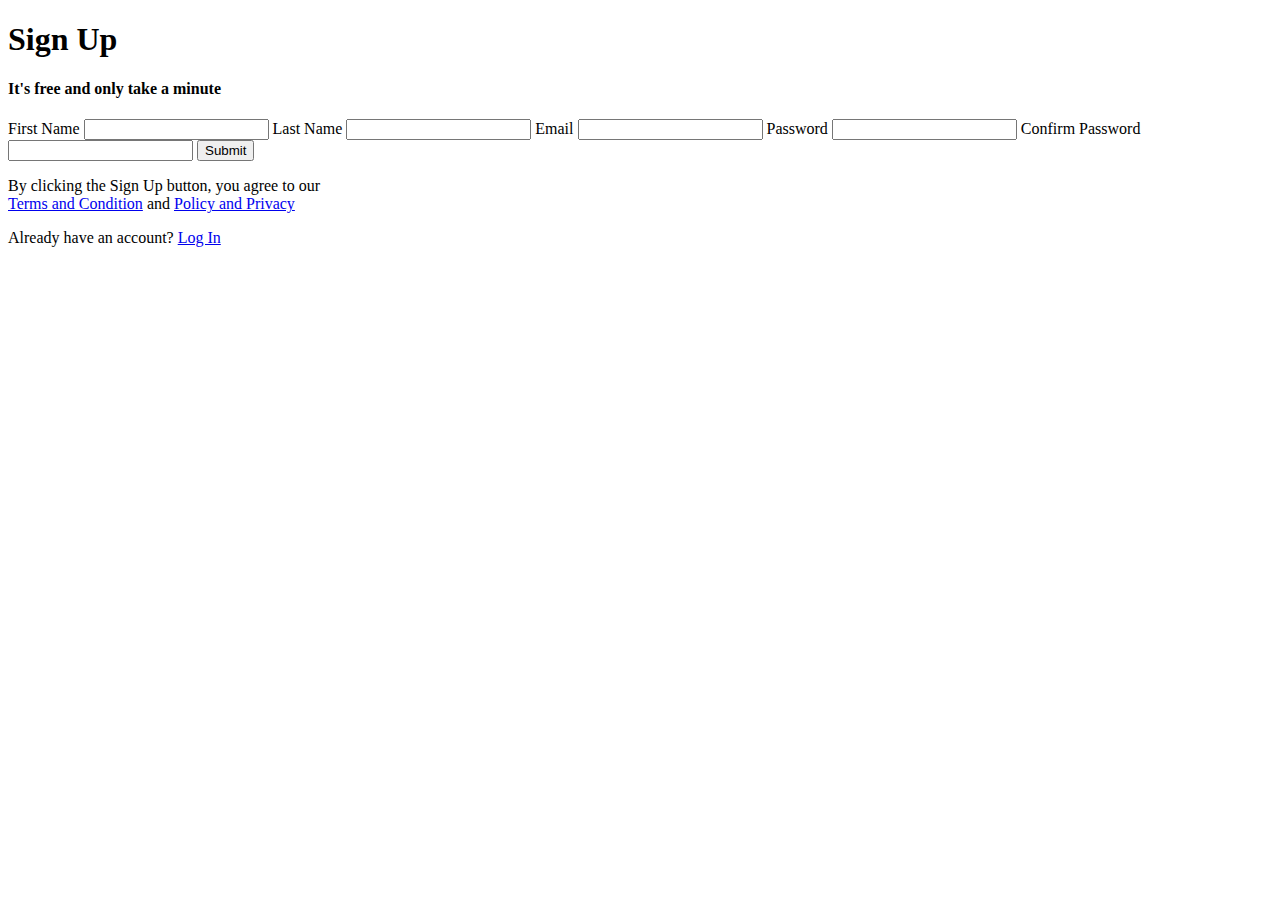
<file: Untitled-1.html>
<!DOCTYPE html>
<html lang="en">

<head>
    <meta charset="UTF-8">
    <meta http-equiv="X-UA-Compatible" content="IE=edge">
    <meta name="viewport" content="width=device-width, initial-scale=1.0">
    <title>Sign Up</title>
</head>

<body>
    <div>
        <h1>Sign Up</h1>
        <h4>It's free and only take a minute</h4>
        <form>
            <label>First Name</label>
            <input type="text" placeholder="">
            <label>Last Name</label>
            <input type="text" placeholder="">
            <label>Email</label>
            <input type="email" placeholder="">
            <label>Password</label>
            <input type="password" placeholder="">
            <label>Confirm Password</label>
            <input type="password" placeholder="">
            <input type="button" value="Submit">
        </form>
        <p>By clicking the Sign Up button, you agree to our<br>
            <a href="#">Terms and Condition</a> and <a href="#">Policy and Privacy</a>
        </p>

    </div>
    <p>Already have an account? <a href="#">Log In</a></p>

</body>

</html>
</file>
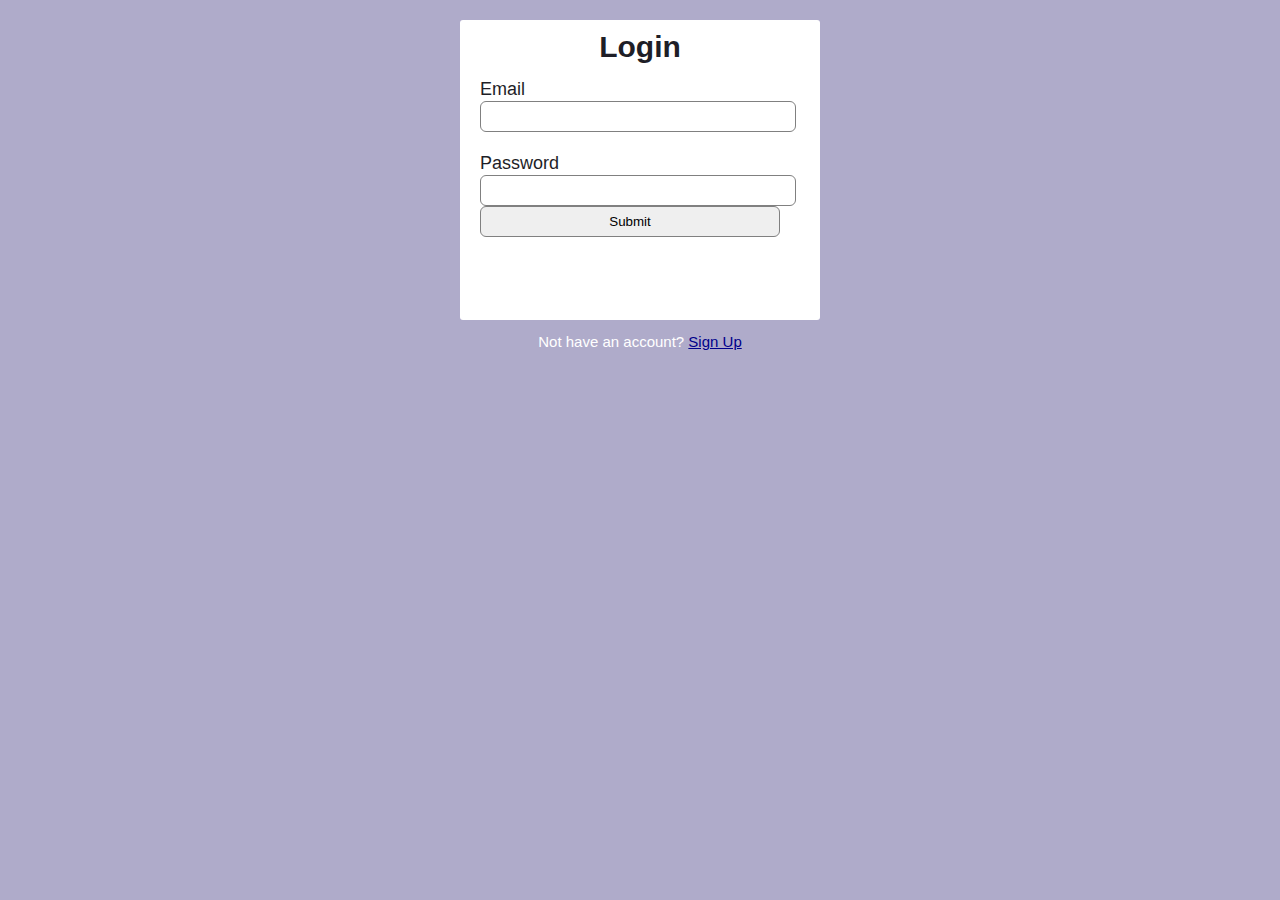
<file: Asmaa_Amer/LOGIN.html>
<!DOCTYPE html>
<html lang="en">

<head>
    <meta charset="UTF-8">
    <meta http-equiv="X-UA-Compatible" content="IE=edge">
    <meta name="viewport" content="width=device-width, initial-scale=1.0">
    <title>Login</title>
    <link rel='stylesheet' href='main.css'>

</head>

<body>
    <div class="LOGIN">
        <h1>Login</h1>
        <form method="get">
            <label for="email">Email</label>
            <input type="email" id="email" name="email">
            <label for="passwd">Password</label>
            <input type="password" id="passwd" name="password">
            <input type="submit" value="Submit">
        </form>

    </div>
    <p class="p2">Not have an account? <a href="Sign-Up.php">Sign Up</a></p>

</body>

</html>
</file>
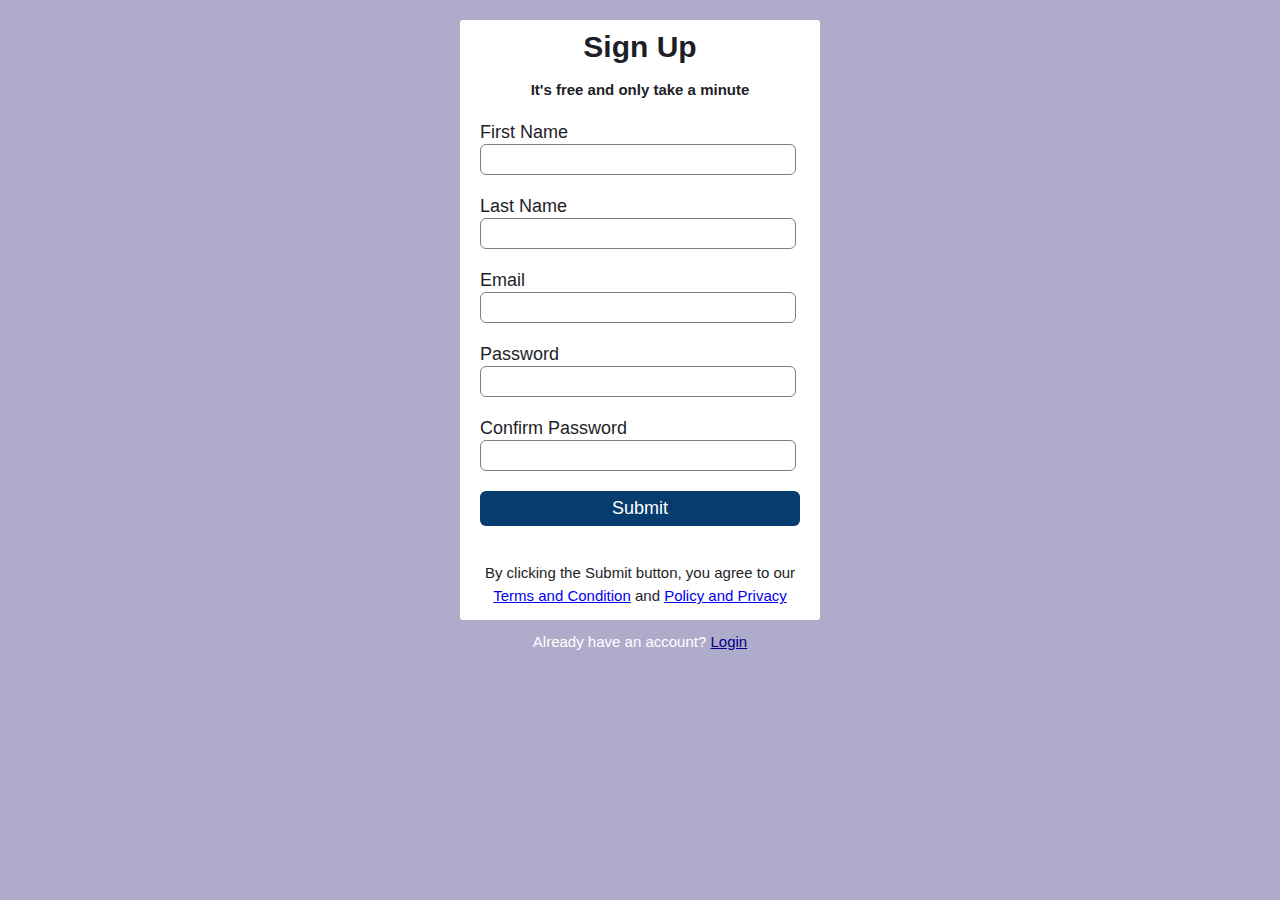
<file: Asmaa_Amer/Sign-Up.html>
<!DOCTYPE html>
<html lang="en">

<head>
    <meta charset="UTF-8">
    <meta http-equiv="X-UA-Compatible" content="IE=edge">
    <meta name="viewport" content="width=device-width, initial-scale=1.0">
    <title>Sign Up</title>
    <link rel='stylesheet' href='main.css'>

</head>

<body>
    <div class="sign-up">
        <h1>Sign Up</h1>
        <h4>It's free and only take a minute</h4>
        <form>
            <label>First Name</label>
            <input type="text" placeholder="">
            <label>Last Name</label>
            <input type="text" placeholder="">
            <label>Email</label>
            <input type="email" placeholder="">
            <label>Password</label>
            <input type="password" placeholder="">
            <label>Confirm Password</label>
            <input type="password" placeholder="">
            <input type="button" value="Submit">
        </form>
        <p>By clicking the Submit button, you agree to our<br>
            <a href="#">Terms and Condition</a> and <a href="#">Policy and Privacy</a>
        </p>

    </div>
    <p class="p2">Already have an account? <a href="LOGIN.html">Login</a></p>

</body>

</html>
</file>
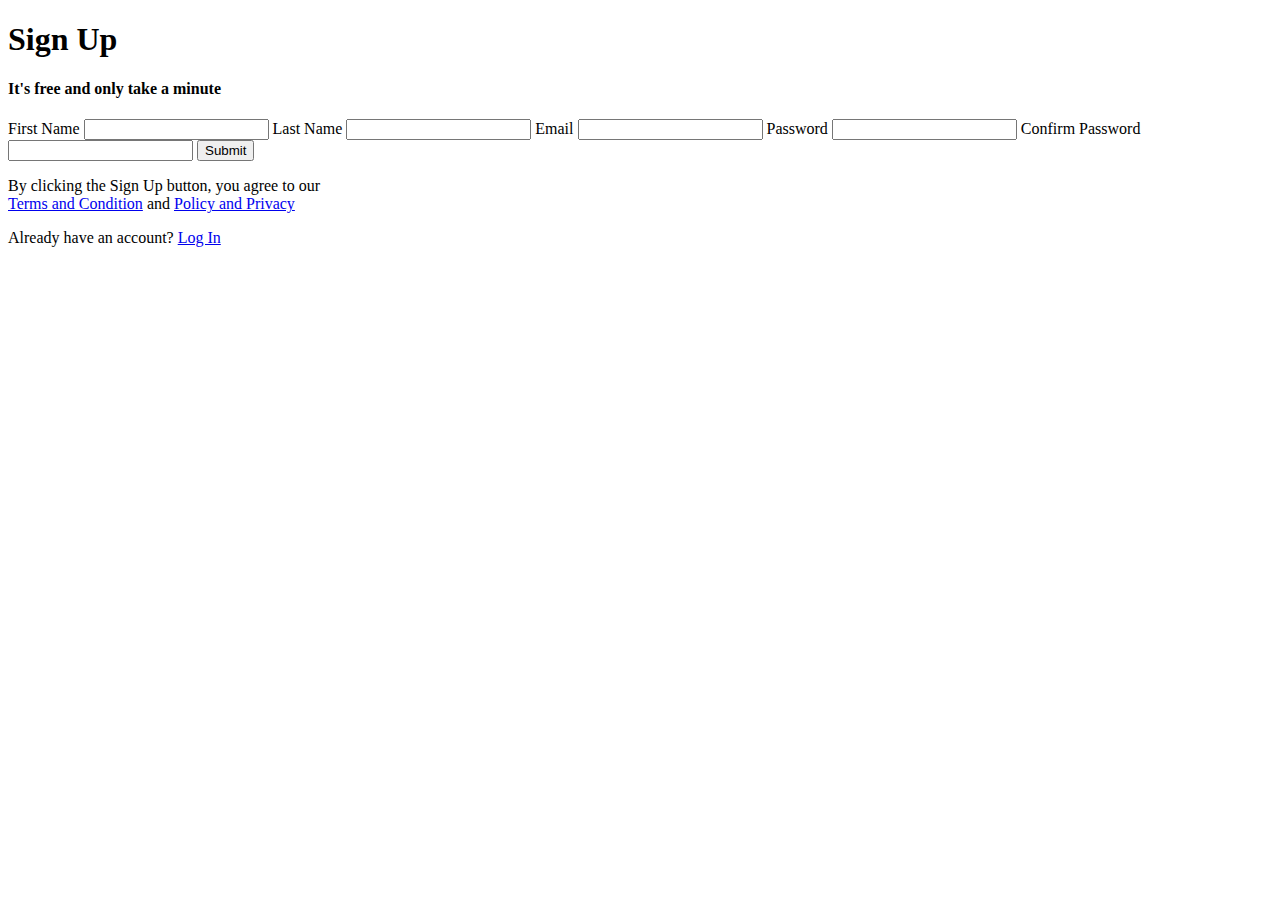
<file: Asmaa_Amer/signup.html>
<!DOCTYPE html>
<html lang="en">

<head>
    <meta charset="UTF-8">
    <meta http-equiv="X-UA-Compatible" content="IE=edge">
    <meta name="viewport" content="width=device-width, initial-scale=1.0">
    <title>Sign Up</title>
</head>

<body>
    <div>
        <h1>Sign Up</h1>
        <h4>It's free and only take a minute</h4>
        <form>
            <label>First Name</label>
            <input type="text" placeholder="">
            <label>Last Name</label>
            <input type="text" placeholder="">
            <label>Email</label>
            <input type="email" placeholder="">
            <label>Password</label>
            <input type="password" placeholder="">
            <label>Confirm Password</label>
            <input type="password" placeholder="">
            <input type="button" value="Submit">
        </form>
        <p>By clicking the Sign Up button, you agree to our<br>
            <a href="#">Terms and Condition</a> and <a href="#">Policy and Privacy</a>
        </p>

    </div>
    <p>Already have an account? <a href="#">Log In</a></p>

</body>

</html>
</file>
<file: Asmaa_Amer/index.css>
@charset "utf-8";

* {
  padding: 0;
  margin: 0;
  --main-color: rgba(93, 167, 93, 0.9);
  --secondary-color: #f6f6f6;
}

/*global rules*/
body {
  font-family: "Old Standard TT", serif;
  font-family: "Open Sans", sans-serif;
  font-family: "Roboto", sans-serif;
  font-family: "Shadows Into Light", cursive;
  font-family: "Sofia Sans Condensed", sans-serif;
  font-family: "Work Sans", sans-serif;
  font-size: 15px;
  line-height: 23px;
  font-weight: 400;
  background-color: #ffff;
  color: #1e1e27;
}

ul {
  list-style: none;
  margin-bottom: 0;
}

p {
  font-size: 14px;
  line-height: 1.7;
  color: var(--main-color);
  -webkit-font-smoothing: antialiased;
  text-shadow: rgba(0, 0, 0, 0.01) 0 0 1px;
}

p a {
  display: inline;
  position: relative;
  color: inherit;
  border-bottom: solid 2px var(--secondary-color);
  transition: all 200ms ease;
}

a,
a:hover,
a:active,
a:link {
  text-decoration: none;
  -webkit-font-smoothing: antialiased;
  text-shadow: rgba(0, 0, 0, 0.01) 0 0 1px;
  color: var(--main-color);
}

p a:active {
  position: relative;
  color: rgb(59, 148, 59);
}

p a:hover {
  color: rgb(5, 77, 5);
  background-color: var(--secondary-color);
}

p a:hover::after {
  opacity: 0.7;
}

::selection {
  color: var(--main-color);
  background-color: var(--secondary-color);
}

p::selection {
  background-color: var(--secondary-color);
}

h1 {
  font-size: 3rem;
}

h2 {
  font-size: 2.3rem;
}

h3 {
  font-size: 2rem;
}

h4 {
  font-size: 1.5rem;
}

h5 {
  font-size: 1.3rem;
}

h6 {
  font-size: 1rem;
}

h1,
h2,
h3,
h4,
h5,
h6 {
  -webkit-font-smoothing: antialiased;
  text-shadow: rgba(0, 0, 0, 0.01) 0 0 1px;
}

.col-right {
  transition: all 300ms ease;
}

::input-placeholder {
  font-size: 16px !important;
  font-weight: 500;
  color: #616a6eb7;
  opacity: 0.7;
}

/* start home*/
.header {
  position: fixed;
  top: 0;
  left: 0;
  width: 100%;
  background-color: var(--secondary-color);
  z-index: 10;
}

/* main navigation*/
.main-navbar {
  width: 100%;
  background-color: var(--secondary-color);
  box-shadow: 0 0 16px rgba(0, 0, 0, 0.015);
}

.navbar {
  width: auto;
  height: 100px;
  float: right;
  padding-left: 0px;
  padding-right: 0px;
}

.menu li {
  display: inline-block;
}

.menu li a {
  display: block;
  color: rgb(8, 43, 1);
  font-weight: 500;
  text-transform: uppercase;
  padding: 20px;
  transition: color 0.3s ease;
}

.menu li a:hover,
.menu li a.active {
  color: #e0dba7;
}

.header .search {
  display: none;
  top: 100%;
  margin: 1rem 2%;
  background-color: transparent;
  width: 20%;
  height: 2rem;
  right: 0;
  position: absolute;
  border-style: none;
  border-color: #e0dba7;
}

.header .search input {
  width: 100%;
  height: 100%;
  background-color: #e0dba7;
  color: black;
  margin-right: 7%;
  border-radius: 1rem;
  padding: 0.5rem 1rem;
  box-shadow: 0px 4px 4px rgb(0, 0, 25);
}

.header .search.active {
  display: inline-block;
}

.navbar-user {
  margin-left: 37px;
}

.navbar-user li {
  float: right;
}

.navbar-user li a {
  display: flex;
  flex-direction: column;
  justify-content: center;
  align-items: center;
  position: relative;
  width: 40px;
  height: 40px;
  color: rgb(8, 43, 1);
  transition: color 0.3s ease;
}

.navbar-user li a:hover {
  color: #e0dba7;
}

.checkout a {
  background-color: #e0dba7;
  border-radius: 50%;
}

.checkout-items {
  display: flex;
  flex-direction: column;
  justify-content: center;
  align-items: center;
  position: absolute;
  top: -9px;
  left: 22px;
  width: 20px;
  height: 20px;
  border-radius: 50%;
  background-color: #d61610;
  font-size: 13px;
  font-weight: bold;
  color: var(--secondary-color);
}

.logo {
  position: absolute;
  top: 50%;
  transform: translateY(-50%);
  left: 13px;
  text-transform: uppercase;
}

.logo span {
  color: #e0dba7;
}

.logo a {
  font-size: 20px;
  font-weight: 800;
}

.logo_ {
  position: absolute;
  top: 80%;
  transform: translateY(-50%);
  left: 13px;
  text-transform: uppercase;
  width: 10%;
}

.logo_ span {
  color: #e0dba7;
}

.logo_ a {
  size: 5px;
  font-weight: 800;
}

/* start slider*/
.slider {
  height: 700px;
  background-image: url("slider_1.jpg");
  background-repeat: no-repeat;
  background-size: cover;
  background-position: center center;
  margin-top: 100px;
}

.container-fill {
  height: 100%;
}

.content {
  width: 60%;
  transform: translateY(150%);
  text-align: center;
  color: var(--main-color);
}

.content h1 {
  margin: 20px;
  line-height: 1;
}

.shop-now {
  text-align: center;
  margin: 15px;
  top: 20px;
}

.shop-now a {
  padding: 10px;
  font-size: 17px;
  font-weight: 600;
  border-radius: 5px;
  background-color: #e0dba7;
  box-shadow: 3px 3px 3px rgba(0, 0, 0, 0.5);
  transition: all 0.3s ease;
}

.shop-now a:hover {
  color: #1e1e27;
  padding: 12px;
}

/*end slider*/
/*start banner*/
.banner {
  height: 230px;
  background-color: var(--secondary-color);
}

.banner-items {
  margin: 13px;
  float: right;
  height: 200px;
  width: 420px;

  background-repeat: no-repeat;
  background-size: cover;
  background-position: center center;
  border-radius: 5px;
}

.banner .banner-items .category {
  height: 40px;
  min-width: 100px;
  background-color: var(--secondary-color);
  opacity: 0.7;
  transform: translateY(100%);
}

.banner .banner-items .category a {
  display: block;
  text-align: center;
  font-size: 20px;
  font-weight: 600;
  line-height: 50px;
  text-transform: uppercase;
  transition: all 0.3s ease;
}

.banner .banner-items .category a:hover {
  color: #e0dba7;
}

/*start features*/
.features {
  height: 300px;

  background-color: var(--main-color);
}

.features .feat-box {
  margin: 30px;
  float: right;
  justify-content: center;
  background-color: var(--secondary-color);
  border-radius: 5px;
  transform: translate(-25%, 50%);
  box-shadow: 5px 5px 5px rgba(0, 0, 0, 0.5);
}

.features .feat-box img {
  width: 100%;
}

.features .feat-box h6 {
  color: var(--secondary-color);
  text-align: center;
  padding: 6px 6px 6px 8px;
  margin: 5px;
  line-height: 1;
  border-radius: 4px;
  font-weight: bolder;
  background-color: #99c6faa6;
}

.features .feat-box:nth-child(2) h6 {
  background-color: #f15af1a6;
}

.features .feat-box:nth-child(3) h6 {
  background-color: #66f15aa6;
}

.features .feat-box:nth-child(5) h6 {
  background-color: #a266e7a6;
}

.features .feat-box:nth-child(6) h6 {
  background-color: #f3a07fa6;
}

/*end features*/
/*start products*/
.products {
  text-align: center;
  margin: 30px;
}

.products h2 {
  margin: 10px 0px;
}

.products .container {
  display: grid;
  grid-template-columns: repeat(auto-fill, minmax(450px, 1fr));
}

.products .pro-box {
  margin-top: 30px;
  transform: translateX(30%);
}

.products .pro {
  width: 23%;
  min-width: 250px;
  padding: 10px 12px;
  border: 1px solid #e0dba7;
  margin: 10px;
  border-radius: 15px;
  cursor: pointer;
  box-shadow: 20px 20px 30px rgba(0, 0, 0, 0.04);
  transition: all 0.3s ease;
  position: relative;
}

.products .pro:hover {
  box-shadow: 20px 20px 30px rgba(0, 0, 0, 0.1);
}

.products .pro img {
  width: 100%;
  border-radius: 10px;
}

.products .pro .description {
  text-align: start;
  padding: 10px 0;
}

.products .pro .description span {
  color: #807c50;
  font-size: 20px;
}

.products .pro .description h5 {
  padding-top: 15px;
  color: var(--main-color);
}

.products .pro .description svg {
  color: #dac50f;
  font-size: 20px;
  margin-top: 5px;
}

.products .pro .description h4 {
  padding-top: 7px;
  font-size: 20px;
  font-weight: 900;
  color: var(--main-color);
}

.products .pro .cart svg {
  position: absolute;
  bottom: 20px;
  right: 10px;
}

/* start banner2*/
#banner2 {
  display: flex;
  flex-direction: column;
  justify-content: center;
  align-items: center;
  text-align: center;
  background-image: url(b2.jpg);
  background-size: cover;
  width: 100%;
  height: 40vh;
  background-position: center;
}

#banner2 h2 {
  font-size: 3rem;
  margin: 15px;
  color: var(--main-color);
  font-weight: bolder;
}

#banner2 h2 span {
  color: #d61610;
}

#banner2 h4 {
  color: var(--main-color);
  font-weight: bolder;
  margin: 15px;
}

#banner2 button {
  text-align: center;
  margin: 25px;
  top: 20px;
  border-style: none;
  background-color: transparent;
}

button a {
  padding: 10px;
  font-size: 17px;
  font-weight: 600;
  border-radius: 5px;
  background-color: #e0dba7;
  box-shadow: 3px 3px 3px rgba(0, 0, 0, 0.5);
  transition: all 0.3s ease;
}

button a:hover {
  color: #1e1e27;
  padding: 12px;
}

/* end banner2*/
/*start banner3*/
.banner3 {
  display: flex;
  justify-content: space-between;
  flex-wrap: wrap;
}

.banner3 .banner-box {
  display: flex;
  flex-direction: column;
  justify-content: center;
  align-items: flex-start;
  background-image: url(b17.jpg);
  background-size: cover;
  min-width: 580px;
  height: 50vh;
  background-position: center;
  margin: 15px;
  padding: 30px;
}

.banner3 .banner-box:nth-child(2) {
  display: flex;
  flex-direction: column;
  justify-content: center;
  align-items: flex-start;
  background-image: url(b10.jpg);
  background-size: cover;
  min-width: 580px;
  height: 50vh;
  background-position: center;
  margin: 15px;
  padding: 30px;
}

.banner3 .banner-box h4 {
  color: var(--secondary-color);
  font-size: 20px;
  font-weight: 300;
  margin: 10px;
}

.banner3 .banner-box h2 {
  color: var(--secondary-color);
  font-size: 28px;
  font-weight: bolder;
  margin: 10px;
}

.banner3 .banner-box span {
  color: var(--secondary-color);
  font-size: 14px;
  font-weight: 300;
  padding-bottom: 15px;
  margin: 10px;
}

.banner3 .banner-box button {
  text-align: center;
  margin: 25px;
  top: 20px;
  padding: 10px;
  font-size: 17px;
  font-weight: 600;
  border-radius: 5px;
  transition: all 0.3s ease;
  background-color: transparent;
  color: var(--secondary-color);
  border: 1px solid var(--secondary-color);
  cursor: pointer;
}

.banner3 .banner-box:hover button {
  background-color: var(--main-color);
  border: 1px solid var(--main-color);
}

/*end banner3*/
/*start banner4*/
.banner4 .container {
  display: flex;
  flex-wrap: wrap;
  justify-content: space-between;

}

.banner4 .banner-box {

  justify-content: center;
  align-items: flex-start;
  background-image: url(b7.jpg);
  background-size: cover;
  width: 30%;
  height: 30vh;
  background-position: center;
  margin: 10px;
  margin-bottom: 20px;
  padding: 30px;

}

.banner4 .banner-box:nth-child(2) {
  justify-content: center;
  align-items: flex-start;
  background-image: url(b4.jpg);
  background-size: cover;
  width: 25%;
  height: 30vh;
  background-position: center;
  margin-bottom: 20px;
  padding: 30px;
  margin: 10px;
}

.banner4 .banner-box:nth-child(3) {

  justify-content: center;
  align-items: flex-start;
  background-image: url(b18.jpg);
  background-size: cover;
  width: 25%;
  height: 30vh;
  background-position: center;
  margin-bottom: 20px;
  padding: 30px;
  margin: 10px;

}

.banner4 .banner-box h3 {
  color: #d61610;
  font-weight: 900;
  font-size: 20px;
  text-align: start;
  margin-top: 15px;

}

.banner4 .banner-box h2 {
  margin-top: 60px;
  text-align: start;
  font-size: 25px;
  color: #1e1e27;
  font-weight: 900;
}

/*end banner4*/
/*start newsletter*/
.newsletter {
  width: 100%;
  display: flex;
  flex-wrap: wrap;
  align-items: center;
  text-align: center;
  background-image: url(b14.png);
  background-repeat: no-repeat;

  background-position: 20% 30%;
  background-color: #1e1e27;
}

.newsletter h4 {
  font-size: 22px;
  font-weight: 700;
  margin: 10px;
}

.newsletter span {
  font-size: 14px;
  font-weight: 600;
}

.newsletter .offer {
  color: #d61610;
}

.newsletter .newstext {
  color: var(--main-color);
  margin: 20px;
}

.newsletter .form {
  display: flex;
  width: 40%;
}

.newsletter input {
  height: 3.125rem;
  padding: 0 1.25rem;
  font-size: 14px;
  width: 80%;
  border: 1px solid transparent;
  margin-left: 150px;
  border-radius: 4px;
  border-top-right-radius: 0;
  border-bottom-right-radius: 0;
}

.newsletter button {
  height: 3.125rem;
  padding: 0 1.25rem;
  font-size: 14px;
  background-color: var(--main-color);
  color: var(--secondary-color);
  border: 1px solid transparent;
  white-space: nowrap;
  border-radius: 4px;
  border-top-left-radius: 0;
  border-bottom-left-radius: 0;
  cursor: pointer;
}

/*end newsletter*/
/*start footer*/
footer {
  width: 100%;
  height: 50vh;
  display: flex;
  flex-wrap: nowrap;
  justify-content: space-between;
}

footer .col {
  display: flex;
  flex-direction: column;
  margin-bottom: 20px;
  align-items: flex-start;
}

.logo-footer {
  left: 13px;
  text-transform: uppercase;
  margin-bottom: 30px;

}

.logo-footer span {
  color: #e0dba7;
}

.logo-footer a {
  font-size: 20px;
  font-weight: 800;
}

footer h4 {
  font-size: 19px;
  padding-bottom: 15px;
  margin: 5px;
  color: #a09d77;
}

footer p {
  font-size: 16px;
  margin: 5px;
}

footer a {
  font-size: 16px;
  margin: 5px;
  transition: all 0.3s ease-in-out;
}

footer .icons {
  margin: 5px;
  color: var(--main-color);
}

footer .follow svg {
  cursor: pointer;
  padding-right: 4px;
  transition: all 0.3s ease-in-out;
  width: 20px;
  height: 20px;
}

footer .follow svg:hover,
footer a:hover {
  color: #e0dba7;
}

footer .play {
  display: flex;
  align-items: center;
}

footer .play img {
  border-radius: 4px;
  border: 1px solid var(--main-color);
  margin: 5px;
}

/*end home*/
/* start media*/
@media(max-width: 799px) {}

/*end media*/
/*end home*/




/*=========================================*/

.check_box {
  display: block;
  color: rgb(8, 43, 1);
  font-weight: 500;
  text-transform: uppercase;
  padding: 20px;
  transition: color 0.3s ease;
  padding-left: 80%;
}



#fs_app {
  padding: 10px 15px 0;
}

#fs_app>section:not(fs_header_par) {
  padding-top: 25px;
  padding-bottom: 10px;
  border-bottom: 2px solid #eee;
}

#fs_page_title {
  font-size: 15px;
  font-weight: 500;
  text-transform: uppercase;
  margin-left: -15px;
}

.heading {
  font-size: 15px;
  font-weight: 500;
  text-transform: uppercase;
}

.btn {
  width: 100%;
  background: transparent;
  border: 1px solid #ff286c;
  border-radius: 2px;
  padding: 3px;
  color: #ff286c;
  font-size: 14px;
  font-weight: 300 !important;
  margin-top: 15px;
  margin-bottom: 20px;
}

.active .btn {
  background: #ff286c;
  color: #fff;
}

#fs_price-body .line1 {
  height: 2px;
  width: 100%;
  background: #eee;
}

#fs_price-body .line {
  position: absolute;
  height: 2px;
  width: 4%;
  background: #ff286c;
  left: 9%;

}
</file>
<file: Worof/index.css>
@charset "utf-8";
* {
  padding: 0;
  margin: 0;
  --main-color: rgba(93, 167, 93, 0.9);
  --secondary-color: #f6f6f6;
}
/*global rules*/
body {
  font-family: "Old Standard TT", serif;
  font-family: "Open Sans", sans-serif;
  font-family: "Roboto", sans-serif;
  font-family: "Shadows Into Light", cursive;
  font-family: "Sofia Sans Condensed", sans-serif;
  font-family: "Work Sans", sans-serif;
  font-size: 15px;
  line-height: 23px;
  font-weight: 400;
  background-color: #ffff;
  color: #1e1e27;
}
ul {
  list-style: none;
  margin-bottom: 0;
}
p {
  font-size: 14px;
  line-height: 1.7;
  color: var(--main-color);
  -webkit-font-smoothing: antialiased;
  text-shadow: rgba(0, 0, 0, 0.01) 0 0 1px;
}
p a {
  display: inline;
  position: relative;
  color: inherit;
  border-bottom: solid 2px var(--secondary-color);
  transition: all 200ms ease;
}
a,
a:hover,
a:active,
a:link {
  text-decoration: none;
  -webkit-font-smoothing: antialiased;
  text-shadow: rgba(0, 0, 0, 0.01) 0 0 1px;
  color: var(--main-color);
}
p a:active {
  position: relative;
  color: rgb(59, 148, 59);
}
p a:hover {
  color: rgb(5, 77, 5);
  background-color: var(--secondary-color);
}
p a:hover::after {
  opacity: 0.7;
}
::selection {
  color: var(--main-color);
  background-color: var(--secondary-color);
}
p::selection {
  background-color: var(--secondary-color);
}
h1 {
  font-size: 3rem;
}
h2 {
  font-size: 2.3rem;
}
h3 {
  font-size: 2rem;
}
h4 {
  font-size: 1.5rem;
}
h5 {
  font-size: 1.3rem;
}
h6 {
  font-size: 1rem;
}
h1,
h2,
h3,
h4,
h5,
h6 {
  -webkit-font-smoothing: antialiased;
  text-shadow: rgba(0, 0, 0, 0.01) 0 0 1px;
}
.col-right {
  transition: all 300ms ease;
}
::input-placeholder {
  font-size: 16px !important;
  font-weight: 500;
  color: #616a6eb7;
  opacity: 0.7;
}
/* start home*/
.header {
  position: fixed;
  top: 0;
  left: 0;
  width: 100%;
  background-color: var(--secondary-color);
  z-index: 10;
}
/* main navigation*/
.main-navbar {
  width: 100%;
  background-color: var(--secondary-color);
  box-shadow: 0 0 16px rgba(0, 0, 0, 0.015);
}
.navbar {
  width: auto;
  height: 100px;
  float: right;
  padding-left: 0px;
  padding-right: 0px;
}
.menu li {
  display: inline-block;
}
.menu li a {
  display: block;
  color: rgb(8, 43, 1);
  font-weight: 500;
  text-transform: uppercase;
  padding: 20px;
  transition: color 0.3s ease;
}
.menu li a:hover,
.menu li a.active {
  color: #e0dba7;
}

.header .search {
  display: none;
  top: 100%;
  margin: 1rem 2%;
  background-color: transparent;
  width: 20%;
  height: 2rem;
  right: 0;
  position: absolute;
  border-style: none;
  border-color: #e0dba7;
}
.header .search input {
  width: 100%;
  height: 100%;
  background-color: #e0dba7;
  color: black;
  margin-right: 7%;
  border-radius: 1rem;
  padding: 0.5rem 1rem;
  box-shadow: 0px 4px 4px rgb(0, 0, 25);
}
.header .search.active {
  display: inline-block;
}
.navbar-user {
  margin-left: 37px;
}
.navbar-user li {
  float: right;
}
.navbar-user li a {
  display: flex;
  flex-direction: column;
  justify-content: center;
  align-items: center;
  position: relative;
  width: 40px;
  height: 40px;
  color: rgb(8, 43, 1);
  transition: color 0.3s ease;
}
.navbar-user li a:hover {
  color: #e0dba7;
}
.checkout a {
  background-color: #e0dba7;
  border-radius: 50%;
}
.checkout-items {
  display: flex;
  flex-direction: column;
  justify-content: center;
  align-items: center;
  position: absolute;
  top: -9px;
  left: 22px;
  width: 20px;
  height: 20px;
  border-radius: 50%;
  background-color: #d61610;
  font-size: 13px;
  font-weight: bold;
  color: var(--secondary-color);
}
.logo {
  position: absolute;
  top: 50%;
  transform: translateY(-50%);
  left: 13px;
  text-transform: uppercase;
}
.logo span {
  color: #e0dba7;
}
.logo a {
  font-size: 20px;
  font-weight: 800;
}
/* start slider*/
.slider {
  height: 700px;
  background-image: url("slider_1.jpg");
  background-repeat: no-repeat;
  background-size: cover;
  background-position: center center;
  margin-top: 100px;
}
.container-fill {
  height: 100%;
}
.content {
 width: 60%;
  transform: translateY(150%);
  text-align: center;
  color: var(--main-color);
}
.content h1 {
  margin: 20px;
  line-height: 1;
}
.shop-now {
  text-align: center;
  margin: 15px;
  top: 20px;
}
.shop-now a {
  padding: 10px;
  font-size: 17px;
  font-weight: 600;
  border-radius: 5px;
  background-color: #e0dba7;
  box-shadow: 3px 3px 3px rgba(0, 0, 0, 0.5);
  transition: all 0.3s ease;
}
.shop-now a:hover {
  color: #1e1e27;
  padding: 12px;
}
/*end slider*/
/*start banner*/
.banner {
  height: 230px;
  background-color: var(--secondary-color);
}

.banner-items {
  margin: 13px;
  float: right;
  height: 200px;
  width: 420px;

  background-repeat: no-repeat;
  background-size: cover;
  background-position: center center;
  border-radius: 5px;
}
.banner .banner-items .category {
  height: 40px;
  min-width: 100px;
  background-color: var(--secondary-color);
  opacity: 0.7;
  transform: translateY(100%);
}
.banner .banner-items .category a {
  display: block;
  text-align: center;
  font-size: 20px;
  font-weight: 600;
  line-height: 50px;
  text-transform: uppercase;
  transition: all 0.3s ease;
}
.banner .banner-items .category a:hover {
  color: #e0dba7;
}
/*start features*/
.features {
  height: 300px;

  background-color: var(--main-color);
}
.features .feat-box {
  margin: 30px;
  float: right;
  justify-content: center;
  background-color: var(--secondary-color);
  border-radius: 5px;
  transform: translate(-25%, 50%);
  box-shadow: 5px 5px 5px rgba(0, 0, 0, 0.5);
}

.features .feat-box img {
  width: 100%;
}
.features .feat-box h6 {
  color: var(--secondary-color);
  text-align: center;
  padding: 6px 6px 6px 8px;
  margin: 5px;
  line-height: 1;
  border-radius: 4px;
  font-weight: bolder;
  background-color: #99c6faa6;
}
.features .feat-box:nth-child(2) h6 {
  background-color: #f15af1a6;
}
.features .feat-box:nth-child(3) h6 {
  background-color: #66f15aa6;
}
.features .feat-box:nth-child(5) h6 {
  background-color: #a266e7a6;
}
.features .feat-box:nth-child(6) h6 {
  background-color: #f3a07fa6;
}
/*end features*/
/*start products*/
.products {
  text-align: center;
  margin: 30px;
}
.products h2 {
  margin: 10px 0px;
}
.products .container {
  display: grid;
  grid-template-columns: repeat(auto-fill, minmax(450px, 1fr));
}
.products .pro-box {
  margin-top: 30px;
  transform: translateX(30%);
}
.products .pro {
  width: 23%;
  min-width: 250px;
  padding: 10px 12px;
  border: 1px solid #e0dba7;
  margin: 10px;
  border-radius: 15px;
  cursor: pointer;
  box-shadow: 20px 20px 30px rgba(0, 0, 0, 0.04);
  transition: all 0.3s ease;
  position: relative;
}
.products .pro:hover {
  box-shadow: 20px 20px 30px rgba(0, 0, 0, 0.1);
}
.products .pro img {
  width: 100%;
  border-radius: 10px;
}
.products .pro .description {
  text-align: start;
  padding: 10px 0;
}
.products .pro .description span {
  color: #807c50;
  font-size: 20px;
}
.products .pro .description h5 {
  padding-top: 15px;
  color: var(--main-color);
}
.products .pro .description svg {
  color: #dac50f;
  font-size: 20px;
  margin-top: 5px;
}

.products .pro .description h4 {
  padding-top: 7px;
  font-size: 20px;
  font-weight: 900;
  color: var(--main-color);
}
.products .pro .cart svg {
  position: absolute;
  bottom: 20px;
  right: 10px;
}
/* start banner2*/
#banner2 {
  display: flex;
  flex-direction: column;
  justify-content: center;
  align-items: center;
  text-align: center;
  background-image: url(b2.jpg);
  background-size: cover;
  width: 100%;
  height: 40vh;
  background-position: center;
}
#banner2 h2 {
  font-size: 3rem;
  margin: 15px;
  color: var(--main-color);
  font-weight: bolder;
}
#banner2 h2 span {
  color: #d61610;
}
#banner2 h4 {
  color: var(--main-color);
  font-weight: bolder;
  margin: 15px;
}
#banner2 button {
  text-align: center;
  margin: 25px;
  top: 20px;
  border-style: none;
  background-color: transparent;
}
button a {
  padding: 10px;
  font-size: 17px;
  font-weight: 600;
  border-radius: 5px;
  background-color: #e0dba7;
  box-shadow: 3px 3px 3px rgba(0, 0, 0, 0.5);
  transition: all 0.3s ease;
}
button a:hover {
  color: #1e1e27;
  padding: 12px;
}
/* end banner2*/
/*start banner3*/
.banner3 {
  display: flex;
  justify-content: space-between;
  flex-wrap: wrap;
}
.banner3 .banner-box {
  display: flex;
  flex-direction: column;
  justify-content: center;
  align-items: flex-start;
  background-image: url(b17.jpg);
  background-size: cover;
  min-width: 580px;
  height: 50vh;
  background-position: center;
  margin: 15px;
  padding: 30px;
}
.banner3 .banner-box:nth-child(2) {
  display: flex;
  flex-direction: column;
  justify-content: center;
  align-items: flex-start;
  background-image: url(b10.jpg);
  background-size: cover;
  min-width: 580px;
  height: 50vh;
  background-position: center;
  margin: 15px;
  padding: 30px;
}
.banner3 .banner-box h4 {
  color: var(--secondary-color);
  font-size: 20px;
  font-weight: 300;
  margin: 10px;
}
.banner3 .banner-box h2 {
  color: var(--secondary-color);
  font-size: 28px;
  font-weight: bolder;
  margin: 10px;
}
.banner3 .banner-box span {
  color: var(--secondary-color);
  font-size: 14px;
  font-weight: 300;
  padding-bottom: 15px;
  margin: 10px;
}
.banner3 .banner-box button {
  text-align: center;
  margin: 25px;
  top: 20px;
  padding: 10px;
  font-size: 17px;
  font-weight: 600;
  border-radius: 5px;
  transition: all 0.3s ease;
  background-color: transparent;
  color: var(--secondary-color);
  border: 1px solid var(--secondary-color);
  cursor: pointer;
}
.banner3 .banner-box:hover button {
  background-color: var(--main-color);
  border: 1px solid var(--main-color);
}
/*end banner3*/
/*start banner4*/
.banner4 .container{
 display: flex;
 flex-wrap: wrap;
 justify-content: space-between;

}

.banner4 .banner-box {
 
  justify-content: center;
  align-items: flex-start;
  background-image: url(b7.jpg);
  background-size: cover;
  width: 30%;
  height: 30vh;
  background-position: center;
  margin: 10px;
  margin-bottom: 20px;
  padding: 30px;
  
}
.banner4 .banner-box:nth-child(2) {
  justify-content: center;
  align-items: flex-start;
  background-image: url(b4.jpg);
  background-size: cover;
  width: 25%;
  height: 30vh;
  background-position: center;
  margin-bottom: 20px;
  padding: 30px;
  margin: 10px;
}
.banner4 .banner-box:nth-child(3) {

  justify-content: center;
  align-items: flex-start;
  background-image: url(b18.jpg);
  background-size: cover;
  width: 25%;
  height: 30vh;
  background-position: center;
  margin-bottom: 20px;
  padding: 30px;
  margin: 10px;

}
.banner4 .banner-box h3{
  color: #d61610;
  font-weight: 900;
  font-size: 20px;
  text-align: start;
 margin-top: 15px;

} 
.banner4 .banner-box h2{
  margin-top: 60px;
  text-align: start;
  font-size: 25px;
  color: #1e1e27;
  font-weight: 900;
}
/*end banner4*/
/*start newsletter*/
.newsletter{
  width: 100%;
 display: flex;
 flex-wrap: wrap;
 align-items: center;
 text-align: center;
 background-image: url(b14.png);
 background-repeat: no-repeat;

 background-position: 20% 30%;
 background-color: #1e1e27;
}
.newsletter h4{
  font-size: 22px;
  font-weight: 700;
  margin: 10px;
}
.newsletter span{
  font-size: 14px;
  font-weight: 600;
}
.newsletter .offer{
  color: #d61610;
}
.newsletter .newstext{
  color: var(--main-color);
  margin: 20px;
}
.newsletter .form{
  display: flex;
  width: 40%;
}
.newsletter input{
  height: 3.125rem;
  padding: 0 1.25rem;
  font-size: 14px;
  width: 80%;
  border: 1px solid transparent;
  margin-left: 150px;
  border-radius: 4px;
  border-top-right-radius: 0;
  border-bottom-right-radius: 0 ;
}
.newsletter button{
  height: 3.125rem;
  padding: 0 1.25rem;
  font-size: 14px;
  background-color: var(--main-color);
  color: var(--secondary-color);
  border: 1px solid transparent;
  white-space: nowrap;
  border-radius: 4px;
  border-top-left-radius: 0;
  border-bottom-left-radius: 0 ;
  cursor: pointer;
}
/*end newsletter*/
/*start footer*/
footer{
  width: 100%;
  height: 50vh;
  display: flex;
  flex-wrap: nowrap;
  justify-content: space-between;
}
footer .col{
  display: flex;
  flex-direction: column;
  margin-bottom: 20px;
  align-items: flex-start;
}
.logo-footer {
  left: 13px;
  text-transform: uppercase;
  margin-bottom: 30px;

}
.logo-footer span {
  color: #e0dba7;
}
.logo-footer a {
  font-size: 20px;
  font-weight: 800;
}
footer h4{
  font-size: 19px;
  padding-bottom: 15px;
  margin: 5px;
  color: #a09d77;
}
footer p{
  font-size: 16px;
  margin:5px ;
}
footer a{
  font-size: 16px;
  margin: 5px ;
  transition: all 0.3s ease-in-out;
}
footer .icons{
  margin: 5px;
  color: var(--main-color);
}
footer .follow svg{
cursor: pointer;
padding-right: 4px;
transition: all 0.3s ease-in-out;
width: 20px;
height: 20px;
}
footer .follow svg:hover,
footer a:hover{
color:#e0dba7;
}
footer .play{
  display: flex;
  align-items: center;
}
footer .play img{
  border-radius: 4px;
  border: 1px solid var(--main-color);
  margin: 5px;
}
/*end home*/
/* start media*/
@media(max-width: 799px){
}
/*end media*/
/*end home*/
</file>
<file: Asmaa_Amer/main.css>
body {
    font-family: "Old Standard TT", serif;
    font-family: "Open Sans", sans-serif;
    font-family: "Roboto", sans-serif;
    font-family: "Shadows Into Light", cursive;
    font-family: "Sofia Sans Condensed", sans-serif;
    font-family: "Work Sans", sans-serif;
    font-size: 15px;
    line-height: 23px;
    font-weight: 400;
    background-color: rgb(175, 171, 202);
    color: #1e1e27;
}

.sign-up {
    width: 360px;
    height: 600px;
    margin: auto;
    background-color: white;
    border-radius: 3px;

}

h1 {
    text-align: center;
    padding-top: 15px;
}

h4 {
    text-align: center;
}

form {
    width: 300px;
    margin-left: 20px;
}

form label {
    display: flex;
    margin-top: 20px;
    font-size: 18px;
}

form input {
    width: 100%;
    padding: 7px;
    border: none;
    border: 1PX solid gray;
    border-radius: 6px;
    outline: none;
}

input[type="button"] {
    width: 320px;
    height: 35px;
    margin-top: 20px;
    border: none;
    background-color: rgb(7, 60, 110);
    color: white;
    font-size: 18px;
}

p {
    text-align: center;
    padding-top: 20px;
    font-size: 15px;
}

.p2 {
    text-align: center;
    color: white;
    font-size: 15px;
    margin-top: -10px;

}

.p2 a {
    color: darkblue;

}

.LOGIN {
    width: 360px;
    height: 300px;
    margin: auto;
    background-color: white;
    border-radius: 3px;

}
</file>
